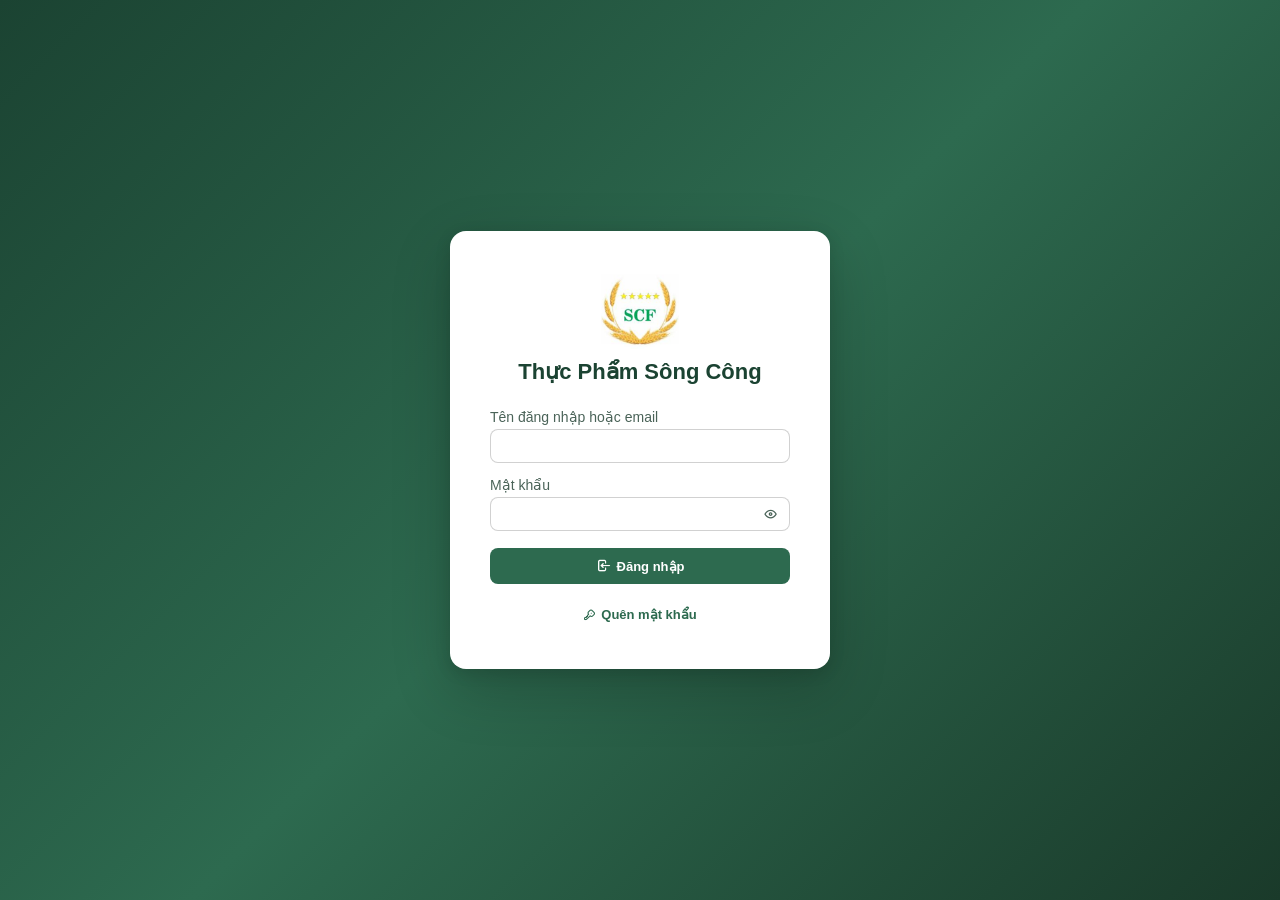
<file: index.html>
<!DOCTYPE html>
<html lang="vi">
<head>
<meta charset="UTF-8"/>
<meta http-equiv="Cache-Control" content="no-cache, no-store, must-revalidate"/>
<meta http-equiv="Pragma" content="no-cache"/>
<meta http-equiv="Expires" content="0"/>
<meta name="viewport" content="width=device-width,initial-scale=1.0"/>
<title>SCF — Hệ thống quản lý Thực Phẩm Sông Công</title>
<script>if(location.protocol!=='file:'){const link=document.createElement('link');link.rel='manifest';link.href='./manifest.json';document.head.appendChild(link);}</script>
<meta name="theme-color" content="#2d6a4f"/>
<link rel="icon" type="image/png" sizes="192x192" href="./icon-192.png?v=188"/>
<link rel="apple-touch-icon" sizes="192x192" href="./icon-192.png?v=188"/>
<link rel="preload" href="./vendor/fonts/tabler-icons.woff2?v3.2.0" as="font" type="font/woff2" crossorigin/>
<link rel="stylesheet" href="./vendor/tabler-icons.min.css?v=394"/>
<script defer src="./vendor/supabase.min.js?v=358"></script>
<link rel="stylesheet" href="./styles.css?v=911"/>
</head>
<body>
<div id="app"><div data-scf-boot-placeholder role="status" style="padding:48px 20px;text-align:center;font-family:Arial,sans-serif;color:#2d6a4f">Đang khởi động ứng dụng…</div></div>
<script>
(function(){
  function showBootRecovery(message){
    var app=document.getElementById('app');
    if(!app||!app.querySelector('[data-scf-boot-placeholder]'))return;
    app.replaceChildren();
    var box=document.createElement('div');
    box.setAttribute('role','alert');
    box.style.cssText='max-width:520px;margin:56px auto;padding:24px;text-align:center;font-family:Arial,sans-serif;color:#173f31;background:#fff;border:1px solid #d5e3dc;border-radius:14px;box-shadow:0 8px 28px rgba(0,0,0,.08)';
    var title=document.createElement('h2');title.style.margin='0 0 10px';title.textContent='Kết nối đang chậm';
    var detail=document.createElement('p');detail.style.cssText='margin:0 0 18px;line-height:1.5';detail.textContent=message||'Ứng dụng chưa tải xong. Vui lòng kiểm tra mạng và thử lại.';
    var retry=document.createElement('button');retry.type='button';retry.textContent='Thử tải lại';retry.style.cssText='border:0;border-radius:9px;padding:11px 18px;background:#2d6a4f;color:#fff;font-weight:700;cursor:pointer';retry.onclick=function(){location.reload();};
    box.append(title,detail,retry);app.appendChild(box);
  }
  window.__SCF_SHOW_BOOT_RECOVERY=showBootRecovery;
  window.addEventListener('error',function(event){
    var target=event.target;
    if(target&&target.tagName==='SCRIPT')showBootRecovery('Không tải được một thành phần của ứng dụng. Hãy thử tải lại.');
  },true);
  setTimeout(function(){showBootRecovery('Mạng hoặc máy chủ phản hồi quá chậm. Dữ liệu của bạn không bị mất.');},12000);
})();
</script>
<script defer src="./vendor/react.production.min.js?v=358"></script>
<script defer src="./vendor/react-dom.production.min.js?v=358"></script>
<script defer src="./runtime.js?v=910"></script>
<script defer src="./storage.js?v=916"></script>
<script defer src="./android-print.js?v=860"></script>
<script defer src="./print-agent.js?v=860"></script>
<script defer src="./print-lan.js?v=860"></script>
<script defer src="./helpers.js?v=775"></script>
<script defer src="./warehouse-orders.js?v=903"></script>
<script defer src="./defaults.js?v=602"></script>
<script defer src="./auth.js"></script>
<script defer src="./server-auth.js?v=910"></script>
<script defer src="./templates.js?v=860"></script>
<script defer src="./ui-common.js?v=860"></script>
<script defer src="./invoice-orientation.js?v=737"></script>
<script defer src="./invoice-inbox.js?v=722"></script>
<script defer src="./invoice-orientation-store.js?v=723"></script>
<script defer src="./invoice-orientation-background.js?v=722"></script>
<script defer src="./asset-documents.js?v=860"></script>
<script defer src="./catalogs.js?v=871"></script>
<script defer src="./production-shifts.js?v=860"></script>
<script defer src="./operations.js?v=899"></script>
<script defer src="./goods-inventory.js?v=885"></script>
<script defer src="./delivery-shifts.js?v=455"></script>
<script defer src="./qrcode.min.js?v=357"></script>
<script defer src="./import-tools.js?v=914"></script>
<script defer src="./auth-workforce.js?v=551"></script>
<script defer src="./quotations.js"></script>
<script defer src="./finance.js?v=702"></script>
<script defer src="./delivery-fast-entry.js?v=751"></script>
<script defer src="./delivery-catalog-edit.js?v=733"></script>
<script defer src="./accounting-mobile.js?v=860"></script>
<script defer src="./delivery-orders.js?v=904"></script>
<script defer src="./trips.js?v=916"></script>
<script defer src="./order-labels.js?v=860"></script>
<script defer src="./accounting-print.js?v=860"></script>
<script defer src="./driver-production-link.js?v=911"></script>
<script defer src="./agent-registry-ui.js?v=788"></script>
<script defer src="./driver-orders-mobile.js?v=907"></script>
<script defer src="./driver-label-print.js?v=908"></script>
<script defer src="./driver-mobile-preview.js?v=907"></script>
<script defer src="./delivery-excel.js?v=718"></script>
<script defer src="./production-closing-domain.js?v=644"></script>
<script defer src="./summary-cache.js?v=887"></script>
<script defer src="./production-alerts.js?v=663"></script>
<script defer src="./production.js?v=904"></script>
<script defer src="./production-assignments.js?v=644"></script>
<script defer src="./permissions.js?v=915"></script>
<script defer src="./split-view.js?v=904"></script>
<script defer src="./permission-settings.js?v=899"></script>
<script defer src="./app.js?v=917"></script>
<script defer src="./bootstrap.js?v=645"></script>
</body>
</html>
</file>
<file: styles.css>
*{box-sizing:border-box;margin:0;padding:0}
:root{--pri:#257052;--pri2:#48a97a;--pri3:#123c2d;--acc:#f4b942;--bg:#f5f8f6;--bg2:#edf4f0;--card:#fff;--tx:#14281f;--tx2:#567064;--bd:rgba(18,60,45,.10);--bd2:rgba(18,60,45,.20);--sb-w:230px;--r:8px;--rl:12px;--ui-font-family:-apple-system,BlinkMacSystemFont,'Segoe UI',sans-serif;--ui-base-size:14px;--ui-base-weight:400;--ui-base-style:normal;--ui-form-size:14px;--ui-form-weight:400;--ui-form-style:normal;--ui-menu-size:12px;--ui-menu-weight:700;--ui-menu-style:normal;--ui-button-size:13px;--ui-button-weight:700;--ui-button-style:normal;--ui-table-size:13px;--ui-table-weight:400;--ui-table-style:normal;--ui-orderqty-size:13px;--ui-orderqty-weight:700;--ui-orderqty-style:normal;--ui-invoiceqty-size:13px;--ui-invoiceqty-weight:700;--ui-invoiceqty-style:normal;--ui-header-size:12px;--ui-header-weight:700;--ui-header-style:normal;--ui-badge-size:11px;--ui-badge-weight:700;--ui-badge-style:normal}
:root{--ui-base-family:var(--ui-font-family);--ui-form-family:var(--ui-font-family);--ui-menu-family:var(--ui-font-family);--ui-button-family:var(--ui-font-family);--ui-table-family:var(--ui-font-family);--ui-orderqty-family:var(--ui-font-family);--ui-invoiceqty-family:var(--ui-font-family);--ui-header-family:var(--ui-font-family);--ui-badge-family:var(--ui-font-family)}
body{font-family:var(--ui-base-family);background:var(--bg);color:var(--tx);font-size:var(--ui-base-size);font-weight:var(--ui-base-weight);font-style:var(--ui-base-style);min-height:100vh}
body.modal-open{overflow:hidden}
input,select,textarea,button{font-family:inherit}
input,select,textarea{background:#fff;border:.5px solid var(--bd2);border-radius:var(--r);padding:8px 10px;outline:none;transition:border-color .15s;width:100%}
input:focus,select:focus,textarea:focus{border-color:var(--pri)}
input[type="date"]{cursor:pointer}
input[type="date"]::-webkit-calendar-picker-indicator{cursor:pointer}
button{cursor:pointer;border:.5px solid var(--bd2);border-radius:var(--r);background:#fff;padding:7px 14px;color:var(--tx);transition:.15s;display:inline-flex;align-items:center;gap:5px}
button:hover{background:var(--bg2)}
.bp{background:var(--pri)!important;color:#fff!important;border:none!important;font-weight:500}.bp:hover{background:var(--pri3)!important}
.bi{background:none;border:none;padding:4px;color:var(--tx2)}.bi:hover{background:var(--bg2)}
.bdel{background:none;border:.5px solid #F7C1C1;color:#A32D2D;padding:4px 10px;font-size:12px}.bdel:hover{background:#FCEBEB}
.badge{display:inline-flex;align-items:center;font-size:11px;font-weight:500;padding:3px 9px;border-radius:20px}
.card{background:var(--card);border:.5px solid var(--bd);border-radius:var(--rl);padding:1.25rem;box-shadow:0 4px 14px rgba(18,60,45,.04)}
.sc{background:var(--bg2);border-radius:var(--r);padding:.85rem 1rem}
.fl{margin-bottom:.85rem}.fl label{display:block;font-size:12px;color:var(--tx2);margin-bottom:4px;font-weight:500}
.g2{display:grid;grid-template-columns:1fr 1fr;gap:0 1rem}
.g3{display:grid;grid-template-columns:1fr 1fr 1fr;gap:0 1rem}
.g4{display:grid;grid-template-columns:1fr 1fr 1fr 1fr;gap:0 1rem}
.tw{background:#fff;border:.5px solid var(--bd);border-radius:var(--rl);overflow:auto}
.detail-filter-toolbar{display:flex;align-items:center;gap:8px;flex-wrap:wrap;margin:0 0 8px}
.detail-filter-toolbar button{min-height:34px;padding:6px 11px;font-weight:600}
.detail-filter-toolbar .detail-mobile-summary{flex:1;min-width:210px;font-size:12px;color:var(--tx2)}
.detail-filter-card{position:relative;margin:0 0 8px;padding:0;background:transparent;border:0;box-shadow:none}
.detail-filter-card.mobile-collapsed{display:none}
.detail-filter-grid{display:grid;grid-template-columns:repeat(auto-fit,minmax(155px,1fr));gap:6px 10px;align-items:end}
.detail-count-badge{margin-left:auto;background:#e6f1eb;border:.5px solid #b7d2c4;color:var(--pri3);border-radius:999px;padding:5px 12px;font-size:13px;font-weight:600;white-space:nowrap}
.detail-filter-card .fl{margin-bottom:0}
.detail-filter-card input,.detail-filter-card select{height:36px;padding:6px 9px}
.detail-pagination{display:flex;align-items:center;justify-content:center;gap:5px;flex-wrap:wrap;margin:0 0 8px;padding:2px 0;border:0;border-radius:0;background:transparent;font-size:12px;color:var(--tx2)}
.detail-pagination select{width:auto;min-width:90px;height:30px;padding:3px 7px}
.detail-pagination button{min-width:30px;height:30px;padding:3px 8px;justify-content:center}
.detail-pagination button:disabled{opacity:.4;cursor:not-allowed}
.detail-pagination b{min-width:190px;text-align:center;color:var(--pri3)}
.detail-summary-row{display:flex;gap:8px;margin:-2px 0 .7rem;flex-wrap:wrap}
.detail-summary-row>div{padding:8px 14px!important;min-width:104px}
.detail-summary-row>div>div:first-child{font-size:10px!important;margin-bottom:2px!important}
.detail-summary-row>div>div:last-child{font-size:20px!important;line-height:1.1}
.detail-orders-wrap{max-height:calc(100vh - 310px);overflow:auto}
.detail-orders-wrap thead th{position:sticky;top:0;z-index:5;background:#e6f1eb;box-shadow:0 1px 0 var(--bd)}
.detail-orders-wrap tbody tr.area-sticky td{position:sticky;top:36px;z-index:4}
.detail-mobile-controls{display:none}
.delivery-page{display:flex;flex-direction:column;min-height:calc(100vh - 150px)}
@media(min-width:769px){
  .delivery-page{width:calc(100% + 3rem);margin-left:-1.5rem;margin-right:-1.5rem}
  .delivery-page .delivery-sticky-head{padding-left:0;padding-right:0}
  .delivery-orders-table th:last-child,.delivery-orders-table td:last-child{padding-left:4px;padding-right:4px}
}
.delivery-body{flex:1;min-height:0;display:flex;flex-direction:column}
.delivery-sticky-head{position:sticky;top:88px;z-index:45;background:var(--bg);padding-bottom:8px}
.delivery-toolbar-toggle{position:absolute;right:8px;top:4px;display:flex;align-items:center;justify-content:center;width:34px;height:30px;padding:0;border:1px solid var(--bd);border-radius:var(--r);background:#fff;color:var(--pri3);cursor:pointer}
.delivery-toolbar-icon-button{position:relative;display:inline-flex;align-items:center;justify-content:center;gap:5px}
.delivery-toolbar-tooltip{display:none;position:absolute;top:calc(100% + 7px);left:50%;transform:translateX(-50%);z-index:80;padding:5px 8px;border-radius:4px;background:#173d2e;color:#fff;font-size:12px;font-weight:400;white-space:nowrap;pointer-events:none}
@media(min-width:769px){
  .delivery-toolbar-icon-button .delivery-toolbar-button-label{display:none}
  .delivery-page .delivery-toolbar-icon-button{width:34px;min-width:34px;height:32px;padding:5px!important}
  .delivery-toolbar-icon-button>i{font-size:17px}
  .delivery-toolbar-icon-button:hover .delivery-toolbar-tooltip,.delivery-toolbar-icon-button:focus-visible .delivery-toolbar-tooltip{display:block}
}
@media(min-width:769px){
  .delivery-page .delivery-sticky-head{padding-right:50px;min-height:38px}
  .content:has(>.delivery-page){padding-top:4px}
  .delivery-page .delivery-sticky-head{padding-top:0;padding-bottom:3px}
  .delivery-page .delivery-persistent-toolbar{padding-bottom:0;gap:5px}
  .delivery-page .delivery-trip-view-filter{height:34px;min-height:34px;padding:4px 9px}
  .delivery-page .delivery-visibility-menu>summary{padding:5px 9px;min-height:32px}
  .delivery-toolbar-collapsed .delivery-sticky-head>:not(.delivery-toolbar-toggle){display:none!important}
  .content:has(>.delivery-page.delivery-toolbar-collapsed){padding-top:0}
  .delivery-page.delivery-toolbar-collapsed .delivery-sticky-head{padding-top:0;padding-bottom:0;min-height:26px;height:26px}
  .delivery-toolbar-collapsed .delivery-toolbar-toggle{top:0;height:24px;min-height:24px;padding:0;border-radius:0 0 5px 5px}
}
.delivery-pagination{display:inline-flex;align-items:center;gap:4px;padding:3px 5px;border:1px solid var(--bd);border-radius:999px;background:#fff;white-space:nowrap}
.delivery-pagination select{width:auto!important;min-width:82px;height:28px!important;padding:3px 6px!important;border-radius:999px;font-size:11px!important}
.delivery-pagination button{min-width:28px;height:28px;padding:2px 7px!important;justify-content:center;border-radius:999px}
.delivery-pagination button:disabled{opacity:.38;cursor:not-allowed}
.delivery-pagination-label{font-size:11px;color:var(--tx2);padding-left:4px}
.delivery-pagination-info{font-size:11px;color:var(--pri3);font-weight:600;min-width:118px;text-align:center}
.delivery-body>.delivery-pagination{align-self:center;margin:10px 0 2px;flex-wrap:wrap;justify-content:center}
.delivery-order-row>td{vertical-align:middle}
.delivery-order-date{position:relative;display:flex;align-items:center;justify-content:center;gap:7px;white-space:nowrap;font-size:var(--ui-table-size)!important;font-weight:var(--ui-table-weight)!important;font-style:var(--ui-table-style)!important}
.delivery-order-date>input[type=checkbox],.delivery-order-date>span[aria-hidden=true]{position:absolute;left:0}
.delivery-point-name{font-size:var(--ui-table-size)!important;font-weight:var(--ui-table-weight)!important;font-style:var(--ui-table-style)!important;white-space:nowrap;overflow:hidden;text-overflow:ellipsis}
.delivery-table-text{font-size:var(--ui-table-size)!important;font-weight:var(--ui-table-weight)!important;font-style:var(--ui-table-style)!important}
.delivery-center-head,.delivery-center-cell,.delivery-qty-head{text-align:center!important}
.delivery-product-qty-head-cell{padding:0!important}
.delivery-product-qty-head-grid{display:grid;grid-template-columns:minmax(0,var(--delivery-product-column-width,240px)) 85px 85px 85px;align-items:center;width:100%;height:100%}
.delivery-product-qty-head-grid>div{padding:9px 8px;text-align:center;white-space:nowrap}
.delivery-product-qty-head-grid>div:first-child{text-align:left}
.delivery-product-qty-cell{vertical-align:middle!important;padding:0!important}
.delivery-product-qty-content{width:100%;max-width:100%}
.delivery-product-qty-row{display:grid;grid-template-columns:minmax(0,var(--delivery-product-column-width,240px)) 85px 85px 85px;gap:0;align-items:center;min-height:32px;padding:5px 0}
.delivery-product-qty-row+.delivery-product-qty-row{border-top:1px dashed var(--bd)}
.delivery-product-info{min-width:0;line-height:1.35;padding:0 12px}
.delivery-product-name{font-size:var(--ui-table-size)!important;font-weight:var(--ui-table-weight)!important;font-style:var(--ui-table-style)!important;white-space:nowrap;overflow:hidden;text-overflow:ellipsis}
.delivery-product-qty-value{line-height:1.35;white-space:nowrap;text-align:center}
.delivery-line-note-cell{padding:0!important;vertical-align:middle!important}
.delivery-line-note-list{width:100%;max-width:100%}
.delivery-line-note-row{display:flex;align-items:center;min-height:32px;padding:5px 10px;line-height:1.35;white-space:normal;overflow-wrap:anywhere;color:var(--tx)}
.delivery-line-note-row+.delivery-line-note-row{border-top:1px dashed var(--bd)}
.delivery-line-note-editor{width:100%;min-width:0}
.delivery-line-note-editor input{width:100%;min-width:0;padding:3px 5px;font:inherit;line-height:1.35}
.delivery-line-note-editor input[readonly]{border-color:transparent;background:transparent;cursor:text}
.delivery-trip-tone-green{--delivery-trip-fill:#a9d08e}
.delivery-trip-tone-gray{--delivery-trip-fill:#f2f2f2}
.delivery-trip-tone-unassigned{--delivery-trip-fill:#fff4cb}
.delivery-group-header-cell{background:var(--delivery-trip-fill,#a9d08e)!important;color:#143c3c!important;font-weight:700!important;font-size:13px!important;padding:5px 12px!important}
.delivery-group-header{display:flex;align-items:center;justify-content:flex-start;flex-wrap:wrap;gap:4px 16px;width:100%;text-align:left}
.delivery-group-driver{display:inline-flex;align-items:center;gap:8px;max-width:100%}
.delivery-group-driver-edit{flex:0 0 auto;background:transparent;color:#143c3c;border:1px solid #40657c;padding:4px 8px;min-width:32px;min-height:30px;border-radius:6px;cursor:pointer}
.delivery-group-driver-edit:hover{background:rgba(255,255,255,.2)}
.delivery-group-dispatch{background:transparent!important;color:#143c3c!important;border:1px solid #40657c!important;font-weight:400!important;box-shadow:none!important}
.delivery-group-title,.delivery-group-driver{overflow-wrap:anywhere}
.delivery-group-summary{white-space:nowrap;font-size:12px;font-weight:700}
.delivery-group-header-mobile{background:var(--delivery-trip-fill,#a9d08e);color:#143c3c;font-weight:700;font-size:13px;padding:8px 12px;border-radius:10px;flex-wrap:wrap}
.delivery-group-header-cell .delivery-summary-invoice-view,.delivery-group-header-mobile .delivery-summary-invoice-view{color:#143c3c!important}
.delivery-orders-configurable thead th{text-align:center!important;background:#fff!important;color:#143c3c!important}
.delivery-orders-configurable thead .delivery-date-header{justify-content:center}
.delivery-detail-columns-toggle{box-shadow:0 0 0 2px rgba(37,112,82,.08)}
.delivery-prod-shift-display{display:grid;gap:2px;justify-items:center;min-width:0}
.delivery-production-shift-heading{display:flex;align-items:center;justify-content:center;gap:3px;white-space:nowrap}
.delivery-production-shift-name{display:inline-flex!important;justify-content:center;max-width:100%;white-space:nowrap;text-align:center;line-height:1.2}
.delivery-production-shift-date{font-size:var(--ui-table-size)!important;font-weight:var(--ui-table-weight)!important;font-style:var(--ui-table-style)!important;color:var(--tx2);white-space:nowrap}
.delivery-trip-cell{white-space:nowrap}
.delivery-trip-content{display:flex;align-items:center;gap:4px;min-width:0;width:100%;white-space:nowrap}
.manual-trip-picker,.delivery-trip-auto-fields{display:flex;align-items:center;gap:4px;flex:1 1 auto;min-width:0;position:relative}
.delivery-trip-date,.delivery-trip-choice{height:30px;min-height:30px;margin:0;padding:4px 5px;border:1px solid var(--bd);border-radius:6px;font-size:12px;background:#fff;min-width:0}
.delivery-trip-date{flex:0 0 120px;width:120px;max-width:120px}
.delivery-trip-date-display{display:inline-flex;align-items:center;flex:0 0 auto;width:max-content;white-space:nowrap;min-height:30px;padding:4px 5px;border:1px solid var(--bd);border-radius:6px;color:var(--tx2);background:var(--bg2);font-size:var(--ui-table-size);font-weight:var(--ui-table-weight);font-style:var(--ui-table-style)}
.delivery-trip-choice{flex:1 1 0;width:0;overflow:hidden;text-overflow:ellipsis;color:var(--pri3)}
.delivery-trip-choice:disabled,.delivery-trip-date[readonly]{color:var(--tx2);background:var(--bg2);opacity:1}
.delivery-trip-mode-switch{flex:0 0 36px;width:36px;min-height:30px;height:30px;padding:0;border:1px solid #b9dccc;border-radius:6px;background:#e8f5ee;color:#1b5e20;font-size:11px;font-weight:700;cursor:pointer}
.delivery-trip-mode-switch[data-mode="manual"]{background:#fff3cd;color:#8a5a00;border-color:#ebd590}
.delivery-trip-mode-switch:disabled{cursor:not-allowed;opacity:.55}
.delivery-trip-confirm{flex:0 0 30px;width:30px;min-width:30px;height:30px;margin:0;padding:0!important;display:flex;align-items:center;justify-content:center}
.delivery-trip-status{position:absolute;width:1px;height:1px;padding:0;margin:-1px;overflow:hidden;clip:rect(0,0,0,0);white-space:nowrap;border:0}
.delivery-trip-content.compact .delivery-trip-mode-switch,.manual-trip-picker.compact input,.manual-trip-picker.compact select,.delivery-trip-auto-fields.compact input,.delivery-trip-auto-fields.compact select,.manual-trip-picker.compact .delivery-trip-confirm{height:44px;min-height:44px}
.delivery-orders-table{width:100%;table-layout:fixed}
.delivery-orders-configurable{border-collapse:collapse}
.delivery-orders-configurable th,.delivery-orders-configurable td{border:1px solid #000!important}
.delivery-orders-configurable .delivery-order-row>td{padding-top:4px;padding-bottom:4px;vertical-align:middle;line-height:1.3}
.delivery-orders-configurable .delivery-point-name,.delivery-orders-configurable .delivery-product-info{white-space:normal;overflow-wrap:anywhere}
.delivery-grid-input{width:100%;min-width:0;background:transparent!important;border:1px solid transparent!important;border-radius:2px!important;font:inherit!important;font-weight:400!important;padding:3px 4px!important;box-shadow:none!important}
.delivery-quantity-cell>.delivery-grid-input{text-align:right}
.delivery-grid-input:not([readonly]):hover{border-color:#96b7a6!important}
.delivery-grid-input:focus{border-color:#297254!important;outline:1px solid #297254;background:#fff!important}
.delivery-grid-input[aria-invalid=true]{border-color:#b43232!important}
.delivery-line-note-editor .delivery-grid-input{white-space:normal}
.delivery-line-note-cell,.delivery-order-actions{background:#fff!important}
.delivery-line-note-editor>.delivery-grid-input{color:#c90000!important;font-weight:700!important}
.delivery-fast-entry-modal{width:min(1280px,96vw)!important;max-width:1280px!important}
.delivery-fast-entry-modal textarea{width:100%;font:inherit;line-height:1.6;margin:10px 0;white-space:pre;overflow:auto}
.delivery-fast-preview,.delivery-fast-manual{max-height:42vh;overflow:auto;margin:12px 0}
.delivery-fast-preview td,.delivery-fast-preview th,.delivery-fast-manual td,.delivery-fast-manual th{border:1px solid #d2dcd6;padding:5px 7px}
.delivery-fast-manual input{width:100%;min-width:70px;font:inherit;padding:5px}
.delivery-fast-manual td:nth-child(2) input,.delivery-fast-manual td:nth-child(3) input{min-width:160px}
.delivery-fast-preview small{display:block;color:#a32d2d;white-space:normal}
.delivery-fast-preview select{width:100%;min-width:170px;max-width:300px;font:inherit;padding:5px}
.delivery-fast-preview select[aria-invalid=true]{border-color:#b43232;background:#fff4f4}
.delivery-compact-assignment{display:block;width:100%;max-width:100%;overflow:hidden;text-overflow:ellipsis;white-space:nowrap;padding:3px!important;border-color:transparent!important;background:transparent!important;font:inherit!important;font-weight:400!important;text-align:left}
.delivery-compact-assignment span{font-size:10px;background:#e8f4ee;color:#206c4f;border:1px solid #afd8c5;border-radius:3px;padding:2px}
.delivery-orders-configurable th{position:relative}
.delivery-column-resize{position:absolute;right:0;top:0;bottom:0;width:7px;z-index:8;cursor:col-resize;touch-action:none;user-select:none}
.delivery-column-resize:hover,.delivery-column-resize:focus-visible{background:#28725480;outline:1px solid #287254}
.delivery-catalog-cell{position:relative;min-width:0;flex:1}
.delivery-catalog-value,.delivery-production-open{display:block;width:100%;min-width:0;text-align:inherit;font:inherit!important;font-weight:inherit!important;border:1px solid transparent!important;border-radius:3px!important;background:transparent!important;color:inherit!important;padding:3px 2px!important;white-space:normal;overflow-wrap:anywhere;box-shadow:none!important}
.delivery-catalog-value:not(:disabled):hover,.delivery-production-open:hover{border-color:#97b9a7!important;background:#f2f8f4!important}
.delivery-catalog-value:disabled{opacity:1;cursor:default}
.delivery-catalog-product{display:flex;align-items:center;gap:3px}
.delivery-catalog-editor{position:relative;z-index:20;min-width:0}
.delivery-catalog-editor input{width:100%;min-width:0;font:inherit;padding:5px 3px}
.delivery-catalog-editor select{width:100%;min-width:0;font:inherit;padding:4px 3px;margin-bottom:3px}
.delivery-inline-cancel{display:inline-flex}
.delivery-fast-filters{display:flex;align-items:end;gap:10px;flex-wrap:wrap;margin:10px 0}
.delivery-fast-filters label{display:grid;gap:4px;flex:1 1 180px;font-weight:400}
.delivery-fast-filters select{width:100%;min-width:0;font:inherit;padding:7px}
.delivery-trip-view-filter{display:inline-flex;align-items:center;border:1px solid var(--bd);border-radius:var(--r);padding:6px 10px;background:var(--card);font-weight:400}
.delivery-catalog-options{position:absolute;top:100%;left:0;width:max(100%,280px);max-width:min(420px,80vw);max-height:220px;overflow:auto;background:var(--card);color:var(--tx);border:1px solid var(--bd);border-radius:5px;box-shadow:0 3px 14px #123c2d30;z-index:30}
.delivery-catalog-options button{display:block;width:100%;border:0;border-bottom:1px solid var(--bd);border-radius:0;background:transparent;text-align:left;padding:7px;font:inherit;white-space:normal}
.delivery-catalog-options button:hover{background:#e1f0e7}
.delivery-production-open{cursor:pointer}
.delivery-schedule-inline{display:flex!important;align-items:center;justify-content:center;gap:5px;white-space:nowrap!important;overflow:hidden;text-overflow:ellipsis}
.delivery-schedule-inline>span{flex:0 0 auto;white-space:nowrap;line-height:1.4}
.delivery-schedule-inline>.delivery-production-shift-name{min-width:0;flex:0 1 auto;overflow:hidden;text-overflow:ellipsis}
.delivery-production-date-cell{white-space:nowrap}
.delivery-production-mode{font-size:10px;color:#206c4f;border:1px solid #afd8c5;border-radius:3px;padding:2px}
.delivery-column-total{font-weight:400;line-height:1.3;margin-top:3px;font-variant-numeric:tabular-nums;white-space:nowrap}
.delivery-date-header{display:flex;align-items:center;justify-content:center;gap:4px;white-space:nowrap}
.delivery-date-header>input{width:16px;height:16px;flex:0 0 16px;margin:0 3px 0 0}
.delivery-date-header>button{padding:0 4px;min-width:22px;height:24px;font-weight:400}
.delivery-visibility-menu{position:relative;flex:0 0 auto}
.delivery-visibility-menu>summary{list-style:none;cursor:pointer;display:flex;align-items:center;gap:6px;white-space:nowrap;background:#fff;border:1px solid var(--bd);border-radius:var(--r);padding:7px 11px;font-weight:400}
.delivery-visibility-menu>summary::-webkit-details-marker{display:none}
.delivery-visibility-options{position:absolute;top:calc(100% + 6px);left:0;z-index:60;background:#fff;color:var(--tx);border:1px solid var(--bd);border-radius:var(--r);padding:12px;box-shadow:0 4px 18px rgba(0,0,0,.12);width:245px;max-width:calc(100vw - 24px);max-height:65vh;overflow:auto}
.delivery-visibility-options label{display:flex;align-items:center;gap:9px;padding:5px 0;font-weight:400;white-space:normal;cursor:pointer}
.delivery-visibility-options input{margin:0;width:16px;height:16px;flex:0 0 16px}
.delivery-visibility-caption{display:block;color:var(--tx2);margin:7px 0;font-size:12px}
.delivery-page .delivery-table-wrap:has(.delivery-orders-configurable){overflow-x:auto}
.delivery-table-wrap:has(.delivery-orders-configurable)::-webkit-scrollbar{height:12px}
.delivery-orders-configurable .delivery-order-actions{padding-left:6px;padding-right:6px}
.delivery-orders-configurable .delivery-order-actions>div{flex-wrap:nowrap}
.delivery-orders-configurable .delivery-order-actions .bi{width:24px;min-width:24px;max-width:24px;padding:4px!important;flex:0 0 24px}
.order-detail-line-grid{position:relative;min-width:0}
.order-line-remove{position:absolute;right:8px;bottom:10px;width:30px;height:30px;padding:0!important;display:flex;align-items:center;justify-content:center;color:#A32D2D!important;background:#fff!important;border:1px solid #F2B8B5!important;border-radius:8px!important}
.order-line-remove:hover{background:#FCEBEB!important}
.delivery-orders-table th,.delivery-orders-table td{padding-left:8px;padding-right:8px}
.delivery-table-wrap{flex:1;min-height:calc(100vh - 295px);height:auto;max-height:none}
.delivery-page.compact-menu{min-height:calc(100vh - 10px)}
.delivery-page.compact-menu .delivery-sticky-head{top:0;padding-bottom:4px}
.delivery-page.compact-menu .delivery-title-row{margin-bottom:6px!important}
.delivery-page.compact-menu .delivery-table-wrap{flex:1;min-height:calc(100vh - 150px);height:auto;max-height:none}
.delivery-title-row{display:flex;align-items:flex-start;justify-content:space-between;gap:10px;margin-bottom:10px}
.delivery-status-row{display:flex;gap:5px;flex-wrap:nowrap;align-items:center;min-width:0;overflow-x:auto;padding-bottom:2px;scrollbar-width:thin}
.delivery-status-row::-webkit-scrollbar{height:5px}
.delivery-status-row::-webkit-scrollbar-thumb{background:#b8c4bd;border-radius:999px}
.delivery-title-actions{display:flex;gap:6px;flex-wrap:nowrap;justify-content:flex-end;align-items:center;overflow-x:auto;padding-bottom:2px;scrollbar-width:thin}
.delivery-title-actions::-webkit-scrollbar{height:5px}
.delivery-title-actions::-webkit-scrollbar-thumb{background:#b8c4bd;border-radius:999px}
.delivery-title-actions button{white-space:nowrap;flex:0 0 auto}
.delivery-status-row .pill{white-space:nowrap;flex:0 0 auto;padding:4px 10px}
.delivery-title-actions .bp,.delivery-title-actions button{padding:6px 10px!important;font-size:12px!important}
.delivery-table-wrap{overflow-x:hidden;overflow-y:auto}
.delivery-table-wrap thead th{position:sticky;top:0;z-index:4;background:#e6f1eb;box-shadow:0 1px 0 var(--bd)}
.delivery-table-wrap::-webkit-scrollbar{width:18px;height:0}
.delivery-table-wrap::-webkit-scrollbar-track{background:#eef3ef;border-radius:10px}
.delivery-table-wrap::-webkit-scrollbar-thumb{background:#b8c4bd;border:1px solid #eef3ef;border-radius:10px}
.delivery-table-wrap::-webkit-scrollbar-thumb:hover{background:#879990}
.delivery-table-wrap{scrollbar-width:auto;scrollbar-color:#b8c4bd #eef3ef}
.delivery-view-controls{display:flex;justify-content:flex-end;align-items:center;gap:6px;flex-wrap:wrap;margin:0 0 8px}
.delivery-view-controls button{font-size:12px;white-space:nowrap}
.delivery-view-actions{display:inline-flex;align-items:center;gap:6px;flex:0 0 auto}
.delivery-view-actions .delivery-view-controls{display:inline-flex;flex-wrap:nowrap;margin:0;justify-content:flex-start}
.delivery-retired-tools{display:none!important}
.delivery-view-controls .delivery-utility-menu{width:150px;min-height:34px;padding:5px 8px;font-size:12px}
.invoice-report-mobile-list,.invoice-report-mobile-filter-bar{display:none}
.invoice-report-capture-actions{display:grid;gap:6px}
@media(max-width:768px){
  .invoice-report-page{min-width:0}
  .invoice-report-page>.ptitle{flex-wrap:wrap;font-size:16px}
  .invoice-report-page>.ptitle>div{width:100%;justify-content:flex-end}
  .invoice-report-mobile-filter-bar{display:flex;align-items:center;gap:10px;margin-bottom:10px}
  .invoice-report-mobile-filter-bar button{min-height:44px;flex-shrink:0;padding:8px 12px}
  .invoice-report-mobile-filter-bar span{font-size:12px;overflow-wrap:anywhere;color:var(--tx2)}
  .invoice-report-filters:not(.is-open){display:none}
  .invoice-report-page .invoice-upload-summary{grid-template-columns:repeat(3,minmax(0,1fr))!important;gap:6px}
  .invoice-report-page .invoice-upload-summary>.sc{padding:9px 7px;min-width:0;font-size:11px;overflow-wrap:anywhere}
  .invoice-report-page .invoice-upload-summary b{font-size:16px!important;display:block;margin:5px 0}
  .invoice-report-desktop-table{display:none}
  .invoice-report-page>.card:last-child{padding:10px}
  .invoice-report-page>.card:last-child>div:first-child{flex-wrap:wrap;gap:6px!important}
  .invoice-report-mobile-list{display:grid;gap:12px}
  .invoice-report-order-card{border:1px solid var(--bd2);border-radius:10px;background:var(--card);padding:12px;min-width:0}
  .invoice-report-card-heading{display:flex;align-items:flex-start;justify-content:space-between;gap:8px}
  .invoice-report-card-heading strong{font-size:16px;overflow-wrap:anywhere}
  .invoice-report-photo-ready,.invoice-report-photo-missing{flex-shrink:0;border-radius:20px;padding:3px 7px;font-size:11px}
  .invoice-report-photo-missing{color:#92400e;background:#fff3cd}
  .invoice-report-photo-ready{color:var(--pri3);background:#e6f1eb}
  .invoice-report-card-meta,.invoice-report-card-baskets{display:flex;justify-content:space-between;gap:10px;font-size:13px;margin:8px 0}
  .invoice-report-card-customer{display:block;color:var(--tx2);margin-bottom:8px}
  .invoice-report-card-products{border-top:1px solid var(--bd);margin:8px 0}
  .invoice-report-card-products>div{display:flex;justify-content:space-between;gap:10px;padding:9px 0;border-bottom:1px solid var(--bd);font-size:13px}
  .invoice-report-card-products>div>span{overflow-wrap:anywhere;min-width:0}
  .invoice-report-card-products>div>b{flex-shrink:0;color:var(--pri3)}
  .invoice-report-capture-actions{grid-template-columns:1fr 1fr;gap:8px;margin-top:12px}
  .invoice-report-capture-actions button{min-height:48px;padding:9px 6px;justify-content:center}
  .invoice-report-card-preview{min-width:0;margin:10px 0}
  .invoice-report-card-preview .trip-invoice-preview{max-width:100%;margin:0 auto}
}
.delivery-column-filter{display:inline-flex;align-items:center;gap:4px;border:0;background:transparent;padding:2px 0;font:inherit;color:inherit;white-space:nowrap;max-width:100%}
.delivery-column-filter i{font-size:12px;opacity:.55}
.delivery-column-filter.active{color:var(--pri);font-weight:800}
.delivery-column-filter.active i{opacity:1}
.delivery-column-filter-backdrop{position:fixed;inset:0;z-index:1500;background:transparent}
.delivery-column-filter-popup{position:fixed;width:280px;max-width:calc(100vw - 16px);max-height:calc(100dvh - 16px);overflow:auto;display:flex;flex-direction:column;gap:10px;padding:14px;background:var(--card);color:var(--tx);border:1px solid var(--bd2);border-radius:8px;box-shadow:0 8px 28px #123c2d30;font-size:13px}
.delivery-column-filter-popup input,.delivery-column-filter-popup select{width:100%;min-height:36px}
.delivery-column-filter-popup .delivery-date-range{display:grid!important;grid-template-columns:auto minmax(0,1fr);width:100%}
.delivery-column-filter-popup .delivery-date-range input{width:100%!important;min-width:0}
.delivery-column-filter-popup button{padding:6px 10px}
.delivery-extra-header-filters{display:flex;gap:10px;justify-content:flex-end}
.delivery-extra-header-filters .delivery-column-filter{font-size:10px}
.delivery-view-actions>.delivery-pagination{margin-left:4px;flex-shrink:0}
@media(min-width:769px) and (max-width:1100px){
  .delivery-view-actions{max-width:100%;flex-wrap:wrap}
  .delivery-view-actions>.delivery-pagination{max-width:100%;flex-wrap:wrap}
}
.delivery-persistent-toolbar{display:flex;align-items:center;gap:6px;flex-wrap:wrap;padding-bottom:8px}
.delivery-advanced-filters{display:flex;align-items:center;gap:6px;flex-wrap:wrap;flex-basis:100%;order:10;padding:8px;background:var(--bg2);border:1px solid var(--bd);border-radius:var(--r)}
.delivery-advanced-filters[hidden]{display:none!important}
@media(min-width:769px){
  .delivery-compact-toolbar .delivery-filter-panel{margin-bottom:6px!important}
  .delivery-compact-toolbar .delivery-filter-controls{flex:1 1 100%!important}
  .delivery-compact-toolbar .delivery-filter-search-inline{flex:1 1 180px;max-width:300px}
  .delivery-compact-toolbar .delivery-filter-search-inline .search-bar{width:100%}
  .delivery-compact-toolbar .delivery-filter-controls select,.delivery-compact-toolbar .delivery-persistent-toolbar select{width:auto;max-width:190px}
  .delivery-compact-toolbar .delivery-filter-controls>select,.delivery-compact-toolbar .delivery-persistent-toolbar>select{font-size:12px;padding:5px 8px}
  .delivery-compact-toolbar .delivery-filter-controls button,.delivery-compact-toolbar .delivery-filter-controls select,.delivery-compact-toolbar .delivery-filter-controls input,.delivery-compact-toolbar .delivery-persistent-toolbar button,.delivery-compact-toolbar .delivery-persistent-toolbar select{min-height:32px}
  .delivery-compact-toolbar .delivery-filter-controls .delivery-more-filters{font-size:12px;padding:5px 9px;white-space:nowrap}
  .delivery-compact-toolbar>.delivery-pagination{flex-shrink:0;align-self:stretch;justify-content:flex-end;border-radius:0;border-width:1px 0 0;margin:0;padding:6px;background:var(--bg2)}
}
@media(max-width:768px){
  .delivery-advanced-filters{grid-column:1/-1;display:grid;grid-template-columns:1fr 1fr;order:0}
  .delivery-advanced-filters select{width:100%!important;min-width:0}
}
.delivery-tools-hidden .delivery-title-row,.delivery-tools-hidden .delivery-mobile-filter-head,.delivery-tools-hidden .delivery-filter-panel{display:none!important}
.delivery-tools-hidden .delivery-title-row{margin-bottom:0!important}
.delivery-collapsed-filter-summary{font-size:12px;color:var(--tx2);padding:0 3px 8px;overflow-wrap:anywhere}
@media(min-width:769px){
  .delivery-page,.delivery-page.compact-menu{height:var(--delivery-viewport-height,calc(100dvh - 150px));min-height:0}
  .delivery-page>.delivery-sticky-head{position:relative;top:auto;flex-shrink:0}
  .delivery-page .delivery-table-wrap,.delivery-page.compact-menu .delivery-table-wrap{flex:1 1 0;min-height:0;height:auto;max-height:none;overflow-y:auto;overscroll-behavior-y:contain}
  .delivery-body>.delivery-pagination{flex-shrink:0}
  .delivery-table-wrap thead th{top:0;z-index:4}
}
@media(max-width:768px){.delivery-view-controls button{min-height:44px}.delivery-view-controls{justify-content:flex-start}}
table{width:100%;border-collapse:collapse;font-size:13px}
th{text-align:left;padding:9px 12px;color:var(--tx2);font-weight:500;font-size:12px;background:var(--bg2);white-space:nowrap;border-bottom:.5px solid var(--bd)}
td{padding:9px 12px;border-top:.5px solid var(--bd);vertical-align:middle}
.empty-st{padding:3rem;text-align:center;color:var(--tx2)}
.layout{display:block;min-height:100vh}
.sb{width:var(--sb-w);background:var(--pri3);color:#e8f0ec;display:flex;flex-direction:column;position:fixed;top:0;left:0;bottom:0;z-index:100;transition:width .25s;overflow:hidden}
.sb.col{width:58px}
.sb-head{display:flex;align-items:center;gap:10px;padding:14px 14px 10px;border-bottom:.5px solid rgba(255,255,255,.1);flex-shrink:0}
.sb-logo{width:34px;height:34px;flex-shrink:0;border-radius:4px}
.sb-ttl{font-size:15px;font-weight:600;white-space:nowrap;color:#fff;overflow:hidden}
.sb-tog{margin-left:auto;background:none;border:none;color:rgba(255,255,255,.6);padding:4px;cursor:pointer;flex-shrink:0;border-radius:4px}
.sb-tog:hover{color:#fff;background:rgba(255,255,255,.1)}
.sb-nav{flex:1;overflow-y:auto;padding:8px 0}
.sb-sec{font-size:10px;font-weight:600;color:rgba(255,255,255,.4);text-transform:uppercase;letter-spacing:.8px;padding:10px 16px 4px;white-space:nowrap}
.sb.col .sb-sec{display:none}
.sb-btn{display:flex;align-items:center;gap:10px;padding:9px 14px;color:rgba(255,255,255,.75);cursor:pointer;transition:.15s;white-space:nowrap;border:none;background:none;width:100%;text-align:left;border-radius:0}
.sb-btn:hover{background:rgba(255,255,255,.08);color:#fff}
.sb-btn.on{background:rgba(255,255,255,.12);color:#fff;border-left:3px solid var(--acc)}
.sb-btn i{font-size:17px;flex-shrink:0}
.sb-btn span{font-size:13px;overflow:hidden}
.sb.col .sb-btn span{display:none}
.sb.col .sb-btn{padding:9px 0;justify-content:center}
.main{min-height:100vh;display:flex;flex-direction:column}
.main.exp{margin-left:0}
.topbar{background:#fff;border-bottom:.5px solid var(--bd);position:sticky;top:0;z-index:80;box-shadow:0 2px 12px rgba(18,60,45,.06)}
.topbar-main{background:var(--pri3);color:#fff;height:44px;padding:0 .95rem;display:flex;align-items:center;justify-content:space-between;gap:12px}
.topbar-brand{display:flex;align-items:center;gap:9px;min-width:0}
.topbar-logo{width:30px;height:30px;border-radius:8px;flex-shrink:0}
.topbar-title{min-width:0}
.topbar-company{font-weight:700;font-size:13px;line-height:1.1;color:#fff;white-space:nowrap;overflow:hidden;text-overflow:ellipsis}
.topbar-meta{display:flex;align-items:center;gap:7px;font-size:11px;color:rgba(255,255,255,.78);margin-top:2px;white-space:nowrap;overflow:hidden;text-overflow:ellipsis}
.sync-status{display:inline-flex;align-items:center;gap:4px;color:rgba(255,255,255,.82)}
.sync-status i{font-size:12px}.sync-offline,.sync-error{color:#ffd7a1}.sync-syncing{color:#d8f3dc}
.topbar-actions{display:flex;align-items:center;gap:8px;flex-shrink:0}
.topbar-user{font-size:11px;text-align:right;line-height:1.15}
.topbar-user-name{font-weight:600;font-size:12px}
.topbar-user-dept{display:flex;align-items:center;gap:5px;margin-top:2px}
.topbar-toggle{padding:4px 10px;min-height:30px;font-size:12px;background:rgba(255,255,255,.08)!important;border:1px solid rgba(255,255,255,.16)!important;color:#fff!important}
.topbar-toggle:hover{background:rgba(255,255,255,.16)!important}
.topbar.nav-hidden{box-shadow:0 2px 10px rgba(18,60,45,.05)}
.content.compact-top{padding-top:.2rem;padding-bottom:.1rem}
.topnav{height:34px;padding:0 .95rem;display:flex;align-items:stretch;gap:2px;background:var(--pri3);border-top:.5px solid rgba(255,255,255,.12);overflow:visible}
.topnav-item{position:relative}
.topnav-btn{height:34px;border:none;background:transparent;border-radius:7px 7px 0 0;padding:0 12px;font-size:12px;font-weight:600;color:rgba(255,255,255,.88);display:flex;align-items:center;gap:6px;cursor:pointer;white-space:nowrap}
.topnav-btn:hover,.topnav-btn.on{background:#236247;color:#fff;box-shadow:0 -2px 0 var(--acc) inset}
.topnav-menu{display:none;position:absolute;top:34px;left:0;min-width:210px;background:#174d39;border:1px solid rgba(255,255,255,.16);box-shadow:0 14px 28px rgba(18,60,45,.24);z-index:120;padding:4px 0;border-radius:0 0 8px 8px}
.topnav-item:hover .topnav-menu,.topnav-item.open .topnav-menu{display:block}
.topnav-link{width:100%;border:none;background:transparent;border-radius:0;padding:6px 11px;text-align:left;font-size:12px;color:rgba(255,255,255,.88);display:flex;align-items:center;gap:8px;cursor:pointer;white-space:nowrap}
.topnav-link:hover,.topnav-link.on{background:#236247;color:#fff}
.topnav-link i{font-size:15px;color:#bfe7d3}
.mobile-nav,.mobile-nav-backdrop,.mobile-nav-sheet,.mobile-page-backbar{display:none}
.trip-summary-quick-filters{display:grid;grid-template-columns:1fr 1fr;gap:12px;margin-bottom:14px}
.trip-summary-quick-filters label{display:flex;flex-direction:column;gap:6px;min-width:0;font-weight:600}
.trip-summary-quick-filters input,.trip-summary-quick-filters select{width:100%;min-width:0;min-height:44px}
.trip-summary-quick-view{min-height:44px;margin-bottom:14px}
.trip-summary-quick-error{color:#a32d2d;line-height:1.5}
.trip-summary-quick-result{display:flex;flex-direction:column;align-items:flex-start;gap:12px}
.trip-summary-quick-image{width:100%;overflow:auto;border:1px solid var(--bd);border-radius:8px;background:#fff}
.trip-summary-quick-image img{display:block;width:100%;height:auto}
.trip-summary-quick-image.zoomed{max-height:60dvh}
.trip-summary-quick-image.zoomed img{width:auto;min-width:100%;max-width:none}
.trip-summary-quick-tools{display:flex;align-items:center;flex-wrap:wrap;gap:10px}
.scf-summary-auto-image .trip-summary-quick-tools a{display:inline-flex;align-items:center;gap:5px;text-decoration:none;color:var(--tx);border:1px solid var(--bd);border-radius:8px;background:var(--bg);font-weight:600;box-sizing:border-box}
.content{flex:1;padding:1.5rem;max-width:none;width:100%}
.ptitle{font-size:18px;font-weight:600;color:var(--pri3);margin-bottom:1.25rem;display:none;align-items:center;gap:8px}
input,select,textarea{font-size:var(--ui-form-size)!important;font-weight:var(--ui-form-weight)!important;font-style:var(--ui-form-style)!important}
button{font-size:var(--ui-button-size)!important;font-weight:var(--ui-button-weight)!important;font-style:var(--ui-button-style)!important}
table,td{font-size:var(--ui-table-size)!important;font-weight:var(--ui-table-weight)!important;font-style:var(--ui-table-style)!important}
.delivery-order-qty,.delivery-order-qty *{font-size:var(--ui-orderqty-size)!important;font-weight:var(--ui-orderqty-weight)!important;font-style:var(--ui-orderqty-style)!important}
.delivery-invoice-qty,.delivery-invoice-qty *{font-size:var(--ui-invoiceqty-size)!important;font-weight:var(--ui-invoiceqty-weight)!important;font-style:var(--ui-invoiceqty-style)!important}
.delivery-delivered-qty{font-family:var(--ui-table-family)!important;font-size:var(--ui-table-size)!important;font-weight:var(--ui-table-weight)!important;font-style:var(--ui-table-style)!important}
th{font-size:var(--ui-header-size)!important;font-weight:var(--ui-header-weight)!important;font-style:var(--ui-header-style)!important}
.fl label{font-size:var(--ui-form-size)!important;font-weight:var(--ui-form-weight)!important;font-style:var(--ui-form-style)!important}
.badge,.detail-count-badge{font-size:var(--ui-badge-size)!important;font-weight:var(--ui-badge-weight)!important;font-style:var(--ui-badge-style)!important}
.sb-btn span,.topnav-btn,.topnav-link,.topbar-meta,.topbar-user,.topbar-user-dept,.topbar-meta span,.topbar-user-dept span:not(.badge){font-size:var(--ui-menu-size)!important;font-weight:var(--ui-menu-weight)!important;font-style:var(--ui-menu-style)!important}
.topbar-company,.topbar-user-name{font-size:calc(var(--ui-menu-size) + 1px)!important;font-weight:var(--ui-menu-weight)!important;font-style:var(--ui-menu-style)!important}
input,select,textarea,.fl label{font-family:var(--ui-form-family)!important}
button{font-family:var(--ui-button-family)!important}
table,td{font-family:var(--ui-table-family)!important}
.delivery-order-qty,.delivery-order-qty *{font-family:var(--ui-orderqty-family)!important}
.delivery-invoice-qty,.delivery-invoice-qty *{font-family:var(--ui-invoiceqty-family)!important}
th{font-family:var(--ui-header-family)!important}
.badge,.detail-count-badge{font-family:var(--ui-badge-family)!important}
.sb-btn span,.topnav-btn,.topnav-link,.topbar-meta,.topbar-user,.topbar-user-dept,.topbar-meta span,.topbar-user-dept span:not(.badge),.topbar-company,.topbar-user-name{font-family:var(--ui-menu-family)!important}
.login-bg{min-height:100vh;display:flex;align-items:center;justify-content:center;background:linear-gradient(135deg,#1b4332 0%,#2d6a4f 50%,#1a3a2a 100%)}
.login-card{background:#fff;border-radius:16px;padding:2.5rem;width:380px;max-width:95vw}
.pw-wrap{position:relative}
.pw-wrap input{padding-right:36px}
.pw-eye{position:absolute;right:8px;top:50%;transform:translateY(-50%);background:none;border:none;padding:4px;color:var(--tx2);cursor:pointer}
.welcome-grid{display:grid;grid-template-columns:1fr 360px;gap:1.25rem;align-items:start}
.welcome-grid.weather-only{grid-template-columns:1fr}
.greet{background:linear-gradient(135deg,var(--pri) 0%,var(--pri2) 100%);border-radius:var(--rl);padding:1.5rem;color:#fff;margin-bottom:1.25rem}
.birthday-announcement{display:flex;align-items:center;justify-content:center;gap:14px;margin-top:14px;padding:11px 14px;border-radius:12px;text-align:center;background:rgba(255,255,255,.17);border:1px solid rgba(255,255,255,.32);animation:birthdayPulse 1.8s ease-in-out infinite}
.birthday-party-icon{font-size:25px;display:inline-block;animation:birthdayBounce .8s ease-in-out infinite alternate}
.birthday-party-icon:last-child{animation-delay:.25s}
@keyframes birthdayPulse{50%{box-shadow:0 0 20px rgba(255,224,102,.45);background:rgba(255,255,255,.23)}}
@keyframes birthdayBounce{to{transform:translateY(-5px) rotate(8deg) scale(1.12)}}
.birthday-visual{height:260px;position:relative;display:flex;align-items:center;justify-content:center;overflow:hidden;background:linear-gradient(160deg,#173f32,#2d6a4f 55%,#f4a261)}
.birthday-visual-text{position:absolute;left:12px;right:12px;bottom:14px;text-align:center;color:#fff;font-size:16px;font-weight:700;text-shadow:0 2px 5px rgba(0,0,0,.45)}
.birthday-balloons span{position:absolute;bottom:-45px;font-size:30px;left:calc(8% + var(--i)*14%);animation:balloonRise 4.8s ease-in infinite;animation-delay:calc(var(--i)*-.55s)}
@keyframes balloonRise{0%{transform:translateY(0) rotate(-8deg);opacity:0}15%{opacity:1}100%{transform:translateY(-300px) rotate(12deg);opacity:.15}}
.birthday-cake{display:flex;flex-direction:column;align-items:center;animation:cakeCelebrate 1.4s ease-in-out infinite alternate}
.birthday-candle{font-size:30px;margin-bottom:-15px;z-index:1;filter:drop-shadow(0 0 9px #ffd166)}
.birthday-cake-icon{font-size:92px;filter:drop-shadow(0 8px 8px rgba(0,0,0,.28))}
@keyframes cakeCelebrate{to{transform:translateY(-6px) scale(1.04)}}
.internal-emoji-picker{position:absolute;left:12px;bottom:calc(100% + 4px);z-index:20;width:min(360px,calc(100vw - 48px));display:grid;grid-template-columns:repeat(7,1fr);gap:4px;padding:8px;background:#fff;border:1px solid var(--bd);border-radius:12px;box-shadow:0 8px 24px rgba(0,0,0,.16)}
.internal-emoji-picker button{padding:6px 3px;border:0;background:transparent;font-size:21px;line-height:1;border-radius:7px}
.internal-emoji-picker button:hover{background:var(--bg2);transform:scale(1.12)}
.weather-card{background:#fff;border:.5px solid var(--bd);border-radius:var(--rl);padding:1.25rem;margin-bottom:1rem}
.weather-card{display:grid;grid-template-columns:repeat(3,minmax(0,1fr));gap:10px}
.weather-current-card{padding:11px 12px;border:1px solid var(--bd);border-radius:12px;background:linear-gradient(135deg,#fbfdfb,#f2f8f4);min-width:0}
.weather-current-card>div:first-child{min-width:0!important}
.weather-three-wrap{display:contents!important}
.trip-summary-day-modal .mh{margin-bottom:4px;padding-bottom:0;border-bottom:0}
.scf-summary-live{width:100%;min-width:0}
.scf-summary-live .trip-summary-quick-tools button{min-height:44px}
.scf-summary-live-hint{font-size:13px;color:var(--tx2);margin:10px 0}
.scf-summary-live-scroll{width:100%;max-height:70dvh;overflow:auto;border:1px solid var(--bd);border-radius:8px;background:#fff;color:#111;touch-action:pan-x pan-y pinch-zoom}
.scf-summary-live-scroll table{border-collapse:collapse;min-width:820px;width:100%;font-size:15px;line-height:1.45}
.scf-summary-live-scroll th,.scf-summary-live-scroll td{padding:10px 12px;border:1px solid #aaa;text-align:left;white-space:normal;vertical-align:top}
.scf-summary-live-scroll thead th{position:sticky;top:0;background:#e6efe9;z-index:1}
.scf-summary-live-scroll td:nth-child(4),.scf-summary-live-scroll td:nth-child(6){white-space:nowrap;font-weight:700}
.scf-summary-live-scroll.enlarged table{font-size:20px;min-width:1100px}
.scf-summary-live-trip th{font-size:16px}
@media(max-width:768px){
  .weather-card{grid-template-columns:repeat(2,minmax(0,1fr))}
  .weather-current-card{grid-column:1/-1}
}
@media(max-width:600px){
  .weather-card{padding:8px;gap:6px}
  .weather-current-card,.weather-three-wrap>div{padding:8px 6px!important}
  .weather-current-card>div:first-child>div:nth-child(3)>span{font-size:27px!important}
}
.cal-card{background:#fff;border:.5px solid var(--bd);border-radius:var(--rl);padding:1rem}
.cal-hd{display:flex;justify-content:space-between;align-items:center;margin-bottom:.75rem}
.cal-grid{display:grid;grid-template-columns:repeat(7,1fr);gap:2px;text-align:center}
.cal-dhd{font-size:11px;font-weight:600;color:var(--tx2);padding:3px 0}
.cal-d{font-size:12px;padding:5px 2px;border-radius:4px}
.cal-d.today{background:var(--pri);color:#fff;font-weight:600;border-radius:50%;width:26px;height:26px;display:flex;align-items:center;justify-content:center;margin:0 auto}
.cal-d.dim{color:#ccc}
.scene{background:#fff;border:.5px solid var(--bd);border-radius:var(--rl);overflow:hidden}
.overlay{position:fixed;inset:0;background:rgba(0,0,0,.45);display:flex;align-items:center;justify-content:center;z-index:9999;padding:1rem}
.modal{background:#fff;border-radius:var(--rl);border:.5px solid var(--bd);width:580px;max-width:100%;max-height:92vh;overflow-y:auto;padding:1.5rem}.modal.wide{width:900px;max-width:98vw}.modal.xl{width:1100px;max-width:98vw}
.modal.xl.production-schedule-modal{width:1440px;max-width:96vw}
.production-schedule-modal h4{margin-top:18px;margin-bottom:6px}
.production-schedule-modal .schedule-exceptions-table select{min-width:165px}
.production-schedule-modal .schedule-exceptions-table td:first-child select{min-width:230px}
.production-schedule-modal .schedule-exceptions-table input[type=time]{min-width:125px}
@media(max-width:700px){
 .modal.xl.production-schedule-modal{max-width:100%}
 .production-schedule-modal .schedule-edit-table{display:block;min-width:0!important;width:100%!important}
 .production-schedule-modal .schedule-edit-table thead{display:none}
 .production-schedule-modal .schedule-edit-table tbody{display:block}
 .production-schedule-modal .schedule-edit-table tr{display:grid;grid-template-columns:minmax(0,1fr) minmax(0,1fr);border:1px solid var(--bd);border-radius:8px;margin-bottom:12px;padding:6px}
 .production-schedule-modal .schedule-edit-table td{display:flex;flex-direction:column;align-items:stretch;min-width:0;padding:6px!important;border:0}
 .production-schedule-modal .schedule-edit-table td:before{content:attr(data-label);font-size:12px;font-weight:600;margin-bottom:5px;color:var(--tx2)}
.production-summary-screen .production-schedule-modal .schedule-edit-table td:before{font-size:14px}
 .production-schedule-modal .schedule-edit-table select,.production-schedule-modal .schedule-edit-table input[type=time]{min-width:0!important;width:100%}
 .production-schedule-modal .schedule-exceptions-table td:first-child,.production-schedule-modal .schedule-exceptions-table td:last-child{grid-column:1/-1}
 .production-schedule-modal .schedule-exceptions-table td:last-child{flex-direction:row;gap:8px}
}
.mh{display:flex;justify-content:space-between;align-items:center;margin-bottom:1.25rem}
.mh h2{font-size:17px;font-weight:500}
.mclose{background:none;border:none;font-size:20px;color:var(--tx2);padding:4px;line-height:1}
.divider{border:none;border-top:.5px solid var(--bd);margin:.75rem 0}
.load-screen{min-height:100vh;display:flex;flex-direction:column;align-items:center;justify-content:center;background:var(--bg);gap:12px}
.load-logo-shell{width:96px;height:96px;margin-bottom:4px;border-radius:50%;overflow:hidden;background:var(--pri3);box-shadow:0 0 0 4px #fff,0 8px 28px rgba(18,60,45,.22)}
.load-logo{display:block;width:100%;height:100%;border-radius:50%;object-fit:cover}
.chip-admin{background:#EDE9FE;color:#5B21B6}.chip-manager{background:#E6F1FB;color:#185FA5}
.chip-staff{background:#EAF3DE;color:#3B6D11}.chip-driver{background:#FAEEDA;color:#854F0B}
.ptrow{display:flex;align-items:center;gap:8px;padding:7px 10px;background:var(--bg2);border-radius:var(--r);margin-bottom:6px}
.wip-badge{font-size:9px;margin-left:4px;opacity:.5}
.filter-row{display:flex;gap:6px;flex-wrap:wrap;margin-bottom:1rem}
.pill{padding:4px 12px;font-size:12px;border-radius:20px;cursor:pointer;transition:.15s}
.pill.on{background:var(--pri);color:#fff;border-color:var(--pri);font-weight:500}
@keyframes spin{from{transform:rotate(0)}to{transform:rotate(360deg)}}
.spin{animation:spin 1s linear infinite}
.sb-nav::-webkit-scrollbar{width:4px}
.sb-nav::-webkit-scrollbar-thumb{background:rgba(255,255,255,.15);border-radius:2px}
.search-wrap{position:relative;display:inline-block}
.search-wrap i{position:absolute;left:9px;top:50%;transform:translateY(-50%);font-size:14px;color:var(--tx2);pointer-events:none}
.search-wrap input{padding-left:30px;width:200px}
.form-actions{display:flex;gap:8px;justify-content:flex-end;margin-top:1rem}
.mobile-only{display:none!important}
.fuel-mobile-list{display:none}
.fuel-mobile-card{background:#fff;border:.5px solid var(--bd);border-radius:12px;padding:12px 12px 10px;display:grid;gap:8px;box-shadow:0 2px 8px rgba(18,60,45,.04)}
.fuel-mobile-card-head{display:flex;justify-content:space-between;gap:10px;align-items:flex-start}
.fuel-mobile-card-title{font-size:15px;font-weight:700;color:var(--pri3);line-height:1.25}
.fuel-mobile-card-date{font-size:12px;color:var(--tx2);white-space:nowrap}
.fuel-mobile-meta{display:grid;grid-template-columns:1fr 1fr;gap:8px}
.fuel-mobile-meta-item{background:var(--bg2);border-radius:10px;padding:8px 10px}
.fuel-mobile-meta-item b{display:block;font-size:11px;color:var(--tx2);font-weight:500;margin-bottom:3px}
.fuel-mobile-meta-item span{font-size:14px;font-weight:600;color:var(--tx)}
.fuel-mobile-note{font-size:12px;color:#8A5A00;background:#FFF8E1;border:1px solid #F5DE9D;border-radius:10px;padding:8px 10px}
.fuel-mobile-actions{display:flex;justify-content:flex-end;gap:6px}
.fuel-form-heading{display:flex;align-items:center;justify-content:space-between;gap:12px;font-size:15px;font-weight:700;color:var(--pri3);margin:14px 0 10px}
.fuel-form-heading small{font-size:12px;font-weight:500;color:var(--tx2)}
.fuel-photo-preview{display:block;width:100%;height:100px;object-fit:contain;background:var(--bg2);border-radius:10px;margin-bottom:8px}
.fuel-photo-field{min-width:0}
.responsive-filter-grid{display:grid;grid-template-columns:1.2fr 1fr 1fr 1fr 1fr auto;gap:8px;align-items:end}
.mobile-card-list{display:none}
.po-line-head{display:grid;grid-template-columns:2.2fr .8fr .9fr 1fr .65fr 1.1fr auto;gap:6px;margin-bottom:4px}
.po-line-row{display:grid;grid-template-columns:2.2fr .8fr .9fr 1fr .65fr 1.1fr auto;gap:6px;margin-bottom:6px;align-items:center}
.mobile-data-card{background:#fff;border:.5px solid var(--bd);border-radius:12px;padding:12px;display:grid;gap:8px;box-shadow:0 2px 8px rgba(18,60,45,.04)}
.mobile-data-head{display:flex;justify-content:space-between;gap:10px;align-items:flex-start}
.mobile-data-title{font-size:15px;font-weight:700;color:var(--pri3);line-height:1.25}
.trip-order-card .mobile-data-head{display:grid;grid-template-columns:auto minmax(0,1fr);align-items:center;gap:5px}
.trip-order-location-line{display:flex;align-items:center;gap:8px;min-width:0;min-height:34px;flex:1;font-family:inherit}
.trip-order-location-line .mobile-data-title{min-width:0;overflow:hidden;text-overflow:ellipsis;white-space:nowrap;font-family:inherit;font-size:15px;font-weight:700;line-height:34px}
.trip-order-location-line .mobile-data-title.long-name{font-size:13px}
.trip-order-location-line .mobile-data-title.very-long-name{font-size:11px}
.trip-order-time{flex:0 0 auto;color:var(--pri3);font-family:inherit;font-size:15px;font-weight:700;line-height:34px;white-space:nowrap}
.trip-order-head-weight{flex:0 0 auto;color:var(--pri);font-size:11px;font-weight:700;line-height:34px;white-space:nowrap}
.mobile-data-order-id{font-size:10px;font-weight:800;letter-spacing:.04em;color:var(--pri);text-transform:uppercase;margin-bottom:2px}
.mobile-data-customer{font-size:12px;color:var(--tx2);margin-top:2px}
.mobile-data-note{display:grid;gap:3px;font-size:12px;color:var(--tx2);line-height:1.4;background:#f7faf8;border-radius:9px;padding:7px 9px}
.mobile-data-sub{font-size:12px;color:var(--tx2)}
.mobile-data-grid{display:grid;grid-template-columns:1fr 1fr;gap:8px}
.mobile-data-item{background:var(--bg2);border-radius:10px;padding:8px 10px}
.mobile-data-item b{display:block;font-size:11px;color:var(--tx2);font-weight:500;margin-bottom:3px}
.mobile-data-item span{font-size:14px;font-weight:600;color:var(--tx)}
.mobile-data-text{font-size:13px;color:var(--tx);line-height:1.45}
.mobile-data-actions{display:flex;justify-content:flex-end;gap:6px}
.maintenance-money,.maintenance-km{white-space:nowrap;font-variant-numeric:tabular-nums;font-weight:650}`r`n.maintenance-money{color:var(--pri)}
.delivery-secondary-actions{display:flex;align-items:center;gap:6px;flex-wrap:wrap}
.delivery-mobile-filter-head{display:none}
.delivery-mobile-more{position:relative}
.delivery-mobile-more summary,.delivery-mobile-edit,.delivery-mobile-delete{list-style:none;min-height:38px;padding:7px 10px;border:1px solid var(--bd);border-radius:8px;background:#fff;font-size:12px;font-weight:700;cursor:pointer;white-space:nowrap}
.delivery-mobile-more summary::-webkit-details-marker{display:none}
.delivery-mobile-more-menu{position:absolute;right:0;bottom:calc(100% + 5px);z-index:12;width:170px;padding:6px;display:grid;gap:4px;background:#fff;border:1px solid var(--bd);border-radius:10px;box-shadow:0 8px 24px rgba(18,60,45,.16)}
.delivery-mobile-more-menu button{width:100%;text-align:left;border:0;background:transparent;padding:8px;border-radius:7px}
.delivery-mobile-more-menu button:hover{background:var(--bg2)}
.delivery-mobile-more-menu .danger,.delivery-mobile-delete{color:#A32D2D}
.delivery-empty-state{display:grid;justify-items:center;gap:10px}
.delivery-empty-state button{font-weight:700;color:var(--pri);border-color:rgba(37,112,82,.28)}
.delivery-mobile-products{display:grid;gap:4px;border:1px solid var(--bd);border-radius:10px;padding:6px 9px;background:#fff}
.delivery-mobile-product-row{display:grid;grid-template-columns:minmax(0,1fr) auto;gap:10px;align-items:center;font-size:12px;line-height:1.35}
.delivery-mobile-product-row+.delivery-mobile-product-row{border-top:1px dashed var(--bd);padding-top:4px}
.delivery-mobile-product-row>span{min-width:0;overflow:hidden;text-overflow:ellipsis;white-space:nowrap}
.delivery-mobile-product-row>b{white-space:nowrap;color:var(--pri3)}
.delivery-order-mobile-card{min-width:0;border:1px solid var(--bd);border-radius:14px;background:#fff;overflow:hidden;box-shadow:0 2px 8px rgba(18,60,45,.04)}
.delivery-card-primary{padding:12px}
.delivery-card-section-head{display:flex;align-items:center;justify-content:space-between;gap:8px;margin-bottom:8px}
.delivery-card-section-head h3{margin:0;font-size:12px;font-weight:650;color:var(--tx2)}
.delivery-card-edit{min-height:40px;padding:6px 11px;border:1px solid #c9ddd2;border-radius:9px;background:#f3f8f5;color:var(--pri);font-size:13px;font-weight:700}
.delivery-card-location{display:flex;align-items:center;gap:8px;font-size:17px;color:var(--pri3);line-height:1.35;overflow-wrap:anywhere}
.delivery-card-location input{width:20px;height:20px;min-width:20px;margin:0}
.delivery-card-dates{display:grid;grid-template-columns:1fr 1fr;gap:8px;margin:10px 0}
.delivery-card-field{min-width:0;display:grid;gap:3px}
.delivery-card-field>span{font-size:11px;color:var(--tx2)}
.delivery-card-field>b{font-size:15px;font-weight:650;line-height:1.3;overflow-wrap:anywhere;font-variant-numeric:tabular-nums}
.delivery-card-products{display:grid;gap:10px}
.delivery-card-product{min-width:0;padding:10px;border-radius:10px;background:var(--bg2)}
.delivery-card-product-name{display:block;font-size:13px;font-weight:700;line-height:1.35;color:var(--tx);overflow-wrap:anywhere}
.delivery-card-product-name>span{font-size:11px;font-weight:500;color:var(--tx2)}
.delivery-card-quantities{display:grid;grid-template-columns:repeat(3,minmax(0,1fr));gap:8px;margin-top:9px}
.delivery-card-quantities .delivery-card-field>b{font-size:17px;color:var(--pri3)}
@media(max-width:768px){
  .delivery-card-quantities .delivery-card-field{text-align:center;gap:4px}
  .delivery-card-quantities .delivery-card-field>span{font-size:16px!important;line-height:1.4;font-weight:500}
  .delivery-card-quantities .delivery-quantity-cell{width:100%;min-height:44px}
  .delivery-card-quantities .delivery-quantity-cell>.delivery-grid-input{font-size:16px!important;font-weight:500!important;line-height:1.4!important;text-align:center!important;height:44px;min-height:44px;padding:4px!important;color:var(--pri3)}
  .delivery-card-quantities .delivery-card-field>b{display:flex;align-items:center;justify-content:center;min-height:44px;font-size:16px!important;font-weight:500!important;line-height:1.4;color:var(--pri3)}
}
.delivery-card-secondary{border-top:1px solid var(--bd)}
.delivery-card-toggle{display:flex;align-items:center;justify-content:space-between;gap:8px;width:100%;min-height:48px;padding:10px 12px;border:0;border-radius:0;background:#fff;color:var(--tx);font-size:13px;text-align:left}
.delivery-card-toggle>span:first-child{font-weight:650}
.delivery-card-toggle>span:last-child{display:flex;align-items:center;gap:6px;flex-shrink:0;color:var(--pri);font-size:12px}
.delivery-card-toggle[aria-expanded=true]{background:#f3f8f5}
.delivery-card-section-body{padding:12px;background:#fafcfb}
.delivery-card-info-grid{display:grid;grid-template-columns:repeat(2,minmax(0,1fr));gap:12px}
.delivery-card-info-grid .delivery-card-field>b{font-size:13px}
.delivery-card-production-row+.delivery-card-production-row{border-top:1px dashed var(--bd);padding-top:12px;margin-top:12px}
.delivery-card-production-row>.delivery-card-product-name{margin-bottom:8px}
.delivery-card-trip-controls{display:grid;gap:10px;margin-top:12px}
.delivery-card-trip-controls button{min-height:44px;font-size:13px}
.delivery-card-trip-controls input,.delivery-card-trip-controls select{min-height:44px;min-width:0;max-width:100%;font-size:16px!important}
.delivery-card-trip-controls.delivery-trip-content{display:flex;gap:4px}
.delivery-card-trip-controls.delivery-trip-content button{height:44px;min-height:44px;font-size:13px}
.delivery-card-trip-controls.delivery-trip-content .delivery-trip-date{flex-basis:140px;width:140px;max-width:140px}
.delivery-card-trip-controls.delivery-trip-content input,.delivery-card-trip-controls.delivery-trip-content select{height:44px;min-height:44px}
.delivery-card-empty{font-size:13px;color:var(--tx2);padding:8px 0}
.delivery-editor-date-time{display:grid;grid-template-columns:repeat(2,minmax(0,1fr));gap:10px}
.delivery-editor-point{position:relative}
.delivery-editor-point-results{display:grid;gap:3px;max-height:240px;overflow-y:auto;margin-top:6px;border:1px solid var(--bd);border-radius:9px;padding:5px;background:#fff}
.delivery-editor-point-results button{display:grid;gap:4px;width:100%;padding:9px;text-align:left;border:0;background:#f5f9f6;min-height:48px}
.delivery-editor-point-results small{font-size:11px;color:var(--tx2)}
.delivery-editor-product{padding:12px;background:var(--bg2);border:1px solid var(--bd);border-radius:12px;margin-bottom:10px}
.delivery-editor-product>b{display:block;font-size:14px;line-height:1.4;margin-bottom:10px}
.delivery-editor-quantities{display:grid;grid-template-columns:repeat(3,minmax(0,1fr));gap:8px}
.delivery-editor-quantities .fl{min-width:0;margin:0}
.delivery-mobile-editor-body input{min-width:0;width:100%;min-height:46px;font-size:16px!important;font-variant-numeric:tabular-nums}
.delivery-mobile-editor-body input[readonly]{background:#eaf0ec;color:var(--tx2)}
.delivery-editor-error{padding:10px;border-radius:9px;background:#fff1f0;color:#a32d2d;font-size:13px;line-height:1.4}
@media(max-width:768px){
  .modal.delivery-mobile-editor{max-height:calc(100dvh - 20px);overflow-y:auto;padding:14px;border-radius:14px;overscroll-behavior:contain}
  .delivery-mobile-editor .mh{position:sticky;top:-14px;z-index:4;margin:-14px -14px 14px;padding:14px;background:#fff;border-bottom:1px solid var(--bd)}
  .delivery-mobile-editor .form-actions{bottom:-14px;margin:12px -14px -14px;padding:12px 14px calc(12px + env(safe-area-inset-bottom));background:#fff;border-top:1px solid var(--bd)}
  .delivery-mobile-editor .form-actions button{min-height:46px}
}
.trip-attendance-list,.trip-mobile-orders{display:grid;gap:8px}
.trip-invoice-mode-toggle.active{background:var(--pri);color:#fff;border-color:var(--pri)}
.trip-report-return{margin-bottom:12px;scroll-margin-top:120px}
.trip-report-return button{min-height:44px;white-space:normal;text-align:left}
.trip-detail-table th:first-child,.trip-detail-table .trip-detail-sequence-cell{width:76px;min-width:76px;text-align:center;padding-left:8px;padding-right:8px}
.trip-detail-sequence-cell .trip-number-confirm{width:48px;min-width:0}
.trip-detail-sequence-cell input{width:100%!important;max-width:100%;min-width:0}
.trip-invoice-preview{--invoice-width:200px;--invoice-height:260px;--invoice-mobile-height:340px;margin:0 0 8px;width:var(--invoice-width);max-width:100%;display:grid;gap:6px}
.trip-invoice-preview.invoice-size-small{--invoice-width:140px;--invoice-height:185px;--invoice-mobile-height:240px}
.trip-invoice-preview.invoice-size-large{--invoice-width:420px;--invoice-height:560px;--invoice-mobile-height:460px}
.trip-invoice-preview figcaption{font-size:12px;color:var(--tx2);font-weight:600;overflow-wrap:anywhere}
.trip-invoice-image-button{display:block;width:100%;padding:0;border:1px solid var(--bd);border-radius:8px;background:#fff;cursor:zoom-in;overflow:hidden}
.trip-invoice-preview{--invoice-view-width:var(--invoice-width);--invoice-view-height:var(--invoice-height)}
.trip-invoice-preview.invoice-rotated-sideways{--invoice-view-width:var(--invoice-height);--invoice-view-height:var(--invoice-width);width:var(--invoice-view-width)}
.invoice-photo-stage{position:relative;overflow:hidden;width:min(100%,calc(var(--invoice-view-height) * var(--invoice-ratio)));margin:auto;background:#fff}
.invoice-photo-stage img{position:absolute;left:50%;top:50%;display:block;max-width:none;max-height:none;object-fit:contain;transform-origin:center}
.invoice-image-rotation-controls{display:flex;gap:4px;flex-wrap:wrap;justify-content:center}
.invoice-image-rotation-controls button{min-width:34px;min-height:34px;padding:5px;font-size:12px}
.invoice-image-rotation-controls .bi{font-size:18px}
.invoice-landscape-toggle.active{background:var(--pri);color:#fff;border-color:var(--pri)}
.invoice-orientation-status{display:grid;gap:4}
.tw .trip-invoice-review-table{table-layout:fixed;min-width:1020px}
.trip-invoice-review-table td{overflow-wrap:anywhere;padding:10px 8px}
.trip-invoice-review-table th{padding:10px 8px}
.trip-detail-table .trip-detail-note-cell{min-width:180px}
.trip-detail-note-cell .trip-order-note-confirm,.trip-detail-note-cell .trip-order-note-confirm input{min-width:0!important;max-width:100%;width:100%}
.trip-detail-table .trip-detail-basket-cell{min-width:80px;text-align:center}
.trip-detail-basket-cell .trip-number-confirm{width:62px;max-width:100%}
.trip-detail-basket-cell .trip-number-confirm input{min-width:0;max-width:100%}
.trip-invoice-review-table .trip-driver-invoice-cell{font-size:12px}
.trip-invoice-review-table .trip-driver-invoice-cell button{white-space:normal;font-size:12px;padding:4px}
.trip-invoice-review-table input[type=number]{max-width:76px!important}
.modal.invoice-photo-viewer{width:min(1100px,calc(100vw - 24px));max-width:1100px}
.invoice-photo-viewer .invoice-photo-stage{--invoice-view-height:68dvh;margin:12px auto;border:1px solid var(--bd);border-radius:8px}
.trip-invoice-preview small,.trip-invoice-preview-error{font-size:12px;color:var(--tx2)}
.trip-invoice-preview-error{padding:12px;border:1px solid var(--bd);border-radius:8px;display:grid;gap:8px}
.trip-inline-invoice-list{display:grid;gap:12px;margin-top:12px}
.trip-inline-invoice-list .trip-invoice-preview{width:100%;margin:0}
.trip-inline-invoice-list .invoice-photo-stage{--invoice-view-height:var(--invoice-mobile-height)}
.tw .debt-invoice-table{table-layout:fixed;min-width:calc(1012px + var(--debt-invoice-image-width,120px))}
.debt-invoice-col-driver{width:132px}
.debt-invoice-col-date{width:106px}
.debt-invoice-col-point{width:138px}
.debt-invoice-col-product{width:190px}
.debt-invoice-col-qty{width:78px}
.debt-invoice-col-time{width:70px}
.debt-invoice-col-note{width:220px}
.debt-invoice-note{white-space:pre-wrap;line-height:1.5}
.debt-invoice-table td,.debt-invoice-table th{padding:8px 10px;overflow-wrap:anywhere}
.debt-invoice-table .debt-invoice-qty{white-space:nowrap;font-variant-numeric:tabular-nums;text-align:right}
.debt-invoice-table th:nth-child(5),.debt-invoice-table th:nth-child(6){text-align:right}
.invoice-image-size-control{display:inline-flex;align-items:center;gap:8px;font-size:13px;white-space:nowrap}
.invoice-image-size-control select{width:auto;min-width:96px;min-height:36px;border:1px solid var(--bd);border-radius:var(--r);padding:6px 10px;background:var(--bg2);color:var(--tx)}
.debt-invoice-display-controls{display:flex;align-items:center;flex-wrap:wrap;gap:10px;margin-bottom:14px}
@media(max-width:768px){
  .trip-filter-row .trip-invoice-mode-toggle{min-height:42px;grid-column:1/-1;order:7;justify-content:center}
  .trip-filter-row .invoice-image-size-control{grid-column:1/-1;order:7;justify-content:flex-end}
  .trip-filter-row .invoice-landscape-toggle{grid-column:1/-1;order:7;min-height:42px;justify-content:center}
  .invoice-image-rotation-controls button{min-height:40px;min-width:40px}
}
.driver-report-filters{display:grid;grid-template-columns:minmax(0,2fr) minmax(0,1fr);gap:14px;margin-bottom:16px}
.driver-report-filters label,.driver-report-owner{display:grid;gap:6px;min-width:0}
.driver-report-filters select,.driver-report-filters input{width:100%;min-width:0;min-height:44px}
.driver-report-summary{margin-bottom:16px}
.driver-work-report h3{font-size:16px;margin:0 0 14px;line-height:1.5}
.driver-work-report h4{font-size:14px;margin:16px 0 10px}
.driver-report-metrics{display:grid;grid-template-columns:repeat(4,minmax(0,1fr));gap:10px}
.driver-report-metrics.without-weight{grid-template-columns:repeat(3,minmax(0,1fr))}
.driver-report-metric{display:grid;align-content:start;gap:6px;background:var(--bg2);border:1px solid var(--bd);border-radius:10px;padding:14px;min-width:0}
.driver-report-metric>span,.driver-report-metric small{font-size:12px;color:var(--tx2)}
.driver-report-metric>b{font-size:24px;color:var(--pri);line-height:1.3;overflow-wrap:anywhere}
.driver-report-note{font-size:12px;color:var(--tx2);line-height:1.6;margin:12px 0}
.driver-report-shifts{display:grid;grid-template-columns:repeat(auto-fill,minmax(150px,1fr));gap:8px}
.driver-report-shift{display:grid;gap:6px;text-align:left;padding:12px;min-width:0;background:#fff;border:1px solid var(--bd)}
.driver-report-shift>span{font-weight:700;overflow-wrap:anywhere}
.driver-report-shift>b{color:var(--pri);font-size:18px}
.driver-report-shift small{color:var(--tx2)}
.driver-report-shift.active{background:var(--bg2);border-color:var(--pri);box-shadow:0 0 0 1px var(--pri)}
.driver-report-totals{display:flex;gap:10px 20px;flex-wrap:wrap;margin-top:16px;padding-top:12px;border-top:1px solid var(--bd);font-size:12px;color:var(--tx2)}
.driver-report-list-head{display:flex;justify-content:space-between;align-items:center;gap:12px;flex-wrap:wrap}
.driver-report-list-head h3{margin:0}
.driver-report-list-head select{min-height:40px;max-width:100%}
.driver-report-trip-row{cursor:pointer}
.driver-report-trip-row:hover{background:var(--bg2)}
.driver-report-trip-link{display:inline-flex;align-items:center;gap:6px;border:0;background:transparent;color:var(--pri);padding:8px 0;font-weight:700}
.driver-report-empty{padding:20px;color:var(--tx2);line-height:1.6}
.driver-report-trip-amounts{display:flex;gap:8px;justify-content:space-between;flex-wrap:wrap;padding:10px 0;font-size:13px}
.driver-report-trip-amounts b{color:var(--pri)}
.driver-report-mobile-open{display:flex;align-items:center;justify-content:space-between;width:100%;min-height:44px;background:var(--bg2);color:var(--pri);font-weight:700}
.driver-report-more{display:block;margin:16px auto 0;min-height:44px}
@media(max-width:768px){
  .driver-report-filters{grid-template-columns:minmax(0,1fr);gap:12px}
  .driver-report-filters select,.driver-report-filters input{font-size:16px!important;min-height:46px}
  .driver-report-metrics{grid-template-columns:repeat(2,minmax(0,1fr));gap:8px}
  .driver-report-metrics.without-weight{grid-template-columns:repeat(2,minmax(0,1fr))}
  .driver-report-metrics.without-weight>:last-child{grid-column:1 / -1}
  .driver-report-metric{padding:12px}
  .driver-report-metric>b{font-size:22px}
  .driver-report-shifts{grid-template-columns:repeat(2,minmax(0,1fr))}
  .driver-report-list-head{align-items:stretch;flex-direction:column}
  .driver-report-list-head select{width:100%;font-size:16px!important}
  .driver-report-trip-card .mobile-data-head{flex-wrap:wrap;gap:8px}
}
.trip-edit-orders-button{display:inline-flex;align-items:center;justify-content:center;width:27px;min-width:27px;height:27px;padding:3px;color:var(--pri)}
.trip-product-ps-badge{display:inline-block;margin-left:5px;padding:1px 5px;border-radius:5px;background:#fff3cd;color:#805500;font-size:10px;font-weight:800;vertical-align:middle}
.trip-quick-add-product{padding:10px 12px;border-top:1px solid var(--bd)}
.trip-quick-add-product>button{width:100%;min-height:38px;color:var(--pri);font-weight:700}
.trip-quick-ps-buttons{display:flex;gap:8px;margin-bottom:8px}
.trip-quick-ps-buttons>button{flex:1 1 0;min-width:0;min-height:42px;color:var(--pri);font-weight:400;white-space:normal;justify-content:center}
.trip-quick-add-product-form{display:grid;gap:9px;padding:11px;border:1px solid var(--bd);border-radius:10px;background:var(--bg2)}
.trip-quick-add-product-form select,.trip-quick-add-product-form input{width:100%;min-height:40px;padding:7px 10px;border:1px solid var(--bd);border-radius:8px;background:#fff;font-size:14px}
.trip-quick-add-product-form small{color:var(--tx2);line-height:1.4}
.trip-quick-product-search{display:grid;gap:5px}
.trip-quick-product-selected{color:var(--pri)!important;font-weight:700}
.trip-quick-product-results{max-height:200px;overflow-y:auto;border:1px solid var(--bd);border-radius:8px;background:#fff;overscroll-behavior:contain}
.trip-quick-product-results button{display:block;width:100%;min-height:42px;padding:9px 11px;border:0;border-bottom:1px solid var(--bd);border-radius:0;background:#fff;color:var(--tx);text-align:left;font-size:14px}
.trip-quick-product-results button:last-child{border-bottom:0}
.trip-quick-product-results button:hover,.trip-quick-product-results button:focus-visible{background:var(--bg2)}
.trip-quick-product-empty{padding:12px;color:var(--tx2);font-size:14px}
.trip-quick-add-product-actions{display:flex;justify-content:flex-end;gap:8px}
.trip-order-sequence{display:flex;align-items:center;justify-content:flex-start;gap:5px;flex:0 0 auto;min-height:34px;color:var(--pri3);font-family:inherit;font-size:15px;font-weight:700;line-height:34px}
.trip-order-sequence>b{font-family:inherit;font-size:15px;font-weight:700;line-height:34px}
.trip-order-sequence .trip-number-confirm{width:38px}
.trip-order-sequence input{width:38px!important;min-height:30px;padding:3px 4px;text-align:center;color:var(--pri3);font-size:15px!important;font-weight:700!important}
.trip-order-sequence-value{display:flex;align-items:center;justify-content:center;min-width:30px;min-height:30px;padding:3px 4px;border:1px solid var(--bd);border-radius:7px;background:#f3f7f5;color:var(--pri3);font-size:15px;font-weight:700}
.trip-order-lines{display:grid;gap:6px}
.trip-order-line{display:grid;grid-template-columns:minmax(0,1fr) 100px 100px;gap:7px;align-items:end;padding:7px 8px;background:var(--bg2);border-radius:9px}
.trip-order-product{min-width:0;min-height:34px;display:flex;align-items:center;align-self:end}
.trip-order-product b{font-size:12px;overflow:hidden;text-overflow:ellipsis;white-space:nowrap}
.trip-order-product span,.trip-order-line label>span{font-size:10px;color:var(--tx2)}
.trip-order-line label{display:grid;gap:2px}
.trip-order-qty{grid-template-rows:18px 34px;align-items:end}
.trip-order-ordered{padding-right:0}
.trip-order-delivered .trip-delivered-confirm{display:flex!important;width:100%;align-self:end}
.trip-order-delivered .trip-delivered-confirm input{flex:0 0 72px!important;width:72px!important;min-width:72px!important;max-width:72px!important}
.trip-order-line input{width:100%;min-height:34px;padding:4px 7px;font-size:12px}
.trip-order-ordered-qty{display:flex;align-items:center;justify-content:center;width:100%;min-height:34px;padding:4px 7px;border:1px solid var(--bd);border-radius:8px;background:#f3f7f5;color:var(--tx);font-size:12px;font-variant-numeric:tabular-nums}
.trip-order-ordered .trip-order-ordered-qty{width:72px;max-width:72px}
.trip-order-line-note{grid-column:1/-1;display:grid;grid-template-columns:62px minmax(0,1fr);align-items:center;gap:8px;margin-top:2px;padding-top:7px;border-top:1px dashed var(--bd)}
.trip-order-line-note>b{font-size:11px;color:var(--tx2)}
.trip-line-notes-desktop{display:grid;gap:4px;min-width:150px}
.trip-line-note-desktop{min-height:30px;display:flex;align-items:center}
.trip-order-footer{display:flex;align-items:center;justify-content:space-between;gap:8px;color:var(--pri);font-size:12px;font-weight:700}
.trip-order-invoice-view{margin-right:0}
.trip-order-head-actions{grid-column:1/-1;grid-row:2;display:flex;justify-content:flex-end;flex:0 0 auto;gap:3px;padding-top:2px}
.trip-order-head-actions>.bi{display:inline-flex;align-items:center;justify-content:center;width:30px!important;min-width:30px!important;height:34px;min-height:34px!important;padding:3px!important}
.trip-card-head{display:grid!important;grid-template-columns:auto minmax(0,1fr) auto;align-items:center}
.trip-card-main{grid-column:2;min-width:0}
.trip-card-meta-line{display:none!important}
.trip-card-main{grid-row:1}
.trip-card-actions{grid-column:3;grid-row:1;white-space:nowrap}
.trip-desktop-trip-tools{grid-column:1/-1;grid-row:2;display:grid!important;grid-template-columns:minmax(max-content,1fr) auto minmax(max-content,1fr);align-items:center;gap:10px;width:100%;padding-left:24px;margin-top:2px}
.trip-desktop-tools-left,.trip-desktop-tools-center,.trip-desktop-tools-right{display:flex;align-items:center;gap:6px}
.trip-desktop-tools-left{justify-content:flex-start}
.trip-desktop-tools-center{justify-content:center}
.trip-desktop-tools-right{justify-content:flex-end}
.trip-desktop-trip-tools .bi{display:inline-flex;align-items:center;justify-content:center;width:32px;min-width:32px;height:32px;min-height:32px;padding:4px;font-size:16px}
.trip-order-mode-button.auto{background:#e1f5ee!important;color:#0f6e56!important;border-color:#9bd8c4!important}
.trip-order-mode-button.manual{background:#f2b824!important;color:#503500!important;border-color:#c98a00!important}
.trip-desktop-tool-meta{color:var(--pri);font-size:12px;font-weight:600;white-space:nowrap}
.trip-filter-row{display:flex!important;align-items:center;flex-wrap:nowrap!important;gap:6px!important;overflow-x:auto;padding-bottom:2px}
.trip-filter-row>*{width:auto!important;min-width:0;flex:0 0 auto}
.trip-filter-row>button{white-space:nowrap}
.trip-filter-image{min-width:126px!important}
.trip-quick-filter-grid{display:grid;grid-template-columns:1fr;gap:8px 12px}
.trip-quick-filter-grid .fl{margin-bottom:8px}
.trip-quick-order-filter{grid-column:1/-1}
.trip-mobile-selection-summary{display:flex;align-items:center;justify-content:space-between;gap:10px;margin:0 0 12px;padding:10px 12px;border:1px solid var(--bd);border-radius:10px;background:var(--bg2);font-size:13px;flex-wrap:wrap}
.trip-mobile-selection-text{display:grid;gap:3px;min-width:0;flex:1 1 160px}
.trip-mobile-selection-actions{flex:0 0 auto;margin-left:auto}
.trip-quick-summary-camera{min-height:42px;padding:8px 10px;white-space:nowrap}
.trip-mobile-selection-summary span{color:var(--tx2)}
.trip-quick-order-card{border:0;border-radius:0;padding:0;background:#fff}
.trip-quick-order-head{display:flex;align-items:center;justify-content:space-between;gap:10px;padding:2px 0 10px;border-bottom:0}
.trip-quick-order-tools{justify-content:center}
.trip-quick-order-head small{display:block;color:var(--tx2);margin-top:3px}
.trip-quick-invoice-actions{display:flex;align-items:center;justify-content:center;flex-wrap:wrap;gap:14px;flex:1}
.trip-quick-invoice-actions button{width:52px;height:52px;display:inline-flex;align-items:center;justify-content:center;font-size:25px;padding:0;border-radius:12px}
.trip-quick-invoice-actions button.trip-quick-retry{width:auto;max-width:165px;min-height:52px;height:auto;padding:8px 10px;font-size:12px;line-height:1.25;text-align:center}
.trip-quick-invoice-actions button i{font-size:25px!important}
.production-summary-orders{margin-top:6px;max-height:170px;overflow:auto;min-width:190px;max-width:280px;padding:6px 9px;border:1px solid var(--bd);border-radius:var(--r);background:#fff;font-size:12px;color:var(--tx2);line-height:1.45;white-space:normal}
.production-summary-screen .production-summary-orders{font-size:14px}
.production-summary-orders>div{padding:4px 0;overflow-wrap:anywhere}
.production-summary-orders>div+div{border-top:1px solid var(--bd)}
.production-summary-stock{font-size:15px;font-weight:700;color:var(--pri3);white-space:nowrap}
.production-summary-screen .production-summary-stock{font-size:17px}
.production-summary-table tr.production-summary-banh-cuon>td{background:#FFF3C9}
.production-summary-table tr.production-summary-banh-cuon:hover>td{background:#FFEAB0}
.production-summary-table tr.production-summary-invalid>td,.production-summary-table tr.production-summary-invalid:hover>td{background:#FEF2F2}
@media(max-width:768px){.production-summary-table{overflow-x:auto}.production-summary-orders{min-width:170px;max-width:220px}}
.trip-quick-optional-toggle{color:#111!important;background:#fff!important;border:1px solid #bbb!important;border-radius:12px!important}
.trip-quick-warning{margin:10px 0;padding:8px 10px;border-radius:8px;background:#fff3cd;color:#7a5200;font-size:12px}
.trip-quick-lines{display:grid;gap:0;margin-top:2px;border:1px solid #c8c8c8;border-radius:10px;overflow:hidden;background:#fff}
.trip-quick-line{display:block;padding:12px;background:#fff;color:#000;border-radius:0!important}
.trip-quick-line+.trip-quick-line{border-top:1px solid #d8d8d8}
.trip-quick-line-main{display:grid;grid-template-columns:minmax(0,1fr) auto auto;align-items:center;gap:10px}
@media(max-width:480px){.trip-quick-line-main{grid-template-columns:1fr 1fr}.trip-quick-line-main>.trip-quick-product{grid-column:1 / -1}}
.trip-quick-product{min-width:0}
.trip-quick-product b{display:block;white-space:normal}
.trip-quick-product small{display:block;margin-top:4px;color:var(--tx2)}
.trip-quick-delivered{display:grid;justify-items:center;gap:3px}
.trip-quick-delivered>small{font-size:11px;font-weight:700;color:#555}
.trip-quick-delivered input{background:#fff!important;border:1px solid #999!important;color:#000!important;font-size:18px!important;font-weight:700!important;min-height:44px}
.trip-quick-line-note{display:grid;grid-template-columns:58px minmax(0,1fr);align-items:center;gap:8px;margin-top:9px;padding-top:9px;border-top:1px dashed var(--bd2)}
.trip-quick-line-note>span{font-size:12px;font-weight:700;color:var(--tx2)}
.trip-quick-line-note .trip-order-note-confirm{min-width:0!important}
.trip-quick-baskets{display:flex;align-items:end;justify-content:center;gap:18px;flex-wrap:wrap;margin-top:12px;padding:12px;border:1px solid #c8c8c8;border-radius:9px;background:#fff}
.trip-quick-baskets label{display:flex;align-items:center;gap:7px;font-weight:700}
.trip-quick-baskets label>span:first-child{white-space:nowrap}
.trip-quick-fullscreen .trip-order-note-confirm input,.trip-quick-fullscreen .trip-number-confirm input{background:#fff!important;border:1px solid #aaa!important;color:#000!important}
.trip-print-choice{display:grid;gap:8px;margin:4px 0 14px;padding:12px;border:1px solid var(--bd);border-radius:10px;background:var(--bg2)}
.trip-print-choice label{display:flex;align-items:center;gap:8px;font-weight:600;cursor:pointer}
.trip-print-choice input[type="radio"]{width:auto;flex:0 0 auto}
.trip-filter-period{width:108px!important}
.trip-filter-date{width:150px!important}
.trip-filter-group{width:165px!important}
.trip-filter-trip{width:235px!important}
.trip-filter-shift{width:155px!important}
.trip-filter-driver{width:185px!important}
.trip-filter-orders{width:150px!important}
.trip-filter-clear{min-width:80px!important}
.prodshift-pair-grid{display:grid;grid-template-columns:1fr 1fr;gap:0 1rem}
.prodshift-mobile-card{background:#fff;border:.5px solid var(--bd);border-radius:12px;padding:12px;display:grid;gap:8px;box-shadow:0 2px 8px rgba(18,60,45,.04)}
.prodshift-mobile-head{display:flex;justify-content:space-between;gap:10px;align-items:flex-start}
.prodshift-mobile-name{font-size:15px;font-weight:700;line-height:1.25}
.prodshift-mobile-grid{display:grid;grid-template-columns:1fr 1fr;gap:8px}
.prodshift-mobile-item{background:var(--bg2);border-radius:10px;padding:8px 10px}
.prodshift-mobile-item b{display:block;font-size:11px;color:var(--tx2);font-weight:500;margin-bottom:3px}
.prodshift-mobile-item span{font-size:14px;font-weight:600;color:var(--tx)}
.report-grid-2{display:grid;grid-template-columns:minmax(0,1fr) minmax(0,1fr);gap:1rem;margin-bottom:1rem}
.chart-scroll{overflow-x:auto;-webkit-overflow-scrolling:touch;padding-bottom:4px}
.chart-bars-12{display:grid;grid-template-columns:repeat(12,minmax(52px,1fr));gap:8px;align-items:end;min-height:240px;padding-top:10px}
.report-mobile-section{display:none}
.mobile-scroll-hint{display:none;font-size:11px;color:var(--tx2);margin:6px 0}
.att-grid{display:grid;grid-template-columns:360px 1fr;gap:1rem;align-items:start}
.att-camera{background:#101815;border-radius:var(--rl);overflow:hidden;aspect-ratio:4/3;display:flex;align-items:center;justify-content:center;color:#dbe7df;position:relative}
.att-camera video,.att-camera img{width:100%;height:100%;display:block}.att-camera video{object-fit:cover}.att-camera img{object-fit:contain;background:#101815}
.att-dot{width:9px;height:9px;border-radius:50%;display:inline-block;background:#94a3b8}
.att-dot.ok{background:#2d6a4f}.att-dot.bad{background:#A32D2D}.att-dot.warn{background:#f8c30f}
.att-stat{display:grid;grid-template-columns:repeat(4,1fr);gap:.75rem;margin-bottom:1rem}
.att-stat .sc{min-height:74px}
.att-panel-head{display:grid;grid-template-columns:1fr auto;gap:8px;align-items:center}
.att-status-row{display:flex;gap:6px;flex-wrap:wrap;margin-top:10px}
.att-action-row{display:flex;gap:6px;flex-wrap:wrap;margin-top:10px}
.att-detail-text{font-size:12px;margin-top:6px;font-weight:600;line-height:1.45}
.att-helper-text,.att-gps-text{font-size:12px;color:var(--tx2);margin-top:8px;line-height:1.55}
.att-stat-value{font-size:24px;font-weight:650;color:var(--pri3)}
.att-stat-label{font-size:12px;color:var(--tx2);margin-bottom:7px}
.att-mobile-toggle{display:none}
.att-mobile-extra{display:block}
.att-mobile-toolbar{display:none}
.att-punch-sticky{display:none}
.attendance-employee-simple{width:min(520px,100%);margin:0 auto;display:grid;gap:14px}
.attendance-employee-camera{background:#fff;border:1px solid var(--bd);border-radius:16px;padding:14px;box-shadow:0 4px 14px rgba(18,60,45,.06)}
.attendance-employee-working{display:flex;align-items:center;justify-content:center;gap:7px;padding:11px 14px;border-radius:12px;background:#e6f1eb;color:var(--pri3);font-weight:700}
.attendance-employee-times{display:grid;gap:9px}
.attendance-time-card{display:flex;align-items:center;gap:12px;padding:14px 16px;background:#fff;border:1px solid var(--bd);border-radius:14px}
.attendance-time-card>i{font-size:25px;color:var(--pri)}
.attendance-time-card b,.attendance-time-card span{display:block}
.attendance-time-card b{font-size:15px;color:var(--pri3)}
.attendance-time-card span{font-size:14px;margin-top:3px}
.attendance-no-time{text-align:center;padding:16px;color:var(--tx2);background:#fff;border:1px solid var(--bd);border-radius:14px}
.attendance-manager-simple{display:grid;grid-template-columns:minmax(320px,520px) minmax(360px,1fr);gap:14px;align-items:start}
.attendance-manager-placeholder{text-align:center;padding:34px 16px;color:var(--tx2);background:var(--bg);border:1px dashed var(--bd2);border-radius:12px}
.attendance-manager-title{font-size:16px;font-weight:700;color:var(--pri3);margin-bottom:12px}
.attendance-manager-approvals{display:grid;gap:8px}
.attendance-approval-row{display:flex;align-items:center;justify-content:space-between;gap:12px;padding:11px 12px;background:var(--bg);border:1px solid var(--bd);border-radius:12px}
.attendance-approval-row b,.attendance-approval-row span{display:block}.attendance-approval-row span{font-size:12px;color:var(--tx2);margin-top:3px}
.attendance-manager-page{display:grid;gap:14px}
.attendance-history-card,.attendance-monthly-card{min-width:0}
.attendance-report-filters{display:flex;align-items:center;gap:8px;flex-wrap:wrap;margin-bottom:10px}
.attendance-report-filters .searchbar{flex:1;min-width:220px}
.attendance-report-filters select,.attendance-report-filters input[type=date],.attendance-report-filters input[type=month]{width:auto;min-width:145px}
.attendance-period-stats{display:grid;grid-template-columns:repeat(6,minmax(90px,1fr));gap:8px;margin-bottom:12px}
.attendance-period-stats>div{padding:9px 11px;background:var(--bg);border:1px solid var(--bd);border-radius:10px}
.attendance-period-stats span,.attendance-period-stats b{display:block}.attendance-period-stats span{font-size:11px;color:var(--tx2)}.attendance-period-stats b{font-size:18px;color:var(--pri3);margin-top:2px}
.attendance-report-head{display:flex;align-items:flex-start;justify-content:space-between;gap:12px;flex-wrap:wrap;margin-bottom:12px}
.attendance-report-head .attendance-manager-title{margin-bottom:2px}
.attendance-report-note{font-size:12px;color:var(--tx2)}
.attendance-month-actions{display:flex;align-items:center;gap:8px;flex-wrap:wrap}
.attendance-month-actions input[type=month]{width:155px}
.attendance-workshift-title{font-size:13px;font-weight:700;color:var(--pri3);margin:8px 0}
.attendance-workshift-grid{display:grid;grid-template-columns:repeat(3,minmax(0,1fr));gap:10px;margin-bottom:12px}
.attendance-workshift-card{border:1px solid var(--bd);border-radius:12px;padding:10px}
.attendance-workshift-name{font-size:15px;font-weight:700;margin-bottom:7px}
.attendance-workshift-times{display:grid;grid-template-columns:1fr 1fr;gap:8px}
.attendance-workshift-times .field{margin-bottom:0}
.attendance-workshift-range{font-size:11px;color:var(--tx2);margin-top:7px}
.attendance-settings-page,.attendance-settings-page .att-grid>*,.attendance-config-column{min-width:0}
.attendance-face-register-card{margin-top:1rem;min-width:0}
.attendance-face-register-head{display:flex;align-items:flex-start;justify-content:space-between;gap:12px;flex-wrap:wrap;margin-bottom:10px}
.attendance-face-register-head .attendance-manager-title{margin-bottom:2px}
.attendance-face-register-table table{min-width:760px}
.attendance-face-register-table td{vertical-align:middle}
.attendance-face-thumb-button{width:58px;height:58px;padding:2px;border:1px solid var(--bd);border-radius:10px;background:#fff;overflow:hidden;display:inline-flex;align-items:center;justify-content:center}
.attendance-face-thumb-button img{width:100%;height:100%;display:block;object-fit:cover;border-radius:7px}
.attendance-face-empty{display:inline-flex;align-items:center;gap:5px;color:var(--tx2);font-size:12px}
.attendance-face-viewer{display:grid;gap:12px;text-align:center}
.attendance-face-viewer img{display:block;width:min(100%,460px);max-height:62vh;object-fit:contain;margin:0 auto;border-radius:14px;background:#101815}
.attendance-kiosk{position:fixed;inset:0;z-index:10000;overflow:auto;background:#102c25;color:#fff;display:flex;flex-direction:column;align-items:center;gap:16px;padding:16px 16px 28px;text-align:center}
.attendance-kiosk-head{width:min(100%,720px);display:flex;align-items:center;justify-content:space-between;gap:12px;font-size:18px}
.attendance-kiosk-head button{font-size:13px;background:#fff;color:#173e32}
.attendance-kiosk-camera{width:min(100%,720px);aspect-ratio:4/3;max-height:60vh;border:3px solid #83d6aa;border-radius:20px;overflow:hidden;background:#081b16}
.attendance-kiosk-camera video{width:100%;height:100%;object-fit:cover;transform:scaleX(-1)}
.attendance-kiosk-message{width:min(100%,720px);min-height:52px;font-size:clamp(18px,4vw,27px);font-weight:700;line-height:1.25}
.attendance-kiosk-result{display:flex;flex-direction:column;gap:4px;padding:12px 24px;border-radius:14px;background:#d9f7e6;color:#155d39;font-size:20px}
.attendance-kiosk-hint{max-width:720px;font-size:12px;line-height:1.45;color:#c8e5d4;margin:0}
.attendance-zone-grid{display:grid;grid-template-columns:repeat(2,minmax(0,1fr));gap:12px;margin-bottom:14px}
.attendance-zone-card{min-width:0;padding:14px}
.attendance-zone-fields{grid-template-columns:repeat(3,minmax(0,1fr))}
.attendance-zone-fields .field,.attendance-zone-fields input{min-width:0;width:100%}
.attendance-zone-actions{display:flex;gap:6px;flex-wrap:wrap}
.attendance-zone-actions button{min-width:0}
.attendance-gps-message{display:flex;align-items:flex-start;gap:7px;margin:-4px 0 12px;padding:9px 11px;border:1px solid #c7ddcf;border-radius:9px;background:#edf7f1;color:var(--pri3);font-size:12px;line-height:1.4}
.attendance-gps-message i{flex:0 0 auto;margin-top:1px}
@media(max-width:768px){
  body{font-size:13px;overflow-x:hidden}
  input,select,textarea{min-height:40px;font-size:13px}
  button{min-height:38px;padding:7px 10px;font-size:13px;justify-content:center}
  .layout{display:block;min-height:100vh}
  .sb{display:none}
  .main,.main.exp{margin-left:0;min-width:0}
  .topbar{height:auto;padding:0;display:block}
  .topbar-main{height:auto;min-height:46px;padding:6px 10px;gap:8px}
  .topbar-brand{min-width:0}
  .topbar-logo{width:28px;height:28px}
  .topbar-company{font-size:12px;max-width:48vw}
  .topbar-meta{font-size:10px;gap:6px}
  .topbar-actions{gap:6px;flex-shrink:0}
  .topbar-user{display:none}
  .topbar-toggle{padding:4px 8px;min-height:30px}
  .topbar button{padding:5px 8px;min-height:32px;font-size:12px}
  .topnav{display:none}
  .mobile-subpage-topbar{display:none!important}
  .mobile-page-backbar{display:flex;position:sticky;top:0;z-index:220;min-height:48px;padding:6px 10px;align-items:center;gap:10px;background:var(--pri3);color:#fff;border-bottom:1px solid rgba(255,255,255,.14);box-shadow:0 3px 12px rgba(18,60,45,.16)}
  .mobile-page-back{flex:0 0 auto;min-height:36px;padding:6px 10px;border:1px solid rgba(255,255,255,.25);background:rgba(255,255,255,.1);color:#fff}
  .mobile-page-back i{font-size:18px}
  .mobile-page-title{min-width:0;overflow:hidden;text-overflow:ellipsis;white-space:nowrap;font-size:14px;font-weight:700}
  .topbar-logout{display:none!important}
  .topbar-logout-label{display:none}
  .content{padding:12px 12px calc(78px + env(safe-area-inset-bottom));max-width:none;width:100%;overflow:hidden}
  .content.compact-top{padding-top:12px;padding-bottom:calc(78px + env(safe-area-inset-bottom))}
  .content.mobile-subpage-content,.content.mobile-subpage-content.compact-top{padding-top:10px}
  .mobile-nav{display:grid;position:fixed;left:0;right:0;top:auto;bottom:0;z-index:220;min-height:58px;padding:5px 8px calc(5px + env(safe-area-inset-bottom));background:rgba(255,255,255,.98);border-top:1px solid var(--bd2);box-shadow:0 -5px 18px rgba(18,60,45,.12);gap:4px}
  .mobile-nav-btn{min-width:0;width:100%;height:46px;min-height:46px;padding:0;border:0;background:transparent;color:var(--tx2);border-radius:12px;justify-content:center;position:relative}
  .mobile-nav-btn i{font-size:24px}
  .mobile-nav-summary{display:flex;flex-direction:column;gap:1px}
  .mobile-nav-summary i{font-size:22px}
  .mobile-nav-summary span{font-size:10px;line-height:12px}
  .trip-summary-quick-filters{grid-template-columns:minmax(0,1fr);gap:12px}
  .modal.wide.trip-summary-quick-modal{position:fixed;inset:0;width:100vw!important;max-width:none!important;height:100dvh;min-height:100dvh;max-height:100dvh;margin:0;padding:20px;border:0;border-radius:0;overflow-y:auto;background:#fff}
  .trip-summary-quick-modal .mh{position:sticky;top:-20px;z-index:5;margin:-20px -20px 24px;padding:18px 20px;background:#fff;border-bottom:1px solid var(--bd)}
  .trip-summary-quick-modal .mh h2{font-size:22px}
  .trip-summary-quick-filters label{font-size:18px;gap:10px}
  .trip-summary-quick-modal .trip-summary-quick-filters input,.trip-summary-quick-modal .trip-summary-quick-filters select{min-height:64px;font-size:22px!important;font-weight:700!important;padding:14px;width:100%;max-width:100%}
  .trip-summary-quick-view{width:100%;min-height:72px;font-size:22px!important;font-weight:700!important;justify-content:center;margin-top:8px}
  .trip-summary-quick-view i{font-size:26px}
  .modal.trip-summary-quick-modal.image-screen{padding:0;display:flex;flex-direction:column;overflow:hidden}
  .trip-summary-quick-modal.image-screen .mh{flex-shrink:0;position:static;margin:0;padding:14px 12px}
  .trip-summary-quick-modal.image-screen .trip-summary-quick-result{width:100%;min-height:0;flex:1;overflow:auto;gap:0;align-items:stretch;padding-bottom:env(safe-area-inset-bottom);scrollbar-width:none}
  .trip-summary-quick-modal.image-screen .trip-summary-quick-result::-webkit-scrollbar{display:none}
  .trip-summary-quick-modal.image-screen .trip-summary-quick-result>b,.trip-summary-quick-modal.image-screen small{padding:10px 12px}
  .trip-summary-quick-modal.image-screen .trip-summary-quick-tools{padding:8px 10px;gap:6px}
  .trip-summary-quick-modal.image-screen .trip-summary-quick-tools button,.trip-summary-quick-modal.image-screen .trip-summary-quick-tools a{min-height:44px}
  .trip-summary-quick-modal.image-screen .trip-summary-quick-image{border:0;border-radius:0;overflow:visible;width:calc(100% - 40px);margin-inline:20px;box-sizing:border-box}
  .trip-summary-quick-modal.image-screen .trip-summary-quick-image.zoomed{max-height:none;overflow:auto}
  .mobile-nav-btn.on{color:var(--pri);background:#e5f2eb}
  body:has(.trip-summary-quick-overlay,.trip-summary-day-overlay) .mobile-nav{z-index:10004}
  body:has(.trip-summary-quick-overlay,.trip-summary-day-overlay) .mobile-nav-backdrop{z-index:10002}
  body:has(.trip-summary-quick-overlay,.trip-summary-day-overlay) .mobile-nav-sheet{z-index:10003}
  .overlay.trip-summary-quick-overlay,.overlay.trip-summary-day-overlay{bottom:calc(68px + env(safe-area-inset-bottom))}
  .modal.wide.trip-summary-quick-modal{bottom:calc(68px + env(safe-area-inset-bottom));height:calc(100dvh - 68px - env(safe-area-inset-bottom));min-height:0;max-height:calc(100dvh - 68px - env(safe-area-inset-bottom))}
  .modal.wide.trip-summary-day-modal{max-height:calc(100dvh - 88px - env(safe-area-inset-bottom))}
  .trip-summary-quick-modal .mh,.trip-summary-day-modal .mh{display:none}
  .modal.wide.trip-summary-day-modal{position:fixed;inset:0 0 calc(68px + env(safe-area-inset-bottom));width:100vw!important;max-width:none!important;max-height:calc(100dvh - 68px - env(safe-area-inset-bottom));margin:0;padding:0;border:0;border-radius:0}
  .scf-summary-auto-image{width:100%;min-width:0}
  .scf-summary-auto-image .trip-summary-quick-tools{display:grid;grid-auto-flow:column;grid-auto-columns:minmax(0,1fr);margin:0;padding:4px!important;gap:4px}
  .scf-summary-auto-image .trip-summary-quick-tools button,.scf-summary-auto-image .trip-summary-quick-tools a{display:flex;flex-direction:column;justify-content:center;gap:2px;width:100%;min-width:0;min-height:44px!important;padding:3px 2px;font-size:11px;line-height:14px}
  .scf-summary-auto-image .trip-summary-quick-image{width:calc(100% - 16px)!important;margin:0 8px!important;border:0;border-radius:0}
  .mobile-nav-btn.on::after{content:'';position:absolute;bottom:3px;width:5px;height:5px;border-radius:50%;background:var(--acc)}
  .mobile-nav-backdrop{display:block;position:fixed;inset:0;z-index:205;background:rgba(8,25,18,.45);backdrop-filter:blur(2px)}
  .mobile-nav-sheet{display:flex;position:fixed;left:8px;right:8px;top:8px;bottom:calc(68px + env(safe-area-inset-bottom));z-index:210;max-height:calc(100vh - 76px - env(safe-area-inset-bottom));flex-direction:column;background:#fff;border:1px solid var(--bd);border-radius:18px;box-shadow:0 12px 36px rgba(18,60,45,.22);overflow:hidden}
  .mobile-nav-sheet-head{display:flex;align-items:center;justify-content:space-between;gap:12px;padding:14px 15px 11px;border-bottom:1px solid var(--bd);background:#f7faf8}
  .mobile-nav-sheet-head b{display:block;font-size:16px;color:var(--pri3)}
  .mobile-nav-sheet-head span{display:block;margin-top:2px;font-size:11px;color:var(--tx2)}
  .mobile-nav-close{width:36px;min-width:36px;height:36px;min-height:36px;padding:0;border-radius:50%}
  .mobile-nav-close i{font-size:20px}
  .mobile-nav-sheet-body{overflow-y:auto;padding:7px 10px 14px;-webkit-overflow-scrolling:touch}
  .mobile-nav-section{padding:7px 0}
  .mobile-nav-section+.mobile-nav-section{border-top:1px solid var(--bd)}
  .mobile-nav-section-title{padding:3px 5px 7px;font-size:11px;font-weight:700;color:var(--tx2);text-transform:uppercase;letter-spacing:.04em}
  .mobile-nav-grid{display:grid;grid-template-columns:repeat(3,minmax(0,1fr));gap:6px}
  .mobile-nav-link{min-width:0;min-height:70px;padding:8px 5px;display:flex;flex-direction:column;justify-content:center;gap:6px;border:0;background:var(--bg);color:var(--tx);text-align:center}
  .mobile-nav-link i{font-size:23px;color:var(--pri)}
  .mobile-nav-link span{width:100%;font-size:11px;line-height:1.2;white-space:normal}
  .mobile-nav-link.on{background:#dff0e7;color:var(--pri3);box-shadow:inset 0 0 0 1px #9bc8af}
  .mobile-nav-logout{color:#a32d2d;background:#fff3f1;box-shadow:inset 0 0 0 1px #f1c2bc}
  .mobile-nav-logout i{color:#a32d2d}
  .ptitle{font-size:17px;margin-bottom:14px;line-height:1.25}
  .card,.weather-card,.cal-card,.greet{padding:12px;border-radius:10px}
  .welcome-grid,.report-grid-2,.g2,.g3,.g4{grid-template-columns:1fr!important}
  .filter-row{gap:6px}.filter-row>*{flex:1 1 160px}
  .search-wrap{display:block;width:100%}.search-wrap input{width:100%}
  .pill{padding:6px 10px;min-height:34px}
  .tw{max-width:100%;overflow-x:auto;-webkit-overflow-scrolling:touch;border-radius:10px}
  .tw table{min-width:760px;font-size:12px}
  .desktop-only{display:none!important}
  .mobile-only{display:block!important}
  .fuel-mobile-list{display:grid;gap:10px}
  .mobile-card-list{display:grid;gap:10px}
  .report-mobile-section{display:grid;gap:10px;margin-bottom:1rem}
  .chart-bars-12{min-width:760px}
  .responsive-filter-grid{grid-template-columns:1fr!important}
  .po-line-head{display:none}
  .po-line-row{grid-template-columns:1fr!important}
  .prodshift-pair-grid{grid-template-columns:1fr 1fr;gap:0 10px}
  .prodshift-mobile-grid{grid-template-columns:1fr 1fr}
  .form-actions{position:sticky;bottom:-14px;left:0;right:0;background:linear-gradient(180deg,rgba(255,255,255,.92),#fff 28%);padding-top:10px;padding-bottom:2px;margin-top:12px;z-index:3}
  .form-actions button{flex:1 1 0}
  .form-actions .bp{min-width:0}
  .detail-filter-card{position:static}
  .detail-mobile-controls{display:flex;align-items:center;gap:7px;flex-wrap:wrap;margin-bottom:8px}
  .detail-mobile-controls button{min-height:36px;padding:7px 11px;font-weight:600}
  .detail-mobile-summary{flex:1 1 100%;padding:6px 9px;border-radius:8px;background:#e6f1eb;color:var(--pri3);font-size:12px;font-weight:600}
  .detail-filter-card.mobile-collapsed{display:none}
  .detail-filter-grid{grid-template-columns:1fr 1fr}
  .detail-count-badge{grid-column:1/-1;justify-self:end}
  .detail-orders-wrap{max-height:none}
  .detail-orders-wrap tbody tr.area-sticky td{position:static}
  .delivery-sticky-head{position:static}
  .delivery-title-row{align-items:flex-start;flex-direction:column}
  .delivery-title-actions{width:100%;display:grid;grid-template-columns:minmax(0,1fr) minmax(0,1.25fr);gap:6px;overflow:visible}
  .delivery-mobile-actions-toggle{display:flex!important;align-items:center;justify-content:center;gap:5px;min-height:40px;font-weight:700}
  .delivery-create-action,.delivery-create-action button{width:100%}
  .delivery-create-action button{min-height:40px;justify-content:center}
  .delivery-secondary-actions{display:none;grid-column:1/-1;grid-template-columns:1fr 1fr;gap:6px}
  .delivery-secondary-actions.mobile-open{display:grid}
  .delivery-secondary-actions button{width:100%;min-height:40px!important;justify-content:center;white-space:normal!important;line-height:1.25}
  .delivery-mobile-filter-head{display:flex!important;align-items:stretch;gap:7px;margin-bottom:9px}
  .delivery-mobile-filter-head .search-wrap{flex:1 1 auto;min-width:0}
  .delivery-mobile-filter-head>button{flex:0 0 auto;min-height:40px;font-weight:700;white-space:nowrap}
  .delivery-filter-panel{display:none!important;padding:9px;background:#fff;border:1px solid var(--bd);border-radius:10px}
  .delivery-filter-panel.mobile-open{display:flex!important}
  .delivery-filter-controls{display:grid!important;grid-template-columns:1fr 1fr;width:100%;flex:none!important}
  .delivery-filter-controls>*{width:100%!important;min-width:0!important}
  .delivery-filter-search-inline{display:none!important}
  .delivery-filter-controls input,.delivery-filter-controls select{width:100%!important;min-width:0!important}
  .delivery-date-range{grid-column:1/-1;display:grid!important;grid-template-columns:auto 1fr auto 1fr}
  .delivery-pagination{grid-column:1/-1;justify-content:center}
  .order-form-main-grid,.order-form-shift-grid,.order-form-timing-grid,.order-detail-line-grid{grid-template-columns:1fr!important}
  .order-detail-line-grid{padding:10px!important;gap:4px!important}
  .order-line-remove{position:static;width:100%;height:36px;margin-top:4px;justify-self:stretch}
  .order-form-actions{margin-left:-14px;margin-right:-14px;padding-left:14px;padding-right:14px;padding-bottom:8px}
  .delivery-table-wrap{max-height:none}
  .delivery-body .mobile-data-card{padding:10px;gap:7px}
  .delivery-body .mobile-data-grid,.trip-attendance-card .mobile-data-grid{grid-template-columns:repeat(2,minmax(0,1fr))}
  .delivery-body .mobile-data-item,.trip-attendance-card .mobile-data-item{padding:6px 8px}
  .delivery-body .mobile-data-item span,.trip-attendance-card .mobile-data-item span{font-size:12px}
  .delivery-mobile-product-row>span{white-space:normal;display:-webkit-box;-webkit-box-orient:vertical;-webkit-line-clamp:2}
  .delivery-body .mobile-data-actions{display:grid;grid-template-columns:auto 1fr 1fr;align-items:center}
  .delivery-body .mobile-data-actions>button{width:100%;min-height:38px}
  .trip-card-head{display:grid!important;grid-template-columns:auto minmax(0,1fr);padding:10px 12px!important;gap:8px!important}
  .trip-card-main{min-width:0}
  .trip-card-meta-line{display:flex!important}
  .trip-card-title-line{gap:5px!important}
  .trip-mobile-dispatch{display:inline-flex!important;align-items:center;justify-content:center;width:auto!important;min-width:0;min-height:25px;padding:3px 7px;border:0;border-radius:5px;background:#e6f1fb;color:#185fa5;font-size:10px;font-weight:700;white-space:nowrap}
  .trip-mobile-dispatched-actions{display:inline-flex!important;align-items:center;gap:3px;white-space:nowrap}
  .trip-mobile-dispatched-badge{background:#e1f5ee;color:#0f6e56}
  .trip-mobile-cancel-dispatch{min-height:23px;padding:2px 7px;border:0;border-radius:999px;background:#fcebeb;color:#a32d2d;font-size:10px;font-weight:800}
  .trip-mobile-resend{display:inline-flex!important;align-items:center;justify-content:center;width:25px!important;min-width:25px!important;height:25px;min-height:25px!important;padding:2px!important;color:#185fa5}
  .trip-mobile-trip-tools{grid-column:1/-1;display:grid!important;grid-template-columns:1fr auto 1fr;align-items:center;gap:6px;padding-left:24px}
  .trip-mobile-tools-left,.trip-mobile-tools-center,.trip-mobile-tools-right{display:flex;align-items:center;gap:5px}
  .trip-mobile-tools-left{justify-content:flex-start}
  .trip-mobile-tools-center{justify-content:center}
  .trip-mobile-tools-right{justify-content:flex-end}
  .trip-mobile-trip-tools .bi{display:inline-flex;align-items:center;justify-content:center;width:34px;min-width:34px;height:34px;min-height:34px;padding:4px;font-size:17px}
  .trip-card-actions{grid-column:1/-1;grid-row:auto;padding-left:24px;display:flex!important;flex-wrap:wrap!important;gap:5px!important}
  .trip-card-actions>button:not(.bi){flex:1 1 110px;min-height:34px}
  .trip-card-actions>.bi{width:36px;min-width:36px;min-height:34px;padding:5px}
  .trip-card-detail{padding:10px 12px!important}
  .trip-order-card{padding:10px;gap:7px}
  .trip-order-head-actions{gap:1px}
  .trip-order-head-actions>.bi{width:28px!important;min-width:28px!important;padding:2px!important}
  .trip-order-note-confirm input,.trip-number-confirm input,.trip-delivered-confirm input{font-size:16px!important;touch-action:manipulation}
  .trip-toolbar-actions{display:grid!important;grid-template-columns:1fr;gap:6px!important;margin-bottom:10px!important}
  .trip-toolbar-actions button{width:100%;min-width:0}
  .trip-filter-row{display:grid!important;grid-template-columns:1fr 1fr;gap:6px!important;margin-bottom:10px!important;overflow:visible}
  .trip-filter-row>*{width:100%!important;min-width:0!important}
  .trip-filter-row>.trip-filter-image{grid-column:1/-1}
  .trip-filter-row>.trip-filter-group{grid-column:1/-1;order:1}
  .trip-filter-row>.trip-filter-mobile-date{grid-column:1/-1;order:2}
  .trip-filter-row>.trip-filter-mobile-trip{grid-column:1/-1;order:3}
  .trip-filter-row>.trip-filter-day-image{order:4}
  .trip-filter-row>.trip-mobile-update{order:5}
  .trip-filter-row>.trip-mobile-print{order:6}
  .trip-filter-row>.trip-filter-image:not(.trip-filter-day-image):not(.trip-mobile-quick-action){order:7}
  .trip-filter-row>.trip-filter-clear{grid-column:1/-1;order:8}
  th,td{padding:8px 9px}
  .empty-st{padding:2rem 1rem}
  .overlay{align-items:flex-start;padding:10px;overflow:auto}
  .modal,.modal.wide,.modal.xl{width:100%;max-width:100%;max-height:none;min-height:auto;padding:14px;border-radius:10px}
  .overlay.trip-summary-day-overlay{padding-inline:5px;scrollbar-width:none}
  .overlay.trip-summary-day-overlay::-webkit-scrollbar{display:none}
  .modal.wide.trip-summary-day-modal{padding-inline:15px;border-width:0}
  .trip-quick-filter-grid{grid-template-columns:1fr}
  .modal.trip-quick-fullscreen{width:100vw!important;max-width:none!important;height:100dvh;min-height:100dvh;max-height:100dvh;margin:0;padding:14px;border:0;border-radius:0;overflow-y:auto;background:#fff;color:#000}
  .modal.trip-quick-fullscreen .mh{position:sticky;top:-14px;z-index:5;margin:-14px -14px 12px;padding:14px;background:#fff;border-bottom:1px solid #ddd}
  .modal.trip-quick-fullscreen input,.modal.trip-quick-fullscreen select{color:#000;background:#fff;border-color:#aaa}
  .modal.trip-quick-fullscreen .trip-quick-order-card,.modal.trip-quick-fullscreen .trip-quick-baskets{color:#000;background:#fff;border-color:#bbb}
  .mh{margin-bottom:14px;gap:8px}.mh h2{font-size:16px;line-height:1.25}
  .ptrow{align-items:flex-start;flex-wrap:wrap}
  .att-stat{display:flex!important;gap:8px;overflow-x:auto;overflow-y:hidden;padding-bottom:4px;margin-bottom:12px;scroll-snap-type:x proximity}
  .att-stat .sc{min-width:120px;min-height:auto;padding:10px 12px;scroll-snap-align:start;flex:0 0 auto}
  .att-grid{gap:12px}
  .att-camera{aspect-ratio:1/1;max-height:280px}
  .att-panel-head{grid-template-columns:1fr}
  .att-panel-head .badge{justify-self:flex-start}
  .att-status-row{gap:8px}
  .att-action-row{display:grid;grid-template-columns:1fr;gap:8px}
  .att-action-row button{width:100%}
  .att-detail-text,.att-helper-text,.att-gps-text{text-align:left}
  .att-stat-value{font-size:20px}
  .att-stat-label{margin-bottom:5px}
  .att-mobile-toggle{display:inline-flex!important;width:100%;justify-content:center;margin-top:8px}
  .att-mobile-extra{display:none}
  .att-mobile-extra.open{display:block}
  .att-mobile-toolbar{display:flex!important;gap:8px;flex-wrap:wrap;margin-bottom:10px}
  .att-mobile-toolbar button{flex:1 1 0}
  .att-punch-sticky{display:block;position:sticky;bottom:-12px;margin:12px -12px -12px;padding:10px 12px calc(10px + env(safe-area-inset-bottom));background:linear-gradient(180deg,rgba(255,255,255,.92),#fff 28%);border-top:1px solid var(--bd);z-index:4}
  .att-punch-sticky .bp{width:100%;justify-content:center;min-height:44px}
}
@media(max-width:480px){
  .content{padding:10px 8px calc(76px + env(safe-area-inset-bottom))}
  .topbar{padding:0}
  .topbar div[style*="text-align: right"]{display:none}
  .card,.weather-card,.cal-card,.greet{padding:10px}
  .att-camera{max-height:240px}
  .tw table{min-width:680px}
  button{width:auto}
  .bp{white-space:nowrap}
  .fuel-mobile-meta{grid-template-columns:1fr}
  .mobile-data-grid{grid-template-columns:1fr}
  .delivery-body .mobile-data-grid,.trip-attendance-card .mobile-data-grid{grid-template-columns:repeat(2,minmax(0,1fr))}
  .prodshift-mobile-grid{grid-template-columns:1fr}
  .attendance-settings-page .attendance-workshift-times{grid-template-columns:1fr}
}
@media(max-width:900px){.att-grid,.att-stat{grid-template-columns:1fr}}
@media(max-width:900px){
  .attendance-manager-simple{grid-template-columns:1fr}
  .attendance-period-stats{grid-template-columns:repeat(3,minmax(80px,1fr))}
  .attendance-workshift-grid{grid-template-columns:1fr}
  .attendance-zone-grid{grid-template-columns:1fr}
}
@media(max-width:600px){
  .attendance-settings-page .att-grid{display:flex;flex-direction:column}
  .attendance-config-column{order:-1;width:100%}
  .attendance-face-settings-card{width:100%}
  .attendance-zone-card{padding:11px}
  .attendance-zone-fields{grid-template-columns:1fr!important;gap:0}
  .attendance-zone-actions{display:grid;grid-template-columns:1fr;gap:8px}
  .attendance-zone-actions button{width:100%;min-height:44px;white-space:normal}
  .attendance-report-filters>*{width:100%!important;min-width:0!important}
  .attendance-period-stats{grid-template-columns:repeat(2,minmax(80px,1fr))}
  .attendance-month-actions{width:100%}
  .attendance-month-actions input[type=month]{flex:1;width:auto}
}

/* ── TOAST SYSTEM ── */
#scf-toast-container{position:fixed;top:16px;right:16px;z-index:99999;display:flex;flex-direction:column;gap:8px;pointer-events:none}
.scf-toast{background:#fff;border:.5px solid var(--bd);border-radius:var(--rl);padding:12px 16px;display:flex;align-items:center;gap:10px;font-size:13px;color:var(--tx);min-width:280px;max-width:380px;box-shadow:0 4px 16px rgba(0,0,0,.12);pointer-events:all;animation:toastIn .2s ease}
.scf-toast.success{border-left:3px solid var(--pri);}.scf-toast.error{border-left:3px solid #A32D2D;}.scf-toast.warn{border-left:3px solid #f8c30f;}.scf-toast.info{border-left:3px solid #185FA5;}
.scf-toast i{font-size:17px;flex-shrink:0}.scf-toast.success i{color:var(--pri)}.scf-toast.error i{color:#A32D2D}.scf-toast.warn i{color:#f8c30f}.scf-toast.info i{color:#185FA5}
.scf-toast-msg{flex:1;line-height:1.4}
.scf-toast-close{background:none;border:none;padding:2px;color:var(--tx2);cursor:pointer;font-size:16px;line-height:1;flex-shrink:0}
@keyframes toastIn{from{opacity:0;transform:translateX(20px)}to{opacity:1;transform:translateX(0)}}
@keyframes toastOut{from{opacity:1;transform:translateX(0)}to{opacity:0;transform:translateX(20px)}}
/* ── CONFIRM DIALOG ── */
.scf-dialog-overlay{position:fixed;inset:0;background:rgba(0,0,0,.4);z-index:99998;display:flex;align-items:center;justify-content:center;padding:1rem}
.scf-dialog{background:#fff;border-radius:var(--rl);border:.5px solid var(--bd);width:420px;max-width:100%;padding:1.5rem;box-shadow:0 8px 32px rgba(0,0,0,.15)}
.scf-dialog-icon{width:44px;height:44px;border-radius:50%;display:flex;align-items:center;justify-content:center;margin-bottom:12px;flex-shrink:0}
.scf-dialog-icon.warn{background:#FFF8E1}.scf-dialog-icon.danger{background:#FCEBEB}.scf-dialog-icon.info{background:#E6F1FB}
.scf-dialog h3{font-size:16px;font-weight:500;margin:0 0 6px;color:var(--tx)}.scf-dialog p{font-size:13px;color:var(--tx2);margin:0 0 1.25rem;line-height:1.5}
.scf-dialog-btns{display:flex;gap:8px;justify-content:flex-end}
.scf-readonly-banner{display:flex;align-items:center;gap:8px;margin-bottom:12px;padding:9px 12px;border:1px solid #b7d2c4;border-radius:var(--r);background:#eef7f1;color:var(--pri3);font-size:12px;font-weight:600}
.scf-readonly [data-scf-action="write"],.scf-readonly .bdel{opacity:.45;cursor:not-allowed}
.scf-no-delete .bdel{opacity:.45;cursor:not-allowed}

/* ── UI IMPROVEMENTS ── */
:root {
  --pri:#2d6a4f;--pri2:#52b788;--pri3:#1b4332;--acc:#f8c30f;
  --bg:#f0f4f1;--bg2:#e8f0ec;--card:#fff;--tx:#1a2e22;--tx2:#4a6358;
  --bd:rgba(0,0,0,.1);--bd2:rgba(0,0,0,.18);--sb-w:232px;--r:8px;--rl:12px;
  --shadow-sm:0 1px 4px rgba(0,0,0,.08);
  --shadow-md:0 4px 16px rgba(0,0,0,.1);
  --transition:.15s ease;
}
/* Smoother transitions */
.sb-btn{transition:background var(--transition),color var(--transition)}
.card{transition:box-shadow var(--transition)}
.card:hover{box-shadow:var(--shadow-sm)}
button{transition:background var(--transition),opacity var(--transition),transform .1s}
button:active:not(:disabled){transform:scale(.98)}
/* Better focus */
input:focus,select:focus,textarea:focus{outline:none;border-color:var(--pri);box-shadow:0 0 0 3px rgba(45,106,79,.1)}
button:focus-visible{outline:2px solid var(--pri);outline-offset:2px}
/* Topbar user info */
.topbar{backdrop-filter:blur(4px);background:rgba(255,255,255,.96)}
/* Better table hover */
tbody tr:not(.delivery-order-row):hover td{background:var(--bg)}
.delivery-order-row.delivery-order-hover>td{
  --order-top:0px;--order-bottom:0px;--order-left:0px;--order-right:0px;
  background-image:linear-gradient(rgba(35,112,80,.10),rgba(35,112,80,.10))!important;
  box-shadow:none;
}
.delivery-order-hover.delivery-order-start>td{--order-top:2px}
.delivery-order-hover.delivery-order-end>td,.delivery-order-hover>td[rowspan]{--order-bottom:-2px}
.delivery-order-hover>td:first-child{--order-left:3px}
.delivery-order-hover>td.delivery-order-actions{--order-right:-2px}
/* Badge improvements */
.badge{font-weight:500;letter-spacing:.01em}
/* Scrollbar styling */
*::-webkit-scrollbar{width:6px;height:6px}
*::-webkit-scrollbar-track{background:transparent}
*::-webkit-scrollbar-thumb{background:rgba(0,0,0,.15);border-radius:3px}
*::-webkit-scrollbar-thumb:hover{background:rgba(0,0,0,.25)}
/* Login card shadow */
.login-card{box-shadow:0 20px 60px rgba(0,0,0,.2),0 4px 16px rgba(0,0,0,.12)}
/* Better greet card */
.greet{background:linear-gradient(135deg,#1b4332 0%,#2d6a4f 60%,#40916c 100%)}
/* Content max-width centered */
.content{margin:0 auto}
/* Pill active state */
.pill.on{box-shadow:0 1px 4px rgba(45,106,79,.3)}
/* Print button */
@media print{.sb,.topbar,.mobile-nav,.mobile-nav-backdrop,.mobile-nav-sheet,.mobile-page-backbar,.filter-row,.ptitle button{display:none!important}}
/* Loading screen animation */
.load-screen .load-logo-shell{animation:pulse 1.5s ease infinite}
@keyframes pulse{0%,100%{opacity:1}50%{opacity:.6}}
/* Better empty state */
.empty-st{display:flex;flex-direction:column;align-items:center;gap:8px}
.empty-st::before{content:'';display:block;width:48px;height:48px;border-radius:50%;background:var(--bg2)}
/* Mobile improvements */
@media(max-width:768px){
  .scf-toast{min-width:calc(100vw - 32px);max-width:calc(100vw - 32px)}
  #scf-toast-container{left:16px;right:16px}
}
/* Báo cáo dòng tiền */
.finance-page{display:grid;gap:14px}
.finance-toolbar{display:flex;align-items:center;justify-content:space-between;gap:10px;flex-wrap:wrap}
.finance-tabs,.finance-actions,.finance-debt-actions{display:flex;align-items:center;gap:7px;flex-wrap:wrap}
.finance-tabs button.on{background:var(--pri);border-color:var(--pri);color:#fff}
.finance-actions input[type=month]{width:158px}
.finance-kpis{display:grid;grid-template-columns:repeat(5,minmax(150px,1fr));gap:10px}
.finance-kpi{position:relative;display:grid;grid-template-columns:30px 1fr;column-gap:8px;align-items:center;min-height:86px;padding:13px 14px;border:1px solid var(--bd);border-radius:12px;background:#fff}
.finance-kpi>i{grid-row:1/3;font-size:24px;color:var(--pri2)}
.finance-kpi>span{font-size:12px;color:var(--tx2)}
.finance-kpi>b{font-size:18px;color:var(--pri3);overflow-wrap:anywhere}
.finance-overview-grid{display:grid;grid-template-columns:repeat(2,minmax(0,1fr));gap:14px}
.finance-card-title{font-size:16px;font-weight:700;color:var(--pri3);margin-bottom:12px}
.finance-auto-opening{display:inline-flex;align-items:center;gap:5px;margin:-4px 0 10px;padding:5px 9px;border-radius:999px;background:#e7f3eb;color:var(--pri2);font-size:12px}
.finance-balance-lines,.finance-result{display:grid;gap:7px;margin-top:12px}
.finance-balance-lines>div,.finance-result>div{display:flex;justify-content:space-between;gap:12px;padding:9px 10px;border-radius:8px;background:var(--bg)}
.finance-result .profit{background:#e7f3eb;color:var(--pri3);font-size:15px}
.finance-note{margin-top:12px;padding:10px;border-left:3px solid #d4a72c;background:#fff9df;color:var(--tx2);font-size:12px;line-height:1.5}
.finance-debt-actions{margin-bottom:10px}
@media(max-width:1100px){.finance-kpis{grid-template-columns:repeat(3,minmax(140px,1fr))}}
@media(max-width:768px){.finance-toolbar{align-items:stretch}.finance-tabs,.finance-actions{width:100%}.finance-tabs button{flex:1;min-width:115px}.finance-actions input[type=month]{flex:1}.finance-kpis{grid-template-columns:repeat(2,minmax(0,1fr))}.finance-overview-grid{grid-template-columns:1fr}.finance-kpi{min-height:76px;padding:10px}.finance-kpi>b{font-size:15px}}
.trip-completion-warning{display:flex;align-items:flex-start;gap:8px;margin-bottom:10px;padding:9px 12px;border:1px solid #e89a9a;border-radius:var(--r);background:#fcebeb;color:#a32d2d;font-size:13px;font-weight:600}
.trip-completion-check{margin-top:8px;padding:8px 10px;border-radius:var(--r);font-size:12px}
.trip-completion-check.incomplete{background:#fff3cd;color:#8a5a00}
.trip-completion-check.complete{background:#e1f5ee;color:#0f6e56}
.trip-actual-qty-note{margin-bottom:8px;padding:6px 9px;border-radius:var(--r);background:#e6f1fb;color:#185fa5;font-size:12px}
.trip-reminder-list{display:grid;gap:8px;margin-bottom:1rem}
.trip-reminder{display:flex;align-items:center;gap:10px;padding:10px 12px;border:1px solid #e0a800;border-radius:var(--r);background:#fff8e6;color:#6d4800;font-size:13px}
.trip-reminder>i{font-size:20px;flex:0 0 auto}
.trip-reminder small{display:block;margin-top:2px;color:#785b20}
.trip-reminder.locked{border-color:#e89a9a;background:#fcebeb;color:#a32d2d}
.trip-reminder.locked small{color:#8f3434}
.delivery-rule-list{display:grid;gap:14px}.delivery-rule-card{padding:18px}.delivery-rule-head{display:flex;align-items:flex-start;justify-content:space-between;gap:12px;padding-bottom:11px;border-bottom:1px solid var(--bd)}.delivery-rule-date{font-weight:700;color:var(--pri3)}.delivery-rule-author{font-size:12px;color:var(--tx2);margin-top:4px}.delivery-rule-content{white-space:pre-wrap;overflow-wrap:anywhere;line-height:1.65;padding:15px 0;font-size:15px}.delivery-rule-images{display:grid;grid-template-columns:repeat(auto-fill,minmax(150px,1fr));gap:9px}.delivery-rule-image{padding:0;border:1px solid var(--bd);border-radius:10px;overflow:hidden;background:#f4f7f5;aspect-ratio:4/3}.delivery-rule-image img,.delivery-rule-image-wrap img{width:100%;height:100%;object-fit:cover;display:block}.delivery-rule-images.edit{margin-top:10px}.delivery-rule-image-wrap{position:relative;border:1px solid var(--bd);border-radius:10px;overflow:hidden;aspect-ratio:4/3}.delivery-rule-image-wrap .bi{position:absolute;right:5px;top:5px;background:#fff;color:var(--danger)}.delivery-rule-lightbox{position:fixed;inset:0;z-index:99999;background:rgba(0,0,0,.86);display:flex;align-items:center;justify-content:center;padding:24px}.delivery-rule-lightbox img{max-width:96vw;max-height:92vh;object-fit:contain}.delivery-rule-lightbox-close{position:fixed;right:18px;top:14px;border:0;background:#fff;color:#222;border-radius:50%;width:40px;height:40px;font-size:28px;line-height:1}@media(max-width:680px){.delivery-rule-card{padding:13px}.delivery-rule-images{grid-template-columns:repeat(2,minmax(0,1fr))}.delivery-rule-content{font-size:14px}}
/* Searchable delivery-point picker */
.order-point-picker{display:grid;grid-template-columns:180px minmax(0,1fr);gap:8px;align-items:start}
.order-point-area{width:100%;font-size:13px}
.order-point-search,.order-point-input-wrap{position:relative}
.order-point-input-wrap>i{position:absolute;left:12px;top:50%;transform:translateY(-50%);color:var(--tx2);pointer-events:none}
.order-point-input-wrap>input{width:100%;padding-left:34px;padding-right:34px}
.order-point-clear{position:absolute;right:5px;top:50%;transform:translateY(-50%);width:28px;height:28px;border:0;background:transparent;color:var(--tx2);font-size:20px;line-height:1;cursor:pointer}
.order-point-results{position:absolute;z-index:120;top:calc(100% + 4px);left:0;right:0;max-height:280px;overflow:auto;padding:4px;background:#fff;border:1px solid var(--bd);border-radius:9px;box-shadow:0 10px 28px rgba(15,42,34,.18)}
.order-point-option{display:block;width:100%;padding:8px 10px;border:0;border-radius:6px;background:transparent;text-align:left;cursor:pointer;color:var(--tx)}
.order-point-option:hover,.order-point-option.active{background:var(--pale)}
.order-point-option b,.order-point-option small{display:block}
.order-point-option small{margin-top:2px;color:var(--tx2);font-size:11px;white-space:normal}
.order-point-empty,.order-point-more{padding:10px;color:var(--tx2);font-size:12px;text-align:center}
.order-point-more{border-top:1px solid var(--bd)}
.order-point-current{margin-top:5px;color:var(--tx2);font-size:11px}
.order-copy-notice{display:flex;align-items:flex-start;gap:7px;margin:-2px 0 12px;padding:9px 11px;border:1px solid #c7ddcf;border-radius:8px;background:#edf7f1;color:var(--pri3);font-size:12px;line-height:1.4}

@media(max-width:768px){
  .order-point-picker{grid-template-columns:1fr}
  .order-point-results{max-height:240px}
}
/* Thông báo */
.topbar-notification{position:relative;width:38px;height:38px;border:1px solid rgba(255,255,255,.34);border-radius:10px;background:rgba(255,255,255,.1);color:#fff;display:grid;place-items:center;cursor:pointer}.topbar-notification i{font-size:20px}.notification-count{position:absolute;right:-6px;top:-7px;min-width:19px;height:19px;padding:0 5px;border-radius:10px;background:#dc2626;color:#fff;font-size:10px;font-weight:800;line-height:19px;box-shadow:0 0 0 2px #174b38}.notifications-page{max-width:980px;margin:0 auto}.notifications-head{display:flex;justify-content:space-between;align-items:center;gap:16px;margin-bottom:14px}.notifications-sub{color:#64748b;font-size:13px;margin-top:-8px}.notifications-actions{display:flex;gap:8px;flex-wrap:wrap}.notifications-tabs{display:flex;gap:7px;margin-bottom:12px}.notifications-tabs button{border:1px solid #cad8d1;background:#fff;border-radius:20px;padding:8px 14px;font-weight:700}.notifications-tabs button.on{background:#276b50;color:#fff;border-color:#276b50}.notifications-list{display:grid;gap:9px}.notification-card{width:100%;display:flex;align-items:center;gap:13px;text-align:left;padding:14px 16px;border:1px solid #dce5e0;border-radius:13px;background:#fff;cursor:pointer}.notification-card.unread{background:#f1faf5;border-color:#9dcbb5}.notification-icon{width:42px;height:42px;flex:0 0 42px;border-radius:50%;display:grid;place-items:center;background:#dcefe5;color:#1f6c4d}.notification-icon i{font-size:21px}.notification-body{min-width:0;display:grid;gap:3px;flex:1}.notification-body strong{color:#153f31}.notification-body>span{color:#334155}.notification-body small{color:#64748b}.notification-dot{width:10px;height:10px;border-radius:50%;background:#168457;flex:0 0 10px}@media(max-width:768px){.notifications-head{align-items:flex-start;flex-direction:column}.notifications-actions{width:100%}.notifications-actions button{flex:1}.notification-card{padding:12px}.topbar-notification{width:34px;height:34px}.topbar-user{display:none}}

/* Đơn phát sinh do lái xe tạo */
.additional-order-note{padding:10px 12px;margin-bottom:13px;border:1px solid #f1d58a;border-radius:10px;background:#fff8df;color:#805500;font-size:13px}.additional-order-lines{display:grid;gap:9px;margin-top:8px}.additional-order-line{position:relative;display:grid;grid-template-columns:minmax(0,1fr) 150px 38px;gap:9px;align-items:end;padding:11px;border:1px solid var(--bd);border-radius:11px;background:var(--bg2)}.additional-order-line .field{margin:0}.additional-order-remove{margin-bottom:1px;color:#b42318}.additional-order-add{justify-self:start;border:1px dashed var(--pri);background:#fff;color:var(--pri);border-radius:9px;padding:8px 12px}.additional-order-status{display:inline-block;margin-top:5px;padding:3px 7px;border-radius:8px;font-size:10px;font-weight:800}.additional-order-status.pending,.additional-order-mobile-banner.pending{background:#fff3cd;color:#805500}.additional-order-status.approved,.additional-order-mobile-banner.approved{background:#e1f5ee;color:#0f6e56}.additional-order-approve{display:flex;margin-top:4px;color:#0f6e56}.additional-order-mobile-banner{display:flex;align-items:center;justify-content:space-between;gap:8px;padding:7px 9px;font-size:11px;font-weight:800;border-bottom:1px solid var(--bd)}
@media(max-width:768px){.additional-order-line{grid-template-columns:minmax(0,1fr) 105px 34px;padding:8px;gap:6px}.additional-order-line select,.additional-order-line input{font-size:13px;padding:8px 7px}.additional-order-note{font-size:12px}.additional-order-add{width:100%}}

/* Lịch sử đơn hàng */
.order-history-list{display:grid;gap:0}.order-history-item{position:relative;display:grid;grid-template-columns:38px minmax(0,1fr);gap:10px;padding:0 0 18px}.order-history-item:not(:last-of-type):before{content:"";position:absolute;left:18px;top:34px;bottom:0;width:2px;background:#d8e6de}.order-history-marker{position:relative;z-index:1;width:36px;height:36px;border-radius:50%;display:grid;place-items:center;background:#dcefe5;color:#1f6c4d}.order-history-body{padding:9px 12px;border:1px solid var(--bd);border-radius:11px;background:#fff}.order-history-body>b{color:#174b38}.order-history-meta{margin:3px 0 7px;color:#64748b;font-size:11px}.order-history-change{padding:4px 0;border-top:1px dashed #e2e8e5;font-size:12px;color:#334155}.order-history-change:first-of-type{border-top:0}@media(max-width:768px){.order-history-item{grid-template-columns:31px minmax(0,1fr);gap:7px}.order-history-marker{width:30px;height:30px}.order-history-item:not(:last-of-type):before{left:14px;top:29px}.order-history-body{padding:8px 9px}.order-history-change{font-size:11px}}

/* HDSD SCFOOD */
.guide-page{max-width:1050px;margin:0 auto}.guide-hero{display:flex;align-items:center;justify-content:space-between;gap:18px;padding:18px 20px;margin-bottom:12px;border-radius:16px;background:linear-gradient(135deg,#174b38,#2d7658);color:#fff}.guide-hero .ptitle{margin:0;color:#fff}.guide-hero p{margin:5px 0 0;color:rgba(255,255,255,.82);font-size:13px}.guide-search{min-width:290px;display:flex;align-items:center;gap:7px;padding:9px 11px;border-radius:10px;background:#fff;color:#64748b}.guide-search input{min-width:0;width:100%;padding:0;border:0;outline:0}.guide-role-tabs{display:grid;grid-template-columns:repeat(3,1fr);gap:8px;margin-bottom:12px}.guide-role-tabs button{display:flex;justify-content:center;align-items:center;gap:7px;padding:11px;border:1px solid #cfdcd5;border-radius:11px;background:#fff;color:#365348;font-weight:700}.guide-role-tabs button.on{background:#e3f2ea;border-color:#2d7658;color:#174b38;box-shadow:inset 0 -3px #2d7658}.guide-intro{display:flex;align-items:center;gap:12px;padding:13px 15px;margin-bottom:12px;border:1px solid #cfe2d8;border-radius:12px;background:#f1f8f4}.guide-intro>i{font-size:27px;color:#2d7658}.guide-intro div{display:grid;gap:2px}.guide-intro span{font-size:12px;color:#52675f}.guide-sections{display:grid;gap:9px}.guide-section{overflow:hidden;border:1px solid #d9e3de;border-radius:12px;background:#fff}.guide-section summary{display:grid;grid-template-columns:32px minmax(0,1fr) 20px;align-items:center;gap:9px;padding:12px 14px;cursor:pointer;list-style:none}.guide-section summary::-webkit-details-marker{display:none}.guide-section[open] summary{background:#f1f8f4;color:#174b38;border-bottom:1px solid #d9e3de}.guide-section summary>i{transition:transform .2s}.guide-section[open] summary>i{transform:rotate(180deg)}.guide-number{width:28px;height:28px;border-radius:50%;display:grid;place-items:center;background:#dcefe5;color:#1f6c4d;font-size:12px;font-weight:800}.guide-section-body{padding:12px 18px 15px 54px}.guide-section-body ol{display:grid;gap:8px;margin:0;padding-left:20px}.guide-section-body li{padding-left:3px;font-size:13px;line-height:1.45;color:#334b42}.guide-note{display:flex;align-items:flex-start;gap:7px;margin-top:12px;padding:9px 11px;border-radius:9px;background:#fff7df;color:#795600;font-size:12px}.guide-note i{margin-top:1px;flex:0 0 auto}@media(max-width:768px){.guide-hero{align-items:stretch;flex-direction:column;padding:14px}.guide-search{min-width:0}.guide-role-tabs{grid-template-columns:1fr}.guide-role-tabs button{justify-content:flex-start;padding:10px 13px}.guide-intro{align-items:flex-start}.guide-section summary{padding:10px}.guide-section-body{padding:11px 12px 13px 43px}.guide-section-body li{font-size:12px}}
@media (orientation:landscape) and (max-height:650px) and (max-width:1400px){
  .maintenance-page .maintenance-mobile-list{display:none!important}
  .maintenance-page .maintenance-desktop-table{display:block!important;max-width:100%;overflow-x:auto;-webkit-overflow-scrolling:touch;overscroll-behavior-inline:contain}
  .maintenance-page .maintenance-desktop-table table{width:100%;min-width:1050px}
  .maintenance-page .maintenance-desktop-table th,.maintenance-page .maintenance-desktop-table td{padding:9px 10px;white-space:nowrap}
  .maintenance-page .maintenance-filter-grid{grid-template-columns:minmax(120px,1fr) minmax(130px,1fr) minmax(170px,1.35fr) minmax(120px,.9fr) minmax(120px,.9fr) auto!important}
}

/* Fuel purchase mobile layout — scoped to this page and form. */
@media(max-width:768px){
  .fuel-purchase-page{padding-bottom:16px}
  .fuel-purchase-page .ptitle{font-size:20px;margin-bottom:12px}
  .fuel-overview{display:flex!important;justify-content:space-between;gap:12px;padding:18px;border-radius:16px;background:var(--pri3);color:#fff;margin-bottom:16px}
  .fuel-overview>div{display:flex;flex-direction:column;gap:6px;min-width:0}
  .fuel-overview>div:last-child{text-align:right;justify-content:center;flex-shrink:0}
  .fuel-overview span{font-size:12px;opacity:.85}
  .fuel-overview strong{font-size:25px;line-height:1.2;overflow-wrap:anywhere;font-variant-numeric:tabular-nums}
  .fuel-purchase-page .bp,.fuel-purchase-page .btn{min-height:44px}
  .fuel-filter-toggle{display:flex!important;width:100%;align-items:center;gap:8px;min-height:48px;padding:12px;border:1px solid var(--bd);border-radius:12px;margin-bottom:12px;background:#fff;color:var(--tx);font-weight:600;text-align:left}
  .fuel-filter-toggle span{margin-left:auto;font-size:12px;color:var(--pri)}
  .fuel-purchase-page .fuel-filter-panel:not(.is-open){display:none}
  .fuel-purchase-page .responsive-filter-grid{display:grid;grid-template-columns:repeat(2,minmax(0,1fr));gap:10px}
  .fuel-purchase-page .responsive-filter-grid>.fl:first-child{grid-column:1/-1}
  .fuel-purchase-page input,.fuel-purchase-page select{min-width:0;width:100%;font-size:16px;min-height:44px;box-sizing:border-box}
  .fuel-purchase-page .fuel-mobile-card{padding:16px;border-radius:16px;gap:12px}
  .fuel-purchase-page .fuel-mobile-card-title{font-size:18px;overflow-wrap:anywhere}
  .fuel-purchase-page .fuel-mobile-meta{grid-template-columns:repeat(2,minmax(0,1fr));gap:8px}
  .fuel-purchase-page .fuel-mobile-meta-item:nth-child(3){background:#e6f3eb}
  .fuel-purchase-page .fuel-mobile-meta-item:nth-child(3) span{color:var(--pri3);font-size:18px}
  .fuel-purchase-page .fuel-mobile-meta-item span{overflow-wrap:anywhere;font-variant-numeric:tabular-nums}
  .fuel-purchase-page .fuel-mobile-actions{border-top:1px solid var(--bd);padding-top:10px;gap:8px;flex-wrap:wrap}
  .fuel-purchase-page .fuel-mobile-actions .bi{min-width:44px;min-height:44px;width:auto;height:auto;padding:8px 12px;border:1px solid var(--bd);border-radius:10px}
  .modal.fuel-entry-modal{max-height:calc(100dvh - 20px);overflow-y:auto;overscroll-behavior:contain;padding:16px;border-radius:18px;scroll-padding-top:70px;scroll-padding-bottom:100px}
  .fuel-entry-modal .mh{position:sticky;top:-16px;z-index:3;margin:-16px -16px 12px;padding:14px 16px;background:#fff;border-bottom:1px solid var(--bd)}
  .fuel-entry-modal .mh h2{font-size:19px}
  .fuel-entry-modal .mclose{min-width:44px;min-height:44px}
  .fuel-entry-modal input,.fuel-entry-modal textarea{max-width:100%;box-sizing:border-box;font-size:18px!important;min-height:48px;border-radius:10px}
  .fuel-entry-modal input[inputmode]{font-size:24px!important;min-height:56px!important}
  .fuel-entry-modal .fuel-form-total{display:flex;align-items:center;justify-content:space-between;gap:10px}
  .fuel-entry-modal .fuel-form-total>div:last-child{font-size:26px!important;overflow-wrap:anywhere;text-align:right}
  .fuel-entry-modal .fuel-photo-field>label:first-of-type{font-size:15px!important;min-height:64px;padding:10px!important;background:var(--bg2);text-align:center;flex-direction:column}
  .fuel-entry-modal .fuel-photo-field>label:last-child{min-height:44px;display:flex!important;align-items:center;justify-content:center;font-size:13px!important}
  .fuel-entry-modal .fuel-photo-field button{min-height:44px;font-size:13px;border-radius:8px}
  .fuel-save-bar{position:sticky;bottom:-16px;z-index:2;background:#fff;margin:16px -16px -16px;padding:10px 16px calc(12px + env(safe-area-inset-bottom));border-top:1px solid var(--bd)}
  .fuel-save-bar .bp{margin-top:0!important;min-height:52px!important;font-size:18px!important;border-radius:12px}
}

/* Direct stock entry, desktop and mobile. */
.stock-quick-input{width:120px;max-width:100%;min-height:44px;padding:9px 12px;font-size:17px;font-weight:600;border:1px solid var(--bd);border-radius:9px;background:#fff;color:var(--tx);box-sizing:border-box;font-variant-numeric:tabular-nums}
.stock-quick-input:focus{outline:2px solid var(--pri);outline-offset:1px}
.stock-quick-input[readonly]{background:var(--bg2);border-color:transparent}
.stock-entry-help{font-size:13px;color:var(--tx2);margin-bottom:12px}
.stock-mobile-list{display:none}
.stock-save-bar{position:sticky;bottom:12px;z-index:8;display:flex;align-items:center;justify-content:space-between;gap:12px;margin-top:16px;padding:12px 16px;background:#fff;border:1px solid var(--bd);border-radius:12px;box-shadow:0 -3px 18px rgba(0,0,0,.06)}
.stock-save-bar span{font-size:13px;color:var(--tx2)}
.stock-save-bar .bp{min-height:46px;white-space:nowrap}
@media(max-width:768px){
 .stock-page{padding-bottom:16px}
 .stock-page .stock-desktop-table{display:none}
 .stock-mobile-list{display:grid;gap:12px}
 .stock-mobile-card{background:#fff;border:1px solid var(--bd);border-radius:14px;padding:14px;min-width:0}
 .stock-mobile-card.is-dirty{border-color:#d3a331;background:#fffdf6}
 .stock-card-heading{display:flex;align-items:flex-start;justify-content:space-between;gap:10px;margin-bottom:12px}
 .stock-card-heading strong{font-size:16px;line-height:1.4;color:var(--pri3);overflow-wrap:anywhere}
 .stock-card-heading small{display:block;font-size:12px;color:var(--tx2);margin-top:3px}
 .stock-card-heading .badge{flex-shrink:0}
 .stock-card-fields{display:grid;grid-template-columns:repeat(2,minmax(0,1fr));gap:12px}
 .stock-card-fields label{min-width:0;display:grid;gap:6px}
 .stock-card-fields label>span{font-size:13px;color:var(--tx2)}
 .stock-card-fields .stock-quick-input{width:100%;min-height:50px;font-size:21px}
 .stock-card-footer{display:flex;flex-wrap:wrap;justify-content:space-between;gap:6px;margin-top:12px;font-size:11px;color:var(--tx2)}
 .stock-card-footer b{color:#936200}
 .stock-page .search-wrap{width:100%}
 .stock-page select,.stock-page .search-wrap input{font-size:16px;min-height:44px;max-width:100%}
 .stock-page .pill{min-height:44px}
 .stock-save-bar{bottom:calc(76px + env(safe-area-inset-bottom));padding:10px;gap:8px;flex-wrap:wrap}
 .stock-save-bar .bp{flex:1;min-width:150px}
 .stock-save-bar span{flex:1;min-width:100px}
}

/* Delivery shift driver history */
.shift-driver-effective-note{margin:8px 0 16px;padding:10px 12px;border-radius:10px;background:var(--bg2);color:var(--pri3);font-size:13px;line-height:1.5}
.shift-driver-history{display:grid;gap:12px}
.shift-driver-history p{margin:0}
.shift-driver-history-entry{display:grid;gap:6px;padding:14px;border:1px solid var(--bd);border-radius:12px;background:var(--bg2);line-height:1.5}
.shift-driver-history-entry small{color:var(--tx2)}


/* Keep the invoice viewer within small screens, including tall original photos. */
.modal.invoice-photo-viewer{max-height:calc(100dvh - 24px);overflow-y:auto;overscroll-behavior:contain}

.asset-document-grid{display:grid;grid-template-columns:repeat(2,minmax(0,1fr));gap:14px;margin:14px 0}
.asset-document-group{padding:12px;border:1px solid var(--bd);border-radius:10px;background:var(--bg2);min-width:0}
.asset-document-group>strong{display:block;margin-bottom:8px}
.asset-type-help,.asset-profile-edit p{font-size:13px;line-height:1.5;color:var(--tx2);margin-bottom:12px}
.asset-profile-edit button{min-height:44px}
.asset-document-entry{border:1px solid var(--bd);border-radius:10px;padding:12px;background:var(--bg2);min-width:0}
.asset-document-entry .asset-document-group{padding:0;border:0;margin-bottom:12px}
.asset-document-entry .fl{margin-bottom:0}
.asset-file-row{display:flex;align-items:center;gap:4px;margin:6px 0}
.asset-file-link{display:flex;align-items:center;gap:7px;max-width:100%;min-width:0;overflow-wrap:anywhere;text-align:left;font-size:13px}
.asset-upload-button{position:relative;display:inline-flex;align-items:center;gap:6px;padding:8px 12px;border:1px solid var(--bd);border-radius:8px;cursor:pointer;background:var(--bg);font-size:13px}
.asset-upload-button input{position:absolute;inset:0;width:100%;height:100%;opacity:0;cursor:pointer}
.asset-upload-error,.asset-expiry.warning{color:#a32d2d}
.asset-expiry{font-size:12px;margin-top:5px;white-space:nowrap}
.asset-vehicle-documents h3{margin:18px 0 6px}
@media(max-width:640px){.asset-document-grid{grid-template-columns:1fr}.asset-upload-button,.asset-file-link{min-height:44px}}

/* Quick quantity editing stays inside the product row. */
.delivery-quantity-cell{display:flex;align-items:center;justify-content:center;gap:3px;min-width:0;font-weight:600}
.delivery-quantity-pencil,.delivery-quantity-save{display:inline-flex;align-items:center;justify-content:center;flex-shrink:0;padding:2px!important;width:20px;height:22px;min-width:20px;border:0!important;border-radius:5px;background:transparent!important;color:#83958d;box-shadow:none!important}
.delivery-quantity-pencil:hover,.delivery-quantity-save:hover{color:#184a37;background:#e6f1eb!important}
.delivery-quantity-save{color:#217558;background:#e9f3ed!important}
.delivery-quantity-cell svg{display:block;flex-shrink:0;pointer-events:none}
.delivery-quantity-pencil:focus-visible,.delivery-quantity-save:focus-visible{outline:2px solid var(--pri);outline-offset:2px}
.delivery-quantity-editor{display:grid;grid-template-columns:minmax(0,1fr) auto;align-items:center;gap:3px;width:100%;min-width:0;white-space:normal}
.delivery-quantity-editor input{width:100%;min-width:0;padding:4px 2px;text-align:center;font-size:13px;border-color:var(--pri)}
.delivery-quantity-error{grid-column:1/-1;font-size:11px;line-height:1.35;color:#A32D2D;margin-top:3px;overflow-wrap:anywhere}
.order-detail-line-grid>div{min-width:0}
@media(max-width:768px){.delivery-quantity-pencil,.delivery-quantity-save{width:28px;height:30px;min-width:28px}.delivery-quantity-editor input{font-size:16px}}

/* Image import is portaled above navigation and scrolls within the viewport. */
.overlay.order-image-import-overlay{z-index:12000;align-items:flex-start;overflow-y:auto;padding:16px;overscroll-behavior:contain}
.modal.order-image-import-modal{margin:auto;max-height:calc(100dvh - 32px);overflow-y:auto;overscroll-behavior:contain}
.order-image-import-top{display:grid;grid-template-columns:minmax(0,1fr) minmax(0,1fr);gap:12px;align-items:start}
.order-image-import-help{line-height:1.6;color:var(--tx2)}
@media(max-width:700px){.order-image-import-top{grid-template-columns:minmax(0,1fr)}.modal.order-image-import-modal{max-height:calc(100dvh - 32px)}}

.delivery-production-cell .delivery-prod-shift-display{width:100%;max-width:100%}
.delivery-production-cell .delivery-production-shift-heading{max-width:100%;flex-wrap:wrap}
.delivery-invoice-cell{vertical-align:middle!important;text-align:center!important}
.delivery-invoice-cell .delivery-invoice-view{display:flex;align-items:center;justify-content:center;width:32px;height:32px;margin:0 auto;padding:0;flex-shrink:0}

.delivery-inline-copy-row>td{background:#fff!important;border-bottom:1px dashed var(--pri);vertical-align:middle}
.delivery-inline-copy-row input{padding:5px 4px;min-width:0;width:100%;font:inherit}
.delivery-inline-copy-row .delivery-product-qty-value{padding:0 4px}
.delivery-inline-point{position:relative;min-width:0}
.delivery-inline-point-results{position:absolute;top:100%;left:0;min-width:260px;max-width:360px;max-height:240px;overflow:auto;background:#fff;border:1px solid var(--bd2);border-radius:6px;box-shadow:0 4px 12px #0002;z-index:50}
.delivery-inline-point-results button{display:flex;flex-direction:column;align-items:flex-start;width:100%;border:0;border-radius:0;text-align:left;padding:8px}
.delivery-inline-point-results small{color:var(--tx2)}
.delivery-inline-copy-actions{display:flex;align-items:center;gap:8px;flex-wrap:wrap;padding:6px}
.delivery-inline-copy-actions b{color:var(--pri)}

.delivery-mobile-trip-editor{display:grid;gap:12px}
.delivery-mobile-mode{display:flex;align-items:center;justify-content:space-between;gap:8px;margin-bottom:10px}
.delivery-mobile-mode .delivery-trip-mode-switch{min-width:48px;min-height:44px;width:auto;flex:0 0 48px}
.delivery-mobile-edit-value{display:flex;align-items:center;gap:5px;min-width:0}
.delivery-mobile-edit-value>b{flex:1;min-width:0;font-size:14px;overflow-wrap:anywhere}
.delivery-mobile-edit-value input,.delivery-mobile-edit-value select{flex:1;min-width:0;width:0;min-height:44px;font-size:16px;padding:5px}
.delivery-mobile-edit-value button{flex:0 0 36px;width:36px;min-height:44px;justify-content:center;padding:4px}
.delivery-mobile-confirm{background:#257052;color:#fff;border:0;border-radius:7px}
.delivery-mobile-confirm:hover{background:#1b533d}

/* Chọn người đi làm khi giao kế hoạch sản xuất. */
.workshop-roster{border:1px solid var(--bd);border-radius:8px;overflow:hidden;background:#fff}
.workshop-roster-toolbar{display:flex;align-items:center;flex-wrap:wrap;gap:6px;padding:8px 10px;background:var(--bg)}
.workshop-roster-toolbar>span{flex:1;font-weight:600;font-size:13px}
.workshop-roster-toolbar button{padding:5px 8px;font-size:12px}
.workshop-roster-help{padding:8px 10px 4px;color:var(--tx2);font-size:12px;line-height:1.5}
.workshop-roster-list{display:grid;grid-template-columns:repeat(2,minmax(0,1fr));gap:6px;padding:8px;max-height:300px;overflow-y:auto}
.workshop-roster .workshop-roster-person{display:flex;align-items:center;gap:10px;min-height:48px;padding:8px;border:1px solid var(--bd);border-radius:6px;cursor:pointer;margin:0}
.workshop-roster-person.selected{background:#e4f2e9;border-color:#43886b}
.workshop-roster-person:focus-within{outline:2px solid var(--pri);outline-offset:-2px}
.workshop-roster-person input[type=checkbox]{flex:0 0 18px;width:18px;height:18px;min-height:0;margin:0;padding:0;accent-color:var(--pri)}
.workshop-roster-person>span{min-width:0;overflow-wrap:anywhere}
.workshop-roster-person strong{display:block;font-size:13px}
.workshop-roster-person small{display:block;color:var(--tx2);font-size:11px;margin-top:3px}
.workshop-roster-empty{grid-column:1/-1;color:var(--tx2);padding:10px}
@media(max-width:640px){.workshop-roster-list{grid-template-columns:minmax(0,1fr)}}
.attp-toolbar{display:flex;align-items:flex-end;gap:10px;flex-wrap:wrap;margin-bottom:14px}
.attp-toolbar label{display:flex;flex-direction:column;gap:5px;font-size:13px}
.attp-toolbar input[type=date]{max-width:170px}
.attp-pagination{display:flex;align-items:center;justify-content:flex-end;gap:10px;margin:12px 0}
.attp-meta{font-size:13px;color:var(--txt2);line-height:1.8;overflow-wrap:anywhere}
.attp-detail-images{display:flex;flex-direction:column;gap:14px;margin-top:16px}
.attp-detail-images img{display:block;width:100%;height:auto;min-height:120px;border-radius:8px}
.attp-edit-images{display:flex;gap:12px;flex-wrap:wrap;margin-top:10px}
.attp-edit-images>div{width:130px;display:flex;flex-direction:column;gap:5px}
.attp-edit-images img{width:130px;height:100px;object-fit:cover;border-radius:6px}
@media(max-width:600px){.attp-toolbar>*{max-width:100%}.attp-pagination{justify-content:flex-start;flex-wrap:wrap}.attp-toolbar label{flex:1;min-width:130px}}
.trip-summary-photo-actions{display:flex;align-items:center;gap:8px}
.trip-summary-photo-view{min-width:42px;min-height:42px;color:var(--pri);font-size:23px;background:#fff;border:1px solid var(--bd);border-radius:9px}
.trip-summary-photo-preview{position:fixed;inset:0;z-index:12000;background:rgba(0,0,0,.8);display:flex;align-items:center;justify-content:center;padding:16px}
.trip-summary-photo-preview-panel{position:relative;max-width:100%;max-height:100%;overflow:auto;background:#fff;border-radius:10px;padding:42px 8px 8px}
.trip-summary-photo-preview-panel img{display:block;max-width:100%;height:auto}
.trip-summary-photo-close{position:absolute;top:4px;right:6px;min-width:36px;min-height:36px;font-size:26px}
.kpi4p{width:100%;max-width:none}
.kpi-table-wrap{overflow:auto;width:100%}
.kpi-table-wrap table{min-width:800px;width:100%}
.kpi-detail{position:fixed;right:0;top:0;bottom:0;width:min(700px,90vw);background:var(--card);z-index:9500;padding:20px;overflow:auto;box-shadow:-4px 0 24px #0003}
.kpi-detail-head{display:flex;align-items:center;justify-content:space-between;gap:12px}
.kpi-detail pre{white-space:pre-wrap;overflow-wrap:anywhere;font-size:12px}
.kpi-detail textarea{width:100%}
@media(max-width:768px){.kpi-detail{width:100vw;padding:12px}.kpi4p .attp-toolbar label{width:100%}}
.invoice-zoom-controls{display:flex;justify-content:center;align-items:center;gap:10px;flex-wrap:wrap;margin:10px 0}
.invoice-zoom-viewport{width:100%;max-height:68dvh;overflow:auto;overscroll-behavior:contain;touch-action:pan-x pan-y;border:1px solid var(--bd);border-radius:8px}
.invoice-photo-viewer .invoice-zoom-viewport .invoice-photo-stage{margin:0 auto;border:0;border-radius:0}
.production-mobile-only{display:none}
.production-summary-print{margin-bottom:14px}
.production-mobile-overview,.production-mobile-product{background:var(--bg,#fff);border:1px solid var(--bd);border-radius:14px;padding:14px;margin-bottom:12px;color:var(--tx)}
.production-mobile-totals{display:grid;grid-template-columns:1.4fr 1fr 1fr;gap:8px;margin-top:12px}
.production-mobile-totals small,.production-mobile-product small{display:block;color:var(--tx2);font-size:12px;overflow-wrap:anywhere}
.production-summary-screen .production-mobile-totals small,.production-summary-screen .production-mobile-product small{font-size:14px}
.production-mobile-totals strong{display:block;font-size:21px;margin-top:4px}
.production-summary-screen .production-mobile-totals strong{font-size:23px}
.production-mobile-tabs{display:flex;gap:8px;margin-bottom:14px}
.production-mobile-tabs button{flex:1;min-height:44px}
.production-mobile-shift,.production-mobile-product-title{display:flex;justify-content:space-between;align-items:center;gap:10px;margin:12px 0}
.production-mobile-shift small{color:var(--tx2)}
.production-mobile-product-title b{font-size:16px;overflow-wrap:anywhere}
.production-summary-screen .production-mobile-product-title b{font-size:18px}
.production-mobile-ordered{font-size:23px;font-weight:700;margin-bottom:6px}
.production-summary-screen .production-mobile-ordered{font-size:25px}
.production-mobile-code-grid{display:grid;grid-template-columns:1fr 1fr;gap:8px;margin:12px 0}
.production-mobile-code-grid>div{padding:10px;background:var(--bg2);border-radius:10px;font-size:13px}
.production-summary-screen .production-mobile-code-grid>div{font-size:15px}
.production-mobile-code-grid strong{display:block;font-size:19px;margin:4px 0}
.production-summary-screen .production-mobile-code-grid strong{font-size:21px}
.production-mobile-product details{padding:6px 0;color:var(--tx2);font-size:13px}
.production-summary-screen .production-mobile-product details{font-size:15px}
.production-mobile-product summary{min-height:38px;cursor:pointer;padding-top:8px}
.production-mobile-source{padding:8px 0;border-bottom:1px solid var(--bd)}
.production-mobile-scope{display:flex;justify-content:space-between;align-items:center;gap:8px;flex-wrap:wrap;margin:4px 0 12px;font-size:15px}
.production-summary-screen .production-mobile-scope{font-size:17px}
.production-scope-weight{margin-left:auto;white-space:nowrap;color:var(--pri3)}
.production-weight-warning{display:block;color:#92400E;margin:-4px 0 12px;line-height:1.5}
.production-mobile-product:has(>.production-product-toggle){padding:0}
.production-mobile-product>.production-product-toggle{display:flex;align-items:center;gap:10px;min-height:58px;padding:14px;list-style:none;font-size:15px;color:var(--tx)}
.production-summary-screen .production-mobile-product>.production-product-toggle{font-size:17px}
.production-product-toggle::-webkit-details-marker{display:none}
.production-product-toggle>span{flex:1;min-width:0;font-weight:700;overflow-wrap:anywhere}
.production-product-toggle>b{white-space:nowrap;color:var(--pri3)}
.production-product-toggle>i{flex:none;color:var(--tx2);transition:transform .15s}
.production-mobile-product[open]>.production-product-toggle{border-bottom:1px solid var(--bd)}
.production-mobile-product[data-production-yellow="true"]{background:#FFF7CC}
.production-mobile-product[open]>.production-product-toggle>i{transform:rotate(180deg)}
.production-product-expanded{padding:0 14px 14px}
.production-product-expanded>section+section{border-top:1px solid var(--bd);margin-top:14px}
.production-source-heading{display:block;margin-top:12px;font-size:13px}
.production-summary-screen .production-source-heading{font-size:15px}
.production-source-odd{font-size:13px;color:var(--tx2)}
.production-summary-screen .production-source-odd{font-size:15px}
.production-unified-summary{display:block;max-width:1180px}
.production-summary-title{display:flex;justify-content:space-between;align-items:center;gap:12px}
.production-summary-preview-modal{width:min(1320px,96vw)!important;max-height:92dvh;overflow-y:auto}
.production-summary-preview-modal>.mh{position:sticky;top:-24px;z-index:8;background:var(--card);margin:-24px -24px 16px;padding:16px 24px;border-bottom:1px solid var(--bd)}
.production-summary-preview-modal>.mh .mclose{min-width:40px;min-height:40px;justify-content:center}
.production-preview-close-row{display:flex;justify-content:flex-end;margin-top:12px}
.mobile-production-closing{flex:none;min-height:40px;padding:7px 10px;background:#fff;color:#245b47;border:1px solid #ffffff70;border-radius:9px;font-size:12px;font-weight:700;margin-left:auto}
.production-mobile-product>.production-product-toggle{background:#eaf4ef}
.production-mobile-product[data-production-yellow="true"]>.production-product-toggle{background:#fff5cd}
.production-shift-toggle.night{background:#eeecfa;color:#55468c}
.production-shift-toggle.afternoon{background:#fff0d9;color:#85520e}
.production-source-shift>.production-shift-toggle{padding:12px 10px;border-radius:9px;margin-top:8px}
.production-mobile-code-grid>div:first-child{background:#edf4fc;color:#245881}
.production-mobile-code-grid>div:last-child{background:#fff0dd;color:#87500d}
.production-mobile-fields>label:first-child{background:#e8f5ec;padding:9px;border-radius:10px}
.production-mobile-fields>label:last-child{background:#fff0ee;padding:9px;border-radius:10px}
.production-source-quantities{padding:7px 0;color:#596b64;font-size:12px}
.production-summary-screen .production-source-quantities{font-size:14px}
.production-closing-help{font-size:12px;line-height:1.6;color:var(--tx2);margin:8px 0}
.production-summary-screen .production-closing-help{font-size:14px}
.production-closing-notice{background:#fff0d9;color:#85520e;border-radius:10px;padding:11px;font-size:13px;margin:10px 0}
.production-summary-screen .production-closing-notice{font-size:15px}
.production-closing-saved{background:#e8f5ec;color:#236644;border-radius:10px;padding:11px;font-size:13px;margin:10px 0}
.production-summary-screen .production-closing-saved{font-size:15px}
.production-closing-metrics{display:grid;grid-template-columns:repeat(2,minmax(0,1fr));gap:8px;margin:12px 0}
.production-closing-metrics>div{background:var(--bg);border-radius:10px;padding:10px}
.production-closing-metrics small{display:block;font-size:12px}
.production-summary-screen .production-closing-metrics small{font-size:14px}
.production-closing-metrics b{display:block;font-size:20px;font-variant-numeric:tabular-nums}
.production-summary-screen .production-closing-metrics b{font-size:22px}
.production-closing-metrics>.good{background:#e8f5ec;color:#236644}
.production-closing-metrics>.bad{background:#fff0ee;color:#ac3c32}
.production-closing-metrics>.warning{background:#fff0d9;color:#85520e}
.production-closing-product{padding:12px;border:1px solid var(--bd);border-radius:12px;margin:12px 0}
.production-closing-members{display:flex;flex-wrap:wrap;gap:7px;margin-top:8px}
.production-closing-members>label{display:flex;align-items:center;gap:7px;min-height:42px;padding:6px 9px;border:1px solid var(--bd);border-radius:8px;font-size:12px}
.production-summary-screen .production-closing-members>label{font-size:14px}
.production-closing-members input{width:18px;height:18px;margin:0}
.production-team-heading{display:flex;justify-content:space-between;align-items:center;gap:10px;flex-wrap:wrap;margin:12px 0 5px}
.production-team-person{padding:10px 0;border-bottom:1px solid var(--bd)}
.production-team-choice{display:flex;align-items:flex-start;gap:10px;min-height:44px;padding:6px 0}
.production-team-choice input[type=checkbox]{width:21px;height:21px;flex-shrink:0;margin:3px 0;accent-color:var(--pri)}
.production-team-choice span{display:grid;gap:3px}
.production-team-choice small{color:var(--tx2);font-size:12px}
.production-summary-screen .production-team-choice small{font-size:14px}
.production-team-choice small.production-team-present{color:var(--pri)}
.production-team-times{display:grid;grid-template-columns:repeat(2,minmax(0,1fr));gap:10px;margin:8px 0 0 31px}
.production-team-times input{min-width:0;width:100%;min-height:44px;font-size:16px}
.production-summary-screen .production-team-times input{font-size:18px}
.production-team-others{margin-top:12px}
.production-team-others>summary{min-height:44px;align-content:center}
.production-team-others>input{width:100%;min-height:44px;font-size:16px;margin:7px 0}
.production-summary-screen .production-team-others>input{font-size:18px}
@media(max-width:600px){.production-team-times{grid-template-columns:1fr;margin-left:0}.production-team-heading button{min-height:44px}.production-team-picker{min-width:0}}
.production-report{max-width:1180px}
.production-report-title{display:flex;justify-content:space-between;gap:10px;align-items:center}
.production-report-title>span{padding:5px 8px;font-size:12px;border-radius:8px;white-space:nowrap}
.production-summary-screen .production-report-title>span{font-size:14px}
.production-report-title>.night{background:#eeecfa;color:#55468c}
.production-report-title>.afternoon{background:#fff0d9;color:#85520e}
.production-report-card>p{margin:8px 0}
@media(max-width:768px){.production-closing-modal input:not([type=checkbox]),.production-closing-modal select{font-size:16px;min-height:46px}
.production-summary-screen .production-closing-modal input:not([type=checkbox]),.production-summary-screen .production-closing-modal select{font-size:18px}.production-closing-modal .form-actions button{min-height:44px}.production-summary-title{display:none!important}.mobile-page-backbar .mobile-page-title{flex:1;min-width:0}.mobile-production-closing{font-size:11px;padding:6px 8px}}
.production-summary-print{display:none}
.production-summary-filters .production-mobile-print{display:inline-flex;flex:none;align-items:center;justify-content:center;width:44px;min-height:44px;padding:0}
.production-summary-legacy{display:none!important}
.production-unified-summary .production-product-toggle{font-size:16px}
.production-summary-screen .production-unified-summary .production-product-toggle{font-size:18px}
.production-recipes-page{max-width:1180px}
.production-recipe-pending{margin-top:12px;display:flex;align-items:center;justify-content:space-between;gap:12px;flex-wrap:wrap}
.production-recipe-pending small,.production-recipe-products>small{display:block;color:var(--tx2);margin-top:6px}
.production-recipe-products{margin:12px 0}
.production-recipe-products>input{width:100%;margin:10px 0}
.production-recipe-product-options{max-height:220px;overflow:auto;border:1px solid var(--bd);border-radius:10px}
.production-recipe-product-choice{display:flex;align-items:center;gap:10px;min-height:44px;padding:10px;border-bottom:1px solid var(--bd);cursor:pointer}
.production-recipe-product-choice input[type="checkbox"]{width:18px;height:18px;flex:none;margin:0}
.production-recipe-product-choice small{display:block;color:var(--tx2)}
.production-recipes-head{display:flex;align-items:center;justify-content:space-between;gap:12px;flex-wrap:wrap;margin-bottom:12px}
.production-recipes-head h2{font-size:20px}
.production-summary-screen .production-recipes-head h2{font-size:22px}
.production-recipes-help{font-size:13px;line-height:1.6;color:var(--tx2);margin:10px 0 16px}
.production-summary-screen .production-recipes-help{font-size:15px}
.production-recipe-card{margin-top:12px;padding:0}
.production-recipe-card>summary{display:flex;align-items:center;justify-content:space-between;gap:12px;cursor:pointer;min-height:58px;padding:14px;list-style:none}
.production-recipe-card>summary span{color:var(--tx2);font-size:12px}
.production-summary-screen .production-recipe-card>summary span{font-size:14px}
.production-recipe-card[open]>summary{border-bottom:1px solid var(--bd)}
.production-recipe-content{padding:0 14px 14px}
.production-recipe-preview-line{display:flex;justify-content:space-between;gap:12px;padding:12px 0;border-bottom:1px solid var(--bd)}
.production-recipe-preview-line>b{white-space:nowrap}
.production-recipe-input-line{border:1px solid var(--bd);border-radius:12px;padding:12px;margin:12px 0}
.production-recipe-line-title{display:flex;justify-content:space-between;align-items:center;gap:12px;margin-bottom:8px}
.production-recipe-line-title button{min-height:40px;min-width:40px;justify-content:center}
.production-recipe-input-grid{display:grid;grid-template-columns:1fr 1.5fr 1fr .8fr;gap:10px}
.production-recipe-input-grid .fl{min-width:0}
.production-recipe-input-grid input,.production-recipe-input-grid select{min-width:0;width:100%}
@media(max-width:768px){.production-recipe-input-grid{grid-template-columns:minmax(0,1fr) minmax(0,1fr)}.production-recipe-input-grid input,.production-recipe-input-grid select{min-height:44px}.production-recipes-head h2{font-size:18px}
.production-summary-screen .production-recipes-head h2{font-size:20px}.production-recipe-card>summary{align-items:flex-start;flex-direction:column;gap:5px}}
.production-product-expanded>.production-source-shift{padding:0;border-bottom:1px solid var(--bd)}
.production-source-shift>.production-shift-toggle{display:flex;align-items:center;gap:8px;padding:12px 0;min-height:48px;list-style:none;color:var(--tx);font-weight:700}
.production-shift-toggle>span{flex:1;min-width:0}
.production-shift-toggle>b{white-space:nowrap}
.production-shift-toggle::-webkit-details-marker,.production-source-section>summary::-webkit-details-marker{display:none}
.production-shift-toggle>i,.production-source-section>summary>i{flex:none;color:var(--tx2);transition:transform .15s}
.production-source-shift[open]>.production-shift-toggle>i,.production-source-section[open]>summary>i{transform:rotate(180deg)}
.production-shift-sections{padding:0 0 10px}
.production-shift-sections>.production-source-section{padding:0;margin:6px 0}
.production-source-section>summary{display:flex;align-items:center;justify-content:space-between;gap:8px;padding:10px;min-height:44px;background:var(--bg2);border-radius:8px;list-style:none;color:var(--pri3);font-weight:600}
.production-code-detail{padding:10px 0}
.production-source-main{display:grid;grid-template-columns:minmax(0,1fr) auto 44px;align-items:center;gap:8px}
.production-source-main>span{min-width:0;overflow-wrap:anywhere}
.production-source-main>b{white-space:nowrap;text-align:right}
.production-source-check{width:44px;min-height:44px;padding:0;font-size:24px;font-weight:800;border-radius:10px;justify-content:center}
.production-summary-screen .production-source-check{font-size:26px}
.production-source-check.pending{color:#b91c1c;background:#fff1f2;border:1px solid #fecaca}
.production-source-check.done{color:#15803d;background:#ecfdf3;border:1px solid #86efac}
.production-source-check:disabled{opacity:1;cursor:default}
.production-source-actor,.production-source-history small{display:block;margin-top:4px;font-size:11px;color:var(--tx2)}
.production-summary-screen .production-source-actor,.production-summary-screen .production-source-history small{font-size:13px}
.production-source-history{margin-top:4px;font-size:11px}
.production-summary-screen .production-source-history{font-size:13px}
.production-mobile-entry{border-top:1px solid var(--bd);padding-top:12px;margin-top:10px}
.production-mobile-fields{display:grid;grid-template-columns:1fr 1fr;gap:10px}
.production-mobile-fields label{font-size:13px;display:grid;gap:6px}
.production-summary-screen .production-mobile-fields label{font-size:15px}
.production-mobile-fields input{width:100%;min-width:0;min-height:48px;font-size:18px!important}
.production-summary-screen .production-mobile-fields input{font-size:20px!important}
.production-mobile-entry button,.production-mobile-enter{width:100%;min-height:46px;margin:12px 0 8px}
.production-mobile-error{color:#b42318;font-size:13px;margin:8px 0}
.production-summary-screen .production-mobile-error{font-size:15px}
.production-mobile-footnote{display:block;color:var(--tx2);margin:12px 0;font-size:12px}
.production-summary-screen .production-mobile-footnote{font-size:14px}
@media(max-width:768px){.production-mobile-only{display:block}.production-desktop-only{display:none!important}.production-summary-print{width:100%;min-height:46px}.production-mobile-product{overflow:hidden}.production-mobile-totals strong{font-size:19px}
.production-summary-screen .production-mobile-totals strong{font-size:21px}}
.production-summary-filters .g3{grid-template-columns:minmax(0,2fr) minmax(0,1fr)}
.production-date-shift{display:grid;grid-template-columns:minmax(0,1fr) minmax(0,1fr);gap:8px;min-width:0}
.production-shift-picker{position:relative;min-width:0}
.production-shift-trigger{width:100%;min-width:0;min-height:44px;padding:9px 10px;display:flex;align-items:center;justify-content:space-between;gap:6px;background:var(--bg2,#fff);color:var(--tx);border:1px solid var(--bd);font-size:15px;text-align:left}
.production-summary-screen .production-shift-trigger{font-size:17px}
.production-shift-trigger span{min-width:0;overflow:hidden;text-overflow:ellipsis;white-space:nowrap}
.production-shift-options{position:absolute;right:0;top:calc(100% + 5px);z-index:30;width:max(100%,220px);max-width:calc(100vw - 32px);max-height:55dvh;overflow-y:auto;padding:5px;background:var(--card,#fff);border:1px solid var(--bd);border-radius:12px;box-shadow:0 8px 30px #153b3026}
.production-shift-options button{display:flex;align-items:center;justify-content:space-between;width:100%;min-height:44px;padding:10px;font-size:16px!important;text-align:left;font-weight:400!important;border:0;border-radius:6px;background:transparent;color:var(--tx)}
.production-summary-screen .production-shift-options button{font-size:18px!important}
.production-shift-options button.major{font-weight:800!important;color:var(--pri3)}
.production-shift-options button.selected{background:#e5f2eb;color:#185c43}
.production-shift-options button:focus-visible{outline:2px solid var(--pri);outline-offset:-2px}
.production-workshop-print{display:flex;align-items:center;gap:8px;min-width:0}
.production-workshop-print select{min-width:0;flex:1}
.production-mobile-print{display:none}
@media(max-width:768px){.production-summary-filters.card{padding:12px;margin-bottom:12px!important}.production-summary-filters .g3{display:grid;grid-template-columns:minmax(0,1fr);gap:10px}.production-summary-filters .fl{min-width:0;margin:0}.production-summary-filters select,.production-summary-filters input{min-width:0;width:100%;font-size:15px;min-height:44px}
.production-summary-screen .production-summary-filters select,.production-summary-screen .production-summary-filters input{font-size:17px}.production-summary-print{display:none}.production-mobile-print{display:inline-flex;flex:none;align-items:center;justify-content:center;width:44px;min-height:44px;padding:0}.production-mobile-print i{font-size:22px}
.production-summary-screen .production-mobile-print i{font-size:24px}}
/* KPI & payroll trials: isolated, admin-only workflow. */
.kpi-trial-root{width:100%;max-width:none;color:var(--tx)}
.kpi-trial-root h1{font-size:26px;margin:8px 0}.kpi-trial-root h2{font-size:19px}.kpi-trial-root h3{font-size:16px}.kpi-trial-root h4{font-size:14px}
.kpi-trial-hero{display:flex;align-items:center;justify-content:space-between;gap:20px;background:var(--card);padding:22px;border:1px solid var(--bd);border-radius:16px;margin-bottom:14px}
.kpi-trial-hero p{margin:6px 0 0;max-width:700px;color:var(--tx2)}
.kpi-trial-tag{display:inline-flex;align-items:center;gap:5px;padding:4px 8px;border-radius:6px;background:var(--bg2);color:var(--pri3);font-size:12px;font-weight:700}
.kpi-trial-actions{display:flex;align-items:center;gap:8px;flex-wrap:wrap}.kpi-trial-actions button{min-height:38px}
.kpi-trial-notice{padding:12px 14px;margin:12px 0;background:var(--bg2);border-left:3px solid var(--pri);border-radius:6px;color:var(--tx);font-size:13px;line-height:1.6}.kpi-trial-notice p{margin:3px 0}.kpi-trial-notice.error{border-left-color:var(--danger);color:var(--danger)}
.kpi-trial-filter,.kpi-trial-form-grid{display:grid;grid-template-columns:repeat(2,minmax(0,1fr));gap:12px;margin:12px 0}.kpi-trial-filter{grid-template-columns:repeat(4,minmax(0,1fr))}
.kpi-trial-field{display:flex;flex-direction:column;gap:6px;min-width:0;color:var(--tx);font-size:13px}.kpi-trial-field>span{font-weight:600}.kpi-trial-field input,.kpi-trial-field select,.kpi-trial-field textarea{width:100%;min-width:0;min-height:40px;box-sizing:border-box}.kpi-trial-field.wide{grid-column:1/-1}
.kpi-trial-tabs,.kpi-trial-editor-tabs{display:flex;gap:6px;overflow-x:auto;border-bottom:1px solid var(--bd);margin:16px 0;padding-bottom:8px;max-width:100%}.kpi-trial-tabs button,.kpi-trial-editor-tabs button{white-space:nowrap;display:inline-flex;align-items:center;gap:8px;min-height:42px;padding:9px 14px;background:transparent;border:1px solid transparent;color:var(--tx)}.kpi-trial-tabs button.active,.kpi-trial-editor-tabs button.active{background:var(--pri);color:#fff;border-color:var(--pri)}
.kpi-trial-section-head{display:flex;align-items:center;justify-content:space-between;gap:12px;margin:20px 0 12px;flex-wrap:wrap}.kpi-trial-section-head h2,.kpi-trial-section-head h3,.kpi-trial-section-head h4{margin:0}.kpi-trial-section-head p{margin:6px 0;color:var(--tx2);font-size:13px}
.kpi-trial-table-scroll{width:100%;overflow:auto;border:1px solid var(--bd);border-radius:10px;background:var(--card)}.kpi-trial-table{border-collapse:collapse;width:100%;font-size:13px}.kpi-trial-table th{padding:12px 10px;white-space:nowrap;background:var(--bg2);text-align:left}.kpi-trial-table td{padding:11px 10px;vertical-align:top;border-bottom:1px solid var(--bd)}.kpi-trial-table small{display:block;margin-top:5px;color:var(--tx2);font-size:12px}.kpi-trial-table th:last-child,.kpi-trial-table td:last-child{border-right:0}.kpi-trial-days{min-width:950px}.kpi-trial-days td:first-child{white-space:nowrap}.kpi-trial-days td:nth-child(3){min-width:180px}.kpi-trial-days td:nth-child(4){min-width:100px}.kpi-trial-days td:last-child{min-width:220px}.kpi-trial-days .kpi-trial-field>span{font-size:11px;color:var(--tx2);font-weight:400}.kpi-trial-days .needs-review{background:color-mix(in srgb,var(--danger) 5%,var(--card))}
.kpi-trial-pagination{display:flex;align-items:center;justify-content:flex-end;gap:8px;margin:16px 0;color:var(--tx2);font-size:13px}
.kpi-trial-steps{display:grid;grid-template-columns:repeat(4,minmax(0,1fr));gap:14px;margin:20px 0}.kpi-trial-steps>div{padding:16px;background:var(--card);border:1px solid var(--bd);border-radius:10px}.kpi-trial-steps b{display:flex;align-items:center;justify-content:center;width:28px;height:28px;background:var(--bg2);border-radius:50%;color:var(--pri3)}.kpi-trial-steps p{font-size:13px;color:var(--tx2);margin-bottom:0}
.kpi-trial-config-list{display:grid;gap:12px}.kpi-trial-config{padding:18px;display:flex;align-items:center;justify-content:space-between;gap:18px}.kpi-trial-config p{font-size:13px;margin:6px 0;color:var(--tx2)}.kpi-trial-config h3{margin:8px 0}
.kpi-trial-config-modal{max-width:1120px!important;width:calc(100vw - 40px);max-height:94dvh;overflow:auto}.kpi-trial-config-modal .kpi-trial-editor-tabs{position:sticky;top:0;background:var(--card);z-index:2;padding-top:8px}
.kpi-trial-edit-row{padding:14px 0;border-bottom:1px solid var(--bd);margin-bottom:10px}.kpi-trial-help{font-size:13px;color:var(--tx2);line-height:1.6}.kpi-trial-remove{color:var(--danger)}.kpi-trial-weekdays{display:flex;gap:14px;flex-wrap:wrap;margin:14px 0}.kpi-trial-weekdays label,.kpi-trial-check{display:flex;align-items:center;gap:8px;font-size:13px;margin:10px 0}.kpi-trial-weekdays input,.kpi-trial-check input{width:18px;height:18px;flex:none}
.kpi-trial-employee-checks{display:grid;grid-template-columns:repeat(2,minmax(0,1fr));gap:8px;max-height:270px;overflow:auto;margin:12px 0}.kpi-trial-employee-checks label{display:flex;align-items:center;gap:10px;padding:10px;background:var(--bg2);border-radius:6px}.kpi-trial-employee-checks input{width:18px;height:18px}.kpi-trial-employee-checks small{display:block;color:var(--tx2);font-size:12px;margin-top:3px}
.kpi-trial-panel-backdrop{position:fixed;inset:0;background:#0005;z-index:1200}.kpi-trial-panel{position:absolute;inset:0 0 0 auto;width:min(1150px,96vw);background:var(--card);display:flex;flex-direction:column;box-shadow:-6px 0 30px #0003}.kpi-trial-panel-head{display:flex;align-items:center;justify-content:space-between;gap:16px;padding:18px 22px;border-bottom:1px solid var(--bd);background:var(--card);flex:none}.kpi-trial-panel-head h2{margin:8px 0;font-size:22px}.kpi-trial-panel-head p{font-size:13px;color:var(--tx2);margin:0}.kpi-trial-panel-body{padding:16px 22px;overflow:auto;flex:1;min-height:0}.kpi-trial-panel-body h3{font-size:18px}.kpi-trial-panel-body h4{font-size:15px}.kpi-trial-panel-body button{min-height:38px}
.kpi-trial-basis{display:flex;gap:9px 18px;flex-wrap:wrap;padding:12px;background:var(--bg2);border-radius:8px;font-size:13px}.kpi-trial-basis b,.kpi-trial-basis small{flex-basis:100%}.kpi-trial-basis small{color:var(--tx2)}.kpi-trial-criterion-head{display:flex;align-items:center;justify-content:space-between;gap:12px}.kpi-trial-criterion-head h4{margin:4px 0}.kpi-trial-criterion-head p{font-size:13px;color:var(--tx2)}
.kpi-trial-levels{display:grid;gap:8px;grid-template-columns:repeat(3,minmax(0,1fr));margin:16px 0}.kpi-trial-levels>div{display:flex;flex-direction:column;gap:6px;padding:14px;background:var(--bg2);border-radius:8px;font-size:13px}.kpi-trial-lock-box{margin:20px 0;padding:16px;border:1px solid var(--bd);border-radius:8px}.kpi-trial-panel-footer{display:flex;justify-content:space-between;gap:14px;align-items:center;margin:20px 0 6px;padding-top:16px;border-top:1px solid var(--bd);font-size:13px;color:var(--tx2)}
.kpi-trial-history{padding-left:20px}.kpi-trial-history li{margin-bottom:14px}.kpi-trial-history span{display:block;color:var(--tx2);font-size:12px;margin-top:5px}.kpi-trial-history p{margin:5px 0;font-size:13px}.kpi-trial-archive{padding:12px;border:1px solid var(--bd);border-radius:8px;margin:10px 0}.kpi-trial-archive summary{font-size:13px}
.kpi-trial-slip{border:1px solid var(--bd);border-radius:12px;padding:20px;margin:16px 0;background:var(--card)}.kpi-trial-slip-head{border-bottom:2px solid var(--pri);padding-bottom:12px}.kpi-trial-slip-head h2{font-size:22px;margin:8px 0}.kpi-trial-slip-head p{margin:4px 0;color:var(--tx2);font-size:13px}.kpi-trial-slip-info{display:flex;gap:12px;flex-wrap:wrap;margin:14px 0;font-size:13px}.kpi-trial-slip .kpi-trial-table{table-layout:fixed}.kpi-trial-slip .kpi-trial-table td{overflow-wrap:anywhere}.kpi-trial-slip .kpi-trial-table th:first-child{width:22%}.kpi-trial-slip .kpi-trial-table th:last-child{width:23%}.kpi-trial-slip .kpi-trial-table th{white-space:normal}.kpi-trial-total{display:flex;justify-content:space-between;gap:12px;align-items:center;padding:16px 0;border-bottom:1px solid var(--bd);font-size:15px}.kpi-trial-total strong{font-size:20px;color:var(--pri3);text-align:right}.kpi-trial-total.net{margin-top:10px;background:var(--bg2);padding:16px;border-radius:8px}.kpi-trial-slip-modal{max-width:1100px!important;width:calc(100vw - 40px);max-height:94dvh;overflow:auto}.kpi-trial-box{padding:14px;margin:14px 0}
@media(max-width:900px){.kpi-trial-hero{align-items:flex-start;flex-direction:column}.kpi-trial-filter,.kpi-trial-steps{grid-template-columns:repeat(2,minmax(0,1fr))}.kpi-trial-config{align-items:flex-start;flex-direction:column}}
@media(max-width:600px){.kpi-trial-hero{padding:16px}.kpi-trial-hero h1{font-size:23px}.kpi-trial-filter,.kpi-trial-form-grid,.kpi-trial-employee-checks{grid-template-columns:1fr}.kpi-trial-tabs button,.kpi-trial-editor-tabs button{padding:9px 11px}.kpi-trial-panel{width:100vw}.kpi-trial-panel-head,.kpi-trial-panel-body{padding:12px}.kpi-trial-config-modal,.kpi-trial-slip-modal{width:100vw!important;max-height:100dvh!important;border-radius:0}.kpi-trial-levels{grid-template-columns:1fr}.kpi-trial-field input,.kpi-trial-field select,.kpi-trial-field textarea{font-size:16px;min-height:44px}.kpi-trial-panel-footer{flex-wrap:wrap}.kpi-trial-total{align-items:flex-start;flex-direction:column}.kpi-trial-steps{gap:8px}.kpi-trial-slip{padding:10px}.kpi-trial-slip .kpi-trial-table{font-size:12px}.kpi-trial-slip .kpi-trial-table td,.kpi-trial-slip .kpi-trial-table th{padding:8px 5px}.kpi-trial-pagination{justify-content:flex-start;flex-wrap:wrap}}

/* Column filters stay outside the scrolling table so the panel never clips. */
.invoice-report-filter-button{display:inline-flex;align-items:center;gap:6px;border:0;background:transparent;color:inherit;padding:4px 0;font:inherit;cursor:pointer;white-space:nowrap}
.invoice-report-filter-button.is-filtered{color:var(--pri);font-weight:700}
.invoice-report-filter-button i{font-size:14px}
.invoice-report-filter-button>button{border:0;background:transparent;padding:2px 0;font:inherit;color:inherit;white-space:nowrap;cursor:pointer}
.invoice-report-filter-button>button:disabled{opacity:.55;cursor:default}
.invoice-report-filter-button.is-filtered>button:last-child i{color:#d32f2f;opacity:1}
.invoice-report-filters{display:none;position:fixed;z-index:1201;top:15vh;left:50%;transform:translateX(-50%);width:min(380px,calc(100vw - 24px));max-height:75vh;overflow:auto;padding:16px;background:var(--card,#fff);border:1px solid var(--bd);border-radius:12px;box-shadow:0 12px 48px #0003}
.invoice-report-filters.is-open{display:block}
.invoice-report-filters [hidden]{display:none!important}
.invoice-report-filter-title{display:flex;justify-content:space-between;align-items:center;margin-bottom:12px}
.invoice-report-filter-title button{font-size:22px;min-width:40px;min-height:40px}
.invoice-report-filter-backdrop{position:fixed;inset:0;z-index:1200;background:#0003}
.invoice-report-filters input,.invoice-report-filters select{width:100%;min-height:42px}
@media(max-width:768px){.invoice-report-mobile-filter-bar{display:flex;flex-wrap:wrap;gap:8px;margin-bottom:12px}.invoice-report-mobile-filter-bar .invoice-report-filter-button{padding:8px 10px;background:#fff;border:1px solid var(--bd);border-radius:8px;min-height:44px}.invoice-report-filters{top:8vh;max-height:84vh}}

.invoice-report-filter-summary{display:flex;align-items:center;gap:10px;flex-wrap:wrap;margin:0 0 12px;font-size:12px;color:var(--tx2)}



.production-inventory-columns,.production-unified-summary .production-product-toggle.production-inventory-row{display:grid;grid-template-columns:minmax(0,1fr) minmax(100px,150px) minmax(80px,120px) minmax(90px,130px) 16px;gap:12px;align-items:center;padding:12px 14px}
.production-inventory-columns{font-size:12px;color:var(--tx2);padding-top:8px;padding-bottom:8px}
.production-summary-screen .production-inventory-columns{font-size:14px}
.production-inventory-columns>b,.production-inventory-row>b{text-align:right;font-variant-numeric:tabular-nums}
.production-inventory-row .production-stock-qty{color:var(--tx2)}
.production-inventory-row .production-needed-qty{color:var(--pri);font-weight:700}
@media(max-width:600px){.production-inventory-columns,.production-unified-summary .production-product-toggle.production-inventory-row{grid-template-columns:minmax(0,1fr) 72px 52px 62px 12px;gap:5px;padding-left:9px;padding-right:9px}.production-inventory-row>b{font-size:12px;white-space:normal!important}
.production-summary-screen .production-inventory-row>b{font-size:14px}.production-inventory-row>span{font-size:13px}
.production-summary-screen .production-inventory-row>span{font-size:15px}.production-inventory-columns{font-size:11px}
.production-summary-screen .production-inventory-columns{font-size:13px}}

.production-family-weights{display:flex;flex-wrap:wrap;gap:8px 24px;padding:10px 14px;margin:8px 0;background:var(--bg2);border:1px solid var(--bd);border-radius:8px;font-size:13px;color:var(--tx2)}
.production-summary-screen .production-family-weights{font-size:15px}
.production-family-weights b{color:var(--pri3);font-variant-numeric:tabular-nums}
.production-pac-count{display:inline-block;margin-left:8px;color:var(--tx2);font-size:.85em;font-weight:400;white-space:nowrap}
@media(max-width:600px){.production-family-weights{gap:6px 14px;font-size:12px;padding:8px}
.production-summary-screen .production-family-weights{font-size:14px}.production-pac-count{margin-left:0;white-space:normal}}

.delivery-transfer-row>td{padding:8px 12px!important;background:#f1f8f4;border-top:1px solid var(--bd);white-space:normal}
.delivery-order-trip-panel{display:grid;grid-template-columns:minmax(180px,1fr) 170px minmax(260px,1.5fr) auto;align-items:end;gap:12px;max-width:1150px;padding:10px;border:1px solid var(--bd);border-radius:8px;background:var(--card,#fff)}
.delivery-transfer-context{display:grid;gap:4px;align-self:center;min-width:0}
.delivery-transfer-context small{font-size:12px;color:var(--tx2);overflow-wrap:anywhere}
.delivery-order-trip-panel>.fl{margin:0;min-width:0}
.delivery-order-trip-panel input,.delivery-order-trip-panel select{width:100%;min-height:42px}
.delivery-order-trip-panel>.form-actions{margin:0;display:flex;gap:8px;flex-wrap:nowrap}
.delivery-order-trip-panel>.form-actions button{min-height:42px;white-space:nowrap}
.delivery-order-trip-panel>[role=alert]{grid-column:1/-1;margin:0}
@media(max-width:900px){.delivery-order-trip-panel{grid-template-columns:minmax(150px,1fr) minmax(240px,2fr)}.delivery-transfer-context{grid-column:1/-1}.delivery-order-trip-panel>.form-actions{grid-column:1/-1;justify-content:flex-end}}

.production-source-shift>.production-shift-toggle.production-subshift-inventory{display:grid;grid-template-columns:minmax(0,1fr) minmax(100px,150px) minmax(80px,120px) minmax(90px,130px) 16px;gap:12px;padding:12px 10px}
.production-subshift-inventory>b{text-align:right;font-variant-numeric:tabular-nums}
.production-subshift-stock{color:var(--tx2)}
.production-subshift-needed{color:var(--pri)}
@media(max-width:600px){.production-inventory-columns>b{white-space:normal;line-height:1.25}.production-source-shift>.production-shift-toggle.production-subshift-inventory{grid-template-columns:minmax(0,1fr) 72px 52px 62px 12px;gap:5px;padding:10px 4px}.production-subshift-inventory>b{font-size:12px;white-space:normal}
.production-summary-screen .production-subshift-inventory>b{font-size:14px}.production-subshift-inventory>span{font-size:13px}
.production-summary-screen .production-subshift-inventory>span{font-size:15px}}

.trip-summary-quick-date-shortcuts{display:flex;flex-wrap:wrap;gap:8px;margin:0 0 12px}
.trip-summary-quick-date-shortcuts button{min-height:42px;flex:1;white-space:nowrap}
.trip-summary-filter-overlay{position:fixed;inset:0;z-index:10006;background:#0005;display:flex;align-items:center;justify-content:center;padding:16px 12px 80px}
.trip-summary-filter-dialog{width:440px;max-width:100%;max-height:80dvh;overflow:auto;background:#fff;border:1px solid var(--bd);border-radius:12px;padding:16px;box-shadow:0 12px 48px #0004;color:var(--tx)}
.trip-summary-filter-heading{display:flex;align-items:center;justify-content:space-between;gap:8px;margin-bottom:12px}
.trip-summary-filter-heading button{font-size:22px;min-width:40px;min-height:40px}
.trip-summary-quick-modal .trip-summary-filter-dialog .trip-summary-quick-filters input,.trip-summary-quick-modal .trip-summary-filter-dialog .trip-summary-quick-filters select{min-height:44px;font-size:16px!important;padding:8px}
.trip-summary-filter-dialog .trip-summary-quick-filters label{font-size:14px;gap:6px}
.trip-summary-filter-dialog .trip-summary-quick-filters{grid-template-columns:1fr;gap:12px}
.trip-summary-filter-driver{display:flex;gap:8px;align-items:center;margin:12px 0}
.trip-summary-filter-driver input{width:20px;height:20px}

.summary-orders-mobile-backbar{display:none}
@media(max-width:768px){
  .overlay.from-orders-fullscreen-overlay,.overlay.production-summary-preview-overlay{inset:0!important;padding:0;overscroll-behavior:contain}
  .modal.wide.trip-summary-quick-modal.from-orders-fullscreen,.modal.xl.production-summary-preview-modal{position:fixed;inset:0!important;width:100vw!important;max-width:100vw!important;height:100dvh!important;min-height:0;max-height:100dvh!important;margin:0;border:0;border-radius:0;overscroll-behavior:contain;box-sizing:border-box}
  .modal.xl.production-summary-preview-modal{padding:0 12px 12px;overflow-y:auto}
  .production-summary-preview-modal>.mh,.production-summary-preview-modal>.production-preview-close-row{display:none}
  .summary-orders-mobile-backbar{display:flex;align-items:center;gap:12px;position:sticky;top:0;z-index:12;flex-shrink:0;min-height:56px;padding:8px 12px;background:var(--pri3,#1d4535);color:#fff;box-sizing:border-box}
  .summary-orders-mobile-backbar button{min-height:40px;display:inline-flex;gap:6px;align-items:center;padding:8px 12px;color:#fff;background:#ffffff15;border:1px solid #ffffff45;border-radius:8px;white-space:nowrap}
  .production-summary-preview-modal>.summary-orders-mobile-backbar{margin:0 -12px 12px}
  .trip-summary-quick-modal.from-orders-fullscreen:not(.image-screen)>.summary-orders-mobile-backbar{margin:-20px -20px 16px}
  .trip-summary-quick-modal.from-orders-fullscreen.image-screen>.summary-orders-mobile-backbar{margin:0}
  body:has(.from-orders-fullscreen-overlay,.production-summary-preview-overlay){overflow:hidden}
  body:has(.from-orders-fullscreen-overlay)>.mobile-nav{display:none}
}

.personnel-filters{display:flex;flex-wrap:wrap;gap:12px;align-items:end;margin-bottom:14px}
.personnel-filters label{display:grid;gap:6px;min-width:150px;flex:1;font-size:13px;color:var(--tx2)}
.personnel-filters input,.personnel-filters select{width:100%;min-height:42px}
.personnel-list{display:grid;gap:8px}
.personnel-person{display:flex;align-items:center;justify-content:space-between;gap:18px;width:100%;padding:14px 16px;background:#fff;border:1px solid var(--bd);border-radius:10px;text-align:left}
.personnel-person>div{display:grid;gap:5px;min-width:0}
.personnel-person small{color:var(--tx2);font-weight:400;white-space:normal}
.personnel-form-grid{display:grid;grid-template-columns:1fr 1fr;gap:14px}
.personnel-form-grid>label{display:grid;gap:6px;min-width:0;font-size:13px;color:var(--tx2)}
.personnel-form-grid input,.personnel-form-grid select{width:100%;min-height:42px}
.personnel-form-grid label.personnel-insurance{display:flex;align-items:center;gap:8px}
.personnel-form-grid .personnel-insurance input{width:20px;min-height:20px}
.personnel-document-grid{display:grid;grid-template-columns:1fr 1fr;gap:14px;margin-top:18px}
.personnel-document-grid>section{display:grid;gap:10px;align-content:start;border:1px solid var(--bd);border-radius:10px;padding:12px;min-width:0}
.personnel-document-grid img{width:100%;max-height:230px;object-fit:contain}
.personnel-photo-actions{display:flex;gap:8px;flex-wrap:wrap}
.personnel-error{color:#a32d2d;padding:10px;border:1px solid #efb8b8;border-radius:6px;background:#fff4f4}
.personnel-profile-intro{color:var(--tx2);font-size:12px;margin-bottom:14px}
@media(max-width:600px){.personnel-filters{padding:12px;gap:10px}.personnel-filters label{min-width:calc(50% - 10px)}.personnel-filters label:first-child{flex-basis:100%}.personnel-person{flex-wrap:wrap;gap:10px;padding:12px}.personnel-person>div:first-child{flex-basis:100%}.personnel-form-grid,.personnel-document-grid{grid-template-columns:1fr}.personnel-profile-modal{padding:16px;max-height:94dvh}.personnel-profile-modal>.mh{position:sticky;top:-16px;background:#fff;z-index:2;margin:-16px -16px 16px;padding:12px 16px;border-bottom:1px solid var(--bd)}}
.goods-inventory-toolbar{display:flex;flex-wrap:wrap;align-items:center;gap:10px;margin-bottom:14px}
.quality-claim-table td{overflow-wrap:anywhere}.quality-claim-table td:nth-child(3){min-width:220px;max-width:500px}
@media(max-width:767px){.quality-claim-table,.quality-claim-table tbody,.quality-claim-table tr,.quality-claim-table td{display:block;width:100%;max-width:none!important;min-width:0!important}.quality-claim-table thead{display:none}.quality-claim-table tr{padding:12px;margin-bottom:12px;border:1px solid var(--bd);border-radius:10px}.quality-claim-table td:before{content:attr(data-label);display:block;font-weight:600;color:var(--tx2);margin-bottom:4px}}
.goods-inventory-toolbar input[type=checkbox]{width:auto}.goods-inventory-toolbar>input{max-width:260px}
.goods-inventory-help{font-size:13px;color:var(--tx2);line-height:1.6;margin:10px 0}
.goods-inventory-error{padding:12px;background:#fff1db;color:#8a3c00;border-radius:10px;line-height:1.5}
.goods-inventory-link{border:0;background:transparent;color:var(--pri);text-align:left;padding:4px;font-weight:600}
.goods-inventory-mobile{display:none}.goods-inventory-metrics{display:grid;grid-template-columns:repeat(2,minmax(0,1fr));gap:12px;margin:14px 0}
.goods-inventory-metrics small,.goods-inventory-metrics b{display:block}.goods-inventory details{margin:18px 0;padding:12px;background:var(--bg2);border-radius:10px}
@media(max-width:767px){.goods-inventory-desktop{display:none}.goods-inventory-mobile{display:grid;gap:12px}.goods-inventory-mobile .card{margin:0;padding:16px}.goods-inventory-mobile input{min-height:44px}.goods-inventory-toolbar>input{max-width:none}.goods-inventory-toolbar label{flex-wrap:wrap}.goods-inventory-toolbar button{min-height:42px}}
.claim-file-dropzone{padding:20px;margin:14px 0;border:2px dashed #8eb5a6;border-radius:12px;background:var(--bg2);transition:background .15s,border-color .15s}
.claim-file-dropzone.is-dragging{border-color:var(--pri);background:#dcefe5;box-shadow:0 0 0 3px #dcefe5}
.claim-file-dropzone[aria-busy=true]{opacity:.7}.claim-file-dropzone p{margin:8px 0 12px;color:var(--tx2);font-size:13px}
.claim-file-dropzone input[type=file]{width:100%;max-width:100%}

/* Production order alerts stay visible inside the production scroll surface. */
.production-order-alerts{position:sticky;top:0;z-index:9;background:var(--bg,#eef4f0);padding:8px 10px;margin-bottom:12px;border:1px solid #cbded4;border-radius:12px}
.production-alert-controls{display:flex;justify-content:center;align-items:center;flex-wrap:wrap;gap:8px}
.production-alert-bell{display:flex;align-items:center;gap:8px;color:#245e48}
.production-alert-bell .production-alert-symbol{font-size:25px;line-height:1}
.production-summary-screen .production-alert-bell .production-alert-symbol{font-size:27px}
.production-order-alerts.has-changes{border-color:#d88c17;background:#fff7da}
.production-alert-banner{padding:10px;margin-top:8px;border-radius:8px;background:#fff0b7;color:#4e3300;line-height:1.6}
.production-alert-banner small{display:block}
.production-alert-history{max-height:260px;overflow:auto;padding:10px;border-top:1px solid #d3decf;margin-top:8px}
.production-alert-history>div{padding:8px;border-bottom:1px solid #d3decf}
.production-alert-controls button{min-height:40px}
@media(max-width:768px){.production-order-alerts{padding:8px;margin:0 0 10px}.production-alert-bell{flex-basis:100%;justify-content:center}.production-alert-controls{gap:6px}.production-alert-controls button{font-size:12px;padding:7px 9px}
.production-summary-screen .production-alert-controls button{font-size:14px}.production-alert-banner{font-size:13px}
.production-summary-screen .production-alert-banner{font-size:15px}.production-alert-history{max-height:180px}}
@media print{.production-order-alerts{display:none!important}}

.summary-cache-updated{font-size:12px;color:var(--tx2);padding:8px 12px;background:#e8f1ec;border-radius:8px;margin:8px 0}
.production-push-prompt{position:fixed;inset:0;z-index:10050;background:#0006;display:flex;align-items:center;justify-content:center;padding:16px}.production-push-prompt>section{max-width:440px;width:100%;padding:22px;border-radius:16px;background:white;box-shadow:0 12px 40px #0003}.production-push-prompt h3{margin:0 0 12px}.production-push-prompt p{line-height:1.55}.production-push-prompt button{min-height:44px}

.order-form-production-compact .fl{margin-bottom:0}.order-form-production-compact input,.order-form-production-compact select{font-size:12px;padding:6px 8px}.order-form-production-compact .order-form-shift-grid{font-size:12px}

.delivery-column-filter>button{border:0;background:transparent;padding:2px 0;font:inherit;color:inherit;white-space:nowrap}.delivery-column-filter>button:disabled{opacity:.55;cursor:default}.delivery-column-filter.active>button:last-child i{color:#d32f2f;opacity:1}

.delivery-inline-copy-row .delivery-inline-copy-note input{width:100%;max-width:360px}.delivery-inline-copy-note{min-width:0}

/* Transfer editor: trip row followed by one production/label row on desktop. */
.delivery-transfer-production{grid-column:1/-1;display:grid;grid-template-columns:minmax(140px,1fr) minmax(200px,1.5fr) minmax(140px,1fr) minmax(110px,.8fr);gap:12px;border-top:1px solid var(--bd);padding-top:10px;align-items:end}.delivery-transfer-production>.fl{margin:0;min-width:0}
@media(min-width:901px){.delivery-order-trip-panel>.delivery-transfer-save{grid-column:4;grid-row:1}.delivery-transfer-production{grid-row:2}}
@media(max-width:900px){.delivery-transfer-production{grid-template-columns:repeat(2,minmax(0,1fr))}}
@media(max-width:540px){.delivery-transfer-production{grid-template-columns:minmax(0,1fr)}}

@media(max-width:540px){.delivery-order-trip-panel{grid-template-columns:minmax(0,1fr)}.delivery-order-trip-panel>.form-actions{flex-wrap:wrap}}

/* Compact transfer editor: soft green panel, white inputs and inline desktop labels. */
.delivery-transfer-row>td{background:#fff!important}.delivery-order-trip-panel{background:#f0f8f3;border-color:#8dbba6;max-width:1280px;gap:8px 12px}.delivery-order-trip-panel input,.delivery-order-trip-panel select{background:#fff!important}.delivery-order-trip-panel input:disabled,.delivery-order-trip-panel select:disabled{background:#fff!important}.delivery-transfer-context{display:block;min-width:0;overflow:hidden;text-overflow:ellipsis;white-space:nowrap;font-family:var(--ui-form-family);font-size:var(--ui-form-size);font-weight:var(--ui-form-weight);font-style:var(--ui-form-style)}.delivery-transfer-production>.delivery-trip-mode-switch{background:#fff!important;color:var(--pri)!important;align-self:center;min-width:38px}.delivery-transfer-production{background:transparent;border-top-color:#d3e6dc;gap:10px;padding-top:8px}
@media(min-width:901px){.delivery-order-trip-panel{grid-template-columns:minmax(180px,1fr) minmax(220px,1fr) minmax(300px,1.6fr) auto;align-items:center}.delivery-order-trip-panel .fl{display:flex;align-items:center;gap:7px;margin:0;min-width:0}.delivery-order-trip-panel .fl>label{white-space:nowrap;margin:0;flex:0 0 auto}.delivery-order-trip-panel .fl>input,.delivery-order-trip-panel .fl>select{width:0;flex:1 1 0;min-width:0;min-height:34px}.delivery-transfer-production{grid-template-columns:38px minmax(200px,1fr) minmax(230px,1.4fr) minmax(200px,1fr) minmax(140px,.8fr);align-items:center}.delivery-order-trip-panel>.form-actions button{min-height:34px}.delivery-order-trip-panel>.delivery-transfer-save{grid-column:4;grid-row:1}}
/* Durable invoice inbox: compact capture on phones, drop targets on desktops. */
@media(min-width:769px){
  .delivery-order-trip-panel.delivery-order-trip-compact{box-sizing:border-box;padding:7px;gap:6px;grid-template-columns:minmax(80px,1fr) 145px minmax(175px,1.4fr) auto;align-items:center;overflow-x:auto}
  .delivery-order-trip-compact .delivery-transfer-context{grid-column:1;grid-row:1;font-size:13px}
  .delivery-order-trip-panel.delivery-order-trip-compact .fl{display:flex;align-items:center;gap:5px;min-width:0;margin:0}
  .delivery-order-trip-compact .fl>label{white-space:nowrap;margin:0;flex:0 0 auto;font-size:12px}
  .delivery-order-trip-panel.delivery-order-trip-compact .fl>input,.delivery-order-trip-panel.delivery-order-trip-compact .fl>select{width:0;min-width:0;flex:1 1 0;height:32px;min-height:32px;padding:4px 5px;font-size:13px!important}
  .delivery-order-trip-panel.delivery-order-trip-compact>.delivery-transfer-save{grid-column:4;grid-row:1;gap:5px;flex-wrap:nowrap}
  .delivery-order-trip-panel.delivery-order-trip-compact>.delivery-transfer-save button{height:32px;min-height:32px;padding:4px 9px;font-size:13px}
  .delivery-order-trip-compact .delivery-transfer-production{grid-column:1/-1;grid-row:2;grid-template-columns:30px 128px minmax(100px,1fr) 136px 104px;gap:6px;padding-top:6px;align-items:center}
  .delivery-order-trip-compact .delivery-transfer-production>.delivery-trip-mode-switch{width:30px;min-width:30px;height:30px;min-height:30px;padding:0;font-size:12px}
}
.invoice-inbox-modal{font-weight:400}
.invoice-inbox-toolbar{display:flex;align-items:center;justify-content:space-between;gap:12px;flex-wrap:wrap;margin-bottom:16px}
.invoice-inbox-toolbar>div{display:flex;gap:8px}
.invoice-inbox-layout{display:grid;grid-template-columns:280px minmax(0,1fr);gap:20px}
.invoice-inbox-layout aside,.invoice-inbox-layout section{min-width:0}
.invoice-inbox-heading{display:flex;flex-wrap:wrap;justify-content:space-between;gap:8px;margin:8px 0 12px;font-weight:500}
.invoice-inbox-heading small{font-weight:400;color:var(--tx2)}
.invoice-inbox-photo,.invoice-inbox-order{padding:12px;border:1px solid var(--bd);border-radius:9px;background:var(--bg);margin-bottom:12px}
.invoice-inbox-photo{display:flex;gap:12px;cursor:grab}
.invoice-inbox-photo.selected{border-color:var(--pri);box-shadow:0 0 0 1px var(--pri)}
.invoice-inbox-thumb{padding:0;border:0;width:80px;height:106px;flex-shrink:0;overflow:hidden;background:var(--bg2)}
.invoice-inbox-thumb img{width:100%;height:100%;object-fit:contain}
.invoice-inbox-photo-text{display:flex;flex-direction:column;align-items:flex-start;gap:9px;min-width:0;overflow-wrap:anywhere}
.invoice-inbox-photo-text small,.invoice-inbox-local small{color:var(--tx2)}
.invoice-inbox-order-title,.invoice-inbox-linked{display:flex;align-items:center;justify-content:space-between;gap:12px;flex-wrap:wrap;margin-bottom:8px}
.invoice-inbox-order:hover{border-color:var(--pri)}
.invoice-inbox-lines{font-size:12px;color:var(--tx2);margin:9px 0;overflow-wrap:anywhere}
.invoice-inbox-linked{border-top:1px solid var(--bd);padding-top:9px;margin:10px 0 0}
.invoice-inbox-local{padding:12px;background:var(--bg2);border-radius:8px;margin-bottom:12px;overflow-wrap:anywhere}
.invoice-inbox-local small{display:block;margin-top:6px}
.invoice-inbox-footer{border-top:1px solid var(--bd);padding-top:12px;font-size:12px;color:var(--tx2)}
.invoice-inbox-error{background:#fff0ee;color:#9c2e25;padding:12px;border-radius:8px;margin-bottom:12px}
.invoice-inbox-open{font-weight:400!important;font-size:12px!important;white-space:nowrap}
@media(max-width:768px){.invoice-inbox-layout{grid-template-columns:1fr}.invoice-inbox-toolbar button,.invoice-inbox-order button{min-height:42px}.invoice-inbox-modal{width:100%}.trip-mobile-tools-left{min-width:0;flex-wrap:wrap}.trip-mobile-tools-left .invoice-inbox-open{flex-basis:100%;white-space:normal}}
.invoice-orientation-loading{position:absolute;inset:0;display:grid;place-items:center;color:var(--tx2);font-size:12px;padding:12px;text-align:center}
.driver-report-multishift{position:relative;min-width:190px}
.driver-report-multishift summary{cursor:pointer;padding:10px 12px;border:1px solid var(--bd);border-radius:var(--r);background:var(--card)}
.driver-report-multishift-options{position:absolute;right:0;top:100%;z-index:20;min-width:240px;max-height:320px;overflow:auto;padding:10px;background:var(--card);border:1px solid var(--bd2);border-radius:var(--r);box-shadow:0 6px 18px #0001}
.driver-report-multishift-options label{display:flex;align-items:center;gap:10px;padding:9px 4px;cursor:pointer}
.driver-report-multishift-options input{width:18px;height:18px;flex-shrink:0;accent-color:var(--pri)}
.driver-report-multishift-options button{width:100%;margin-bottom:5px}
@media(max-width:500px){.driver-report-multishift{width:100%}.driver-report-multishift-options{width:100%;min-width:0}.driver-report-multishift-options label{min-height:44px}}
.delivery-group-toggle{cursor:pointer}
.delivery-group-toggle:focus-visible{outline:2px solid #fff;outline-offset:-3px}

.delivery-sequence-control{display:flex;align-items:center;justify-content:center;gap:6px}.delivery-order-drag:not(:disabled){cursor:grab}.delivery-order-drag:not(:disabled):active{cursor:grabbing}.delivery-order-row[data-drag-target="true"]>td{box-shadow:inset 0 2px #167452,inset 0 -2px #167452}

/* Assignment mode colors for delivery, production and label schedules. */
.delivery-trip-mode-switch[data-mode],.delivery-transfer-production>.delivery-trip-mode-switch[data-mode],.delivery-production-mode[data-mode]{background:#d8efe1!important;color:#17613f!important;border-color:#8fc5a6!important}
.delivery-trip-mode-switch[data-mode="manual"],.delivery-transfer-production>.delivery-trip-mode-switch[data-mode="manual"],.delivery-production-mode[data-mode="manual"]{background:#fff1a8!important;color:#765400!important;border-color:#dfc04f!important}

button.delivery-group-toggle{display:inline-flex;align-items:center;justify-content:center;flex:0 0 30px;width:30px;min-height:32px;padding:0;border:0;border-radius:4px;background:transparent;color:inherit;font:inherit;cursor:pointer}button.delivery-group-toggle:hover{background:#0000000d}button.delivery-group-toggle:focus-visible{outline:2px solid #17613f;outline-offset:1px}

.delivery-group-header>.delivery-group-print{margin-left:auto}.delivery-group-print{min-width:32px;min-height:32px;color:#143c3c!important}
/* Driver mobile order workflow */
.driver-label-modal{display:grid;gap:12px}.driver-label-modal .mh{margin:0}.dm-label-trip{display:flex;align-items:flex-start;justify-content:space-between;gap:10px;background:var(--bg2);padding:12px;border-radius:9px}.dm-label-trip>div{min-width:0}.dm-label-trip small{display:block;margin-top:5px;color:var(--tx2)}.dm-label-trip>button{flex-shrink:0;min-height:44px;white-space:nowrap;font-size:12px}.dm-label-tabs{display:grid;grid-template-columns:1fr 1fr;gap:6px}.dm-label-tabs button{min-height:44px}.dm-label-tabs [aria-selected=true]{background:var(--pri);color:#fff;border-color:var(--pri)}.dm-label-settings{display:grid;grid-template-columns:1fr 1fr;gap:10px;padding:12px;border:1px solid var(--bd);border-radius:8px}.driver-label-modal input:not([type=checkbox]),.driver-label-modal select{font-size:16px;min-height:44px;width:100%;min-width:0}.dm-label-check{display:flex;align-items:center;gap:9px;min-height:44px}.dm-label-check input[type=checkbox]{width:22px;height:22px;flex:0 0 22px;accent-color:var(--pri)}.dm-label-check b{flex:1;min-width:0}.dm-label-check small{color:var(--tx2)}.dm-label-order{display:block;border:1px solid var(--bd);border-radius:9px;padding:10px;margin-top:8px}.dm-label-order.selected{background:var(--bg2);border-color:var(--pri)}.dm-label-lines{display:grid;gap:4px;margin-left:31px;font-size:12px}.dm-label-manual{display:grid;gap:12px}.dm-label-preview{display:block;width:100%;max-width:330px;height:auto;margin:auto;border:1px dashed var(--bd)}.dm-label-preview-box small{display:block;text-align:center;color:var(--tx2);margin-top:6px}.dm-label-total{display:flex;justify-content:space-between;gap:10px;flex-wrap:wrap;border-top:1px solid var(--bd);padding-top:12px}.dm-label-confirm{background:var(--bg2);padding:12px;border-radius:9px}.dm-label-send{width:100%;min-height:46px}
.scf-summary-auto-image .trip-summary-quick-tools{position:sticky;top:0;z-index:16;background:var(--bg,#fff)}
.scf-summary-auto-image .trip-summary-quick-tools .trip-summary-exit{font-weight:700;color:var(--pri);border-color:var(--pri)}
@media(max-width:768px){
  .trip-summary-mobile-backbar{position:sticky;top:0;z-index:15;padding-top:calc(8px + env(safe-area-inset-top));min-height:56px}
  .trip-summary-day-modal .scf-summary-auto-image .trip-summary-quick-tools{top:calc(56px + env(safe-area-inset-top))}
  .trip-summary-day-modal>.trip-summary-mobile-backbar{margin:0 -15px 8px}
  .trip-summary-quick-modal:not(.image-screen):not(.from-orders-fullscreen)>.trip-summary-mobile-backbar{margin:-20px -20px 16px}
  .trip-summary-quick-modal.image-screen>.trip-summary-mobile-backbar{margin:0}
}
.driver-mobile-page{max-width:640px;margin:0 auto;color:var(--tx);padding-bottom:16px}.dm-heading{background:var(--pri);color:#fff;border-radius:12px;padding:16px}.dm-heading h2{font-size:21px;margin:5px 0}.dm-heading small{opacity:.88}.dm-body{display:grid;gap:12px;padding:12px 0}.dm-panel,.dm-order{border:1px solid var(--bd);border-radius:12px;background:var(--bg);padding:13px}.dm-panel h3,.driver-mobile-page h3{font-size:15px;margin:0}.dm-panel p{font-size:13px;margin:7px 0}.dm-row{display:flex;align-items:center;justify-content:space-between;gap:10px}.dm-field{display:grid;gap:6px;font-size:13px;font-weight:600}.driver-mobile-page input:not([type=checkbox]),.driver-mobile-page select{min-height:46px;font-size:16px;width:100%;box-sizing:border-box;padding:10px;border:1px solid var(--bd);border-radius:8px;background:var(--bg);color:var(--tx)}.driver-mobile-page button{min-height:44px;white-space:normal}.dm-tools{display:flex;gap:7px;margin-top:10px}.dm-tools button{flex:1;min-width:0;font-size:12px;display:grid;place-items:center;gap:4px}.dm-steps{display:grid;grid-template-columns:repeat(3,1fr);gap:6px}.dm-steps span{font-size:12px;padding:10px 3px;border-bottom:3px solid var(--bd);text-align:center}.dm-steps .on{font-weight:700;color:var(--pri);border-color:var(--pri)}.dm-order.checked{background:color-mix(in srgb,var(--pri) 12%,var(--bg))}.dm-order-head{display:flex;align-items:center;gap:10px}.dm-order-head>input[type=checkbox]{flex:0 0 23px;width:23px;height:23px;accent-color:var(--pri);margin:0}.dm-order-head>b{white-space:nowrap;font-size:14px}.dm-order-name{flex:1;min-width:0;display:grid;gap:3px}.dm-order-name small,.dm-order-docs small,.dm-photo small{font-size:12px;color:var(--tx2);display:block}.dm-order-head button.dm-order-name{background:transparent;border:0;padding:3px 0;text-align:left;justify-content:start;box-shadow:none}.dm-product{display:flex;justify-content:space-between;gap:10px;font-size:12px;margin-top:6px}.dm-product>span:first-child{color:var(--tx2)}.dm-order-docs{display:flex;align-items:center;flex-wrap:wrap;gap:7px;margin-top:10px}.dm-order-docs small{flex:1;min-width:120px}.dm-order-docs button{font-size:12px}.dm-form{display:grid;gap:12px}.dm-photo{display:flex;align-items:center;gap:8px;padding:10px;background:var(--bg2);border-radius:9px;flex-wrap:wrap}.dm-photo>div{flex:1;min-width:130px}.dm-photo b{font-size:13px}.dm-total-invoice{display:grid;gap:10px;border-color:var(--pri);background:color-mix(in srgb,var(--pri) 7%,var(--bg))}.dm-hint{font-size:12px;color:var(--tx2)}.dm-error{background:#fff0ee;color:#a22222;border-radius:8px;padding:10px;font-size:13px;overflow-wrap:anywhere}.driver-workflow-evidence{padding:12px;background:var(--bg2);border:1px solid var(--bd);border-radius:9px;margin-bottom:12px;font-size:12px}.driver-workflow-evidence p{margin:6px 0}.driver-workflow-warning{color:#956000;font-weight:600}.driver-workflow-gallery{display:flex;flex-wrap:wrap;gap:10px}.driver-workflow-gallery>*{max-width:200px}

.driver-demo{max-width:460px;margin:0 auto}.driver-demo>.card{margin-bottom:12px}.driver-demo>.card p{font-size:13px;line-height:1.5}.driver-demo .driver-mobile-page{width:100%}

.driver-mobile-page .dm-body{grid-template-columns:minmax(0,.9fr) minmax(0,1.1fr)}.driver-mobile-page .dm-body>*{grid-column:1 / -1}.driver-mobile-page .dm-body>label:nth-child(-n+2){grid-column:auto;min-width:0}.driver-mobile-page .dm-body>label:nth-child(-n+2) select,.driver-mobile-page .dm-body>label:nth-child(-n+2) input{min-width:0;padding:8px;font-size:14px}

@media(max-width:768px){.driver-mobile-page{padding-bottom:calc(84px + env(safe-area-inset-bottom));}}

.dm-steps button{flex:1;min-width:0;min-height:44px;border:0;border-bottom:3px solid var(--bd);border-radius:0;background:transparent;color:var(--tx2);padding:10px 4px;font:inherit;font-size:12px;font-weight:600}.dm-steps button.on{border-bottom-color:var(--pri);color:var(--pri)}
/* Compact accounting page shares the live order and print flows. */
.accounting-mobile-page{max-width:620px;margin:0 auto;padding:14px 12px;display:grid;gap:14px}
.accounting-page-heading,.accounting-result-head,.accounting-order-title,.accounting-row-actions{display:flex;gap:8px;align-items:center;justify-content:space-between}
.accounting-page-heading h2{margin:0;font-size:20px}.accounting-page-heading small{color:var(--tx2)}
.accounting-filters,.accounting-schedule-form{display:grid;gap:12px}.accounting-filters label,.accounting-schedule-form label{display:grid;gap:5px;color:var(--tx2)}
.accounting-filter-grid{display:grid;grid-template-columns:minmax(0,1fr) minmax(0,1fr);gap:10px}
.accounting-trip-control{display:grid;gap:6px;min-width:0}.accounting-trip-label{color:var(--tx2);font-size:13px}
.accounting-trip-action-row{display:grid;grid-template-columns:minmax(0,1fr) auto 44px;gap:7px;align-items:center}
.accounting-trip-identity{display:flex;align-items:center;min-width:0;background:var(--bg);border:1px solid var(--bd);border-radius:8px}
.accounting-trip-identity .accounting-trip-picker{display:flex;align-items:center;justify-content:space-between;gap:5px;flex:1;min-width:0;text-align:left;border:0;background:transparent;padding:9px 10px;white-space:normal}
.accounting-trip-picker>span{min-width:0;overflow-wrap:anywhere}.accounting-trip-picker b{display:block;font-size:14px}.accounting-trip-picker small{display:block;margin-top:3px;font-size:12px;color:var(--tx2);font-weight:400}
.accounting-trip-picker>i{flex-shrink:0}.accounting-trip-identity .accounting-trip-driver-edit{border:0;background:transparent;flex:0 0 44px;width:44px;padding:8px}
.accounting-trip-dispatch{white-space:nowrap;padding:9px 11px!important}.accounting-trip-print{width:44px;padding:9px!important;font-size:18px}
.accounting-trip-state{color:var(--tx2);font-size:12px}.accounting-trip-options{display:grid;gap:8px}.accounting-trip-options button{width:100%;text-align:left;white-space:normal;min-height:44px;padding:10px 12px}.accounting-trip-options [aria-pressed=true]{background:var(--bg2);border-color:var(--pri);color:var(--pri)}
.accounting-day-buttons{display:grid;grid-template-columns:repeat(3,minmax(0,1fr));gap:6px}.accounting-day-buttons [aria-pressed=true]{background:var(--pri);color:#fff}
.accounting-mobile-page input:not([type=checkbox]),.accounting-mobile-page select,.accounting-schedule-form input:not([type=checkbox]),.accounting-schedule-form select{font-size:16px;min-width:0;width:100%;min-height:44px}
.accounting-mobile-page button,.accounting-schedule-form button{min-height:44px}.accounting-mobile-page input[type=checkbox]{width:21px;height:21px;flex-shrink:0}
.accounting-result-head label{display:flex;align-items:center;gap:6px}.accounting-order-list{display:grid}.accounting-order-row{padding:14px 0;border-top:1px solid var(--bd);display:grid;gap:8px}
.accounting-order-title{justify-content:flex-start}.accounting-order-title>div{flex:1;min-width:0}.accounting-order-title b{font-size:16px}.accounting-order-title small{display:block;color:var(--tx2)}
.accounting-trip-badge{color:var(--pri);background:var(--bg2);border-radius:5px;padding:4px 6px;font-size:12px;max-width:130px;overflow-wrap:anywhere}
.accounting-product-lines{display:grid;gap:5px}.accounting-product-lines>div{display:flex;justify-content:space-between;gap:8px;flex-wrap:wrap;font-size:13px}.accounting-product-lines>div>span:last-child{font-variant-numeric:tabular-nums}
.accounting-order-row>small{color:var(--tx2)}.accounting-row-actions{justify-content:flex-start;flex-wrap:wrap}.accounting-row-actions button{flex:1;white-space:nowrap;font-size:13px;padding:8px}
.accounting-bulk{padding:12px;background:var(--bg2);border:1px solid var(--bd);border-radius:10px;display:grid;gap:10px}.accounting-bulk>div:first-child{display:flex;align-items:center;justify-content:space-between;gap:8px}
.accounting-delivered-default{padding:5px 10px 10px;color:var(--tx2);font-size:13px}
.accounting-editor .order-form-main-grid,.accounting-editor .order-form-shift-grid,.accounting-editor .order-form-timing-grid{grid-template-columns:repeat(2,minmax(0,1fr))!important}
.accounting-editor .order-detail-line-grid{grid-template-columns:repeat(2,minmax(0,1fr))!important;min-width:0}
.accounting-editor .order-detail-line-grid>div:first-child{grid-column:1/-1}.accounting-editor input,.accounting-editor select{font-size:16px!important;min-height:44px;min-width:0}.accounting-editor button{min-height:44px}
.accounting-editor .form-actions{display:flex;flex-wrap:wrap;gap:8px}.accounting-editor .form-actions button{flex:1;white-space:nowrap}
.accounting-schedule-context{padding:10px;background:var(--bg2);border-radius:8px}.accounting-schedule-context p{margin:4px 0}.accounting-schedule-form label:has(input[type=checkbox]){display:flex;align-items:center;gap:8px}
@media(max-width:360px){.accounting-mobile-page{padding:10px 6px}.accounting-filter-grid{gap:6px}.accounting-order-title b{font-size:15px}.accounting-trip-badge{max-width:92px}.accounting-row-actions button{padding:7px 5px;font-size:12px}}
.accounting-production-toggle{display:flex;gap:10px;align-items:center;flex-wrap:wrap}.accounting-production-toggle>span{font-size:12px;color:var(--tx2)}.accounting-production-auto{display:grid;gap:12px}
.scf-print-route-choices{border:0;padding:0;margin:12px 0 16px;min-width:0}.scf-print-route-choices legend{font-weight:700;margin-bottom:8px}.scf-print-route-options{display:grid;grid-template-columns:1fr;gap:7px}.scf-print-route-options>label{display:flex;align-items:center;gap:9px;min-height:46px;padding:10px;border:1px solid var(--bd);border-radius:8px;background:var(--bg);font-weight:600}.scf-print-route-options>label[data-selected=true]{background:var(--bg2);border-color:var(--pri)}.scf-print-route-options>label[data-unavailable=true]{opacity:.5}.scf-print-route-options input[type=radio]{width:19px!important;height:19px!important;min-height:0!important;margin:0;flex:0 0 19px}.scf-print-route-choices>small{display:block;margin-top:7px;color:var(--tx2)}
.trip-settings-page{max-width:1160px;margin:0 auto;padding:12px}.trip-settings-heading{display:flex;align-items:center;justify-content:space-between;gap:12px;margin-bottom:18px}.trip-settings-heading h2{margin:0}.trip-settings-heading p{margin:5px 0 0;color:var(--tx2);font-size:13px}.trip-settings-heading>small{white-space:nowrap;color:var(--tx2)}
.trip-settings-shell{background:var(--bg);border:1px solid var(--bd);border-radius:12px;overflow:clip}.trip-settings-tabs{display:grid;grid-template-columns:repeat(4,minmax(0,1fr));gap:4px;border-bottom:1px solid var(--bd);padding:0 12px}.trip-settings-tabs>button{display:flex;align-items:center;justify-content:center;gap:7px;min-height:54px;border:0;border-radius:0;border-bottom:3px solid transparent;background:transparent;white-space:normal}.trip-settings-tabs [aria-selected=true]{background:var(--bg2);color:var(--pri);border-bottom-color:var(--pri)}
.trip-settings-panel{padding:22px;min-height:360px}.trip-settings-panel[hidden]{display:none}.trip-settings-panel h3{margin:0 0 8px}.trip-settings-panel h4{margin:0 0 12px}.trip-settings-hint{font-size:12px;color:var(--tx2);margin:8px 0 12px;line-height:1.5}.trip-settings-panel hr{border:0;border-top:1px solid var(--bd);margin:22px 0 15px}
.trip-settings-page .trip-settings-toggle{display:flex!important;align-items:center;justify-content:space-between;gap:20px;min-height:52px;padding:10px 0;margin:0 0 10px}.trip-settings-toggle>span{min-width:0}.trip-settings-toggle small{display:block;font-size:12px;color:var(--tx2);margin-top:3px}.trip-settings-page .trip-settings-toggle input[type=checkbox]{width:21px!important;height:21px!important;min-height:0!important;flex:0 0 21px;margin:0;accent-color:var(--pri)}
.trip-settings-printer-grid,.trip-settings-two{display:grid;grid-template-columns:repeat(2,minmax(0,1fr));gap:16px}.trip-settings-printer-grid{gap:26px;margin:18px 0}.trip-settings-printer-grid>section+section{border-left:1px solid var(--bd);padding-left:26px}.trip-settings-page .trip-settings-field{display:grid;gap:6px;color:var(--tx2);font-size:12px;min-width:0;margin:10px 0}.trip-settings-field input,.trip-settings-field select{width:100%;min-width:0;min-height:42px;color:var(--tx)}.trip-settings-field input[readonly]{background:var(--bg2)}
.trip-settings-note{padding:12px 14px;background:var(--bg2);color:var(--tx2);border-radius:8px;font-size:12px;line-height:1.6;margin-top:20px}.trip-settings-advanced{border-top:1px solid var(--bd);margin-top:20px;padding-top:14px}.trip-settings-advanced>summary{font-weight:600;min-height:32px}.trip-settings-advanced .trip-shared-printers{margin:10px 0;padding:0;border:0}.trip-settings-advanced .dm-field{min-width:0}.trip-settings-advanced .dm-field input{width:100%;min-width:0}
.trip-settings-footer{display:flex;align-items:center;justify-content:space-between;flex-wrap:wrap;gap:12px;border-top:1px solid var(--bd);padding:16px 22px}.trip-settings-footer>span{font-size:12px;color:var(--tx2)}.trip-settings-actions{display:flex;gap:8px;flex-wrap:wrap;align-items:center}.trip-settings-actions>button{min-height:42px}
@media(max-width:640px){.trip-settings-page{padding:10px 6px}.trip-settings-heading h2{font-size:19px}.trip-settings-tabs{grid-template-columns:1fr 1fr;padding:0 6px}.trip-settings-tabs>button{min-height:46px}.trip-settings-panel{padding:16px 12px}.trip-settings-printer-grid,.trip-settings-two{grid-template-columns:1fr;gap:8px}.trip-settings-printer-grid>section+section{border-left:0;border-top:1px solid var(--bd);padding:18px 0 0}.trip-settings-field input,.trip-settings-field select{font-size:16px;min-height:44px}.trip-settings-footer{padding:14px 12px}.trip-settings-actions>button{min-height:44px}}
.production-mobile-code-grid{grid-template-columns:minmax(100px,.75fr) minmax(0,2fr)}
.production-mobile-code-grid .production-odd-compact{display:flex;gap:12px;align-items:flex-start}
.production-odd-compact>strong{flex-shrink:0;white-space:nowrap}
.production-odd-items{flex:1;min-width:0;columns:2 95px;column-gap:12px;padding-top:4px}
.production-odd-items>span{display:block;break-inside:avoid;white-space:nowrap;font-size:15px;padding:2px 0}
.production-summary-screen .production-odd-items>span{font-size:17px}
@media(max-width:380px){.production-mobile-code-grid{grid-template-columns:1fr}.production-odd-items{columns:2 90px}}
/* V823: code details open directly with the selected subshift. */
.production-code-detail .production-mobile-code-grid>div{font-size:15px}
.production-code-detail .production-mobile-code-grid strong{font-size:21px}
.production-summary-screen .production-code-detail .production-mobile-code-grid strong{font-size:23px}
.production-code-detail .production-mobile-code-grid small{font-size:15px}
.production-summary-screen .production-code-detail .production-mobile-code-grid small{font-size:17px}
.production-code-detail .production-odd-items>span{font-size:17px}
.production-summary-screen .production-code-detail .production-odd-items>span{font-size:19px}
/* V824: enlarge production quantities on mobile subshift headers by two sizes. */
@media(max-width:600px){.production-subshift-inventory>b{font-size:14px}
.production-summary-screen .production-subshift-inventory>b{font-size:16px}}
/* V825: same quantity size for night/afternoon totals and early/late subshifts. */
@media(max-width:600px){.production-inventory-row>b,.production-subshift-inventory>b{font-size:14px}
.production-summary-screen .production-inventory-row>b,.production-summary-screen .production-subshift-inventory>b{font-size:16px}}
/* V827: enlarge product-family totals by two font sizes. */
.production-family-weights{font-size:15px}
@media(max-width:600px){.production-family-weights{font-size:14px}
.production-summary-screen .production-family-weights{font-size:16px}}

/* V828: demand alignment and PAC quantities. */
.production-inventory-columns>b:nth-child(2),.production-demand-qty,.production-subshift-demand{position:relative;left:-3px}
.production-summary-screen{font-size:16px}
.production-summary-screen .production-pac-codes{display:flex;gap:12px;align-items:center;flex-wrap:wrap;padding:12px;background:var(--bg2);border-radius:10px;font-size:17px}
.production-summary-screen .production-pac-codes strong{font-size:23px}
.production-summary-screen .production-summary-filters label{font-size:15px}
.production-summary-screen .production-summary-filters input,.production-summary-screen .production-summary-filters select{font-size:17px}
/* V829: shared controls and labels follow the enlarged production summary. */
.production-summary-screen .production-summary-filters .fl>label{font-size:15px}
.production-summary-screen .production-summary-title{font-size:22px}
.production-summary-screen .production-summary-title button{font-size:16px}
.production-summary-screen .production-shift-sections button{font-size:16px}
.accounting-date-basis{display:grid;grid-template-columns:1fr 1fr;gap:6px;margin-bottom:12px}
.accounting-date-basis button{min-height:46px;font-size:16px}
.accounting-date-basis button[aria-pressed="true"]{background:var(--pri);color:#fff;border-color:var(--pri)}
.accounting-warehouse-point{display:block;margin-top:3px;font-size:13px;color:var(--tx2)}

/* V831: compact production quantities without redundant chevrons. */
.production-summary-screen .production-inventory-columns>b:nth-child(2),.production-summary-screen .production-demand-qty,.production-summary-screen .production-subshift-demand{left:-5px}
.production-summary-screen .production-product-toggle>i,.production-summary-screen .production-shift-toggle>i{display:none}
.production-summary-screen .production-inventory-columns,.production-summary-screen .production-product-toggle.production-inventory-row,.production-summary-screen .production-source-shift>.production-shift-toggle.production-subshift-inventory{grid-template-columns:minmax(0,1fr) minmax(100px,150px) minmax(80px,120px) minmax(90px,130px)}
@media(max-width:600px){.production-summary-screen .production-inventory-columns,.production-summary-screen .production-product-toggle.production-inventory-row,.production-summary-screen .production-source-shift>.production-shift-toggle.production-subshift-inventory{grid-template-columns:minmax(0,1fr) 72px 52px 68px}}
.label-order-product-summary{display:grid;gap:6px;margin-top:7px;min-width:130px}
.label-order-product-summary>div{display:grid;gap:2px;font-size:13px;white-space:normal}
.label-order-product-summary b{color:var(--pri3);font-variant-numeric:tabular-nums}
.accounting-count-print{display:flex;align-items:center;gap:8px;flex-shrink:0}
.accounting-count-print .accounting-bulk-print-button{display:inline-flex;align-items:center;justify-content:center;width:44px;min-height:44px;padding:8px}
.accounting-bulk-print-button i{font-size:20px}
.accounting-result-head{gap:8px;flex-wrap:wrap}

/* Compact desktop batch-label dialog: filters in two rows, routes alongside template. */
@media(min-width:901px){
 .modal.xl.multi-label-print-modal{width:1440px;max-width:98vw;max-height:96vh;padding:16px 20px}
 .multi-label-print-modal .mh{margin-bottom:12px}
 .multi-label-print-modal .delivery-print-filters{grid-template-columns:repeat(20,minmax(0,1fr))!important;gap:8px 12px!important}
 .multi-label-print-modal .delivery-print-filters>*{grid-column:span 4;min-width:0;margin-bottom:0}
 .multi-label-print-modal .delivery-print-filters>:nth-child(-n+4){grid-column:span 5}
 .multi-label-print-modal .delivery-print-filters label{margin-bottom:3px}
 .multi-label-print-modal .delivery-print-filters input,.multi-label-print-modal .delivery-print-filters select{min-height:34px;padding:6px 8px}
 .multi-label-print-options{display:grid;grid-template-columns:minmax(220px,1fr) minmax(0,3fr);gap:16px;align-items:start;margin:12px 0}
 .multi-label-print-options>.fl{margin-bottom:0}
 .multi-label-print-options .scf-print-route-choices{margin:0}
 .multi-label-print-options .scf-print-route-choices legend{margin-bottom:5px}
 .multi-label-print-options .scf-print-route-options{grid-template-columns:repeat(4,minmax(0,1fr));gap:6px}
 .multi-label-print-options .scf-print-route-options>label{min-height:36px;padding:6px 8px;font-size:12px;gap:6px}
 .multi-label-print-options .scf-print-route-choices>small{margin-top:4px;font-size:12px}
 .multi-label-print-modal .multi-label-order-table{max-height:calc(96vh - 365px)!important;min-height:180px}
 .multi-label-order-table th{position:sticky;top:0;background:var(--bg2);z-index:1}
}
/* V862: bảng tổng theo mã ở bước Kiểm & xếp của lái xe */
.dm-load-summary h3{margin:0 0 8px}.dm-sum-table{width:100%;border-collapse:collapse;font-size:14px}.dm-sum-table th,.dm-sum-table td{padding:6px 4px;border-bottom:1px solid var(--bd,#dfe7e2);text-align:right;white-space:nowrap}.dm-sum-table th:first-child,.dm-sum-table td:first-child{text-align:left;white-space:normal}.dm-sum-table thead th{font-size:12px;color:var(--tx2,#5b6b63);font-weight:600}.dm-sum-table tfoot td{font-weight:700;border-bottom:0;border-top:2px solid var(--pri,#2d6a4f)}
/* V886: Đơn tổng gọn một dòng — ← « dd/mm/yyyy » [Samsung|Điềm Thụy] */
.trip-summary-compact>.mh{display:none!important}
.modal.trip-summary-compact{padding:0;display:flex;flex-direction:column;overflow:hidden}
.trip-summary-compact-bar{flex-shrink:0;display:flex;align-items:center;gap:8px;padding:8px 10px;padding-top:calc(8px + env(safe-area-inset-top));background:#1F4D3A;color:#fff;position:sticky;top:0;z-index:20}
.trip-summary-compact-bar button{border:0;cursor:pointer;font:inherit}
.trip-summary-back{width:40px;height:40px;flex-shrink:0;display:inline-flex;align-items:center;justify-content:center;border-radius:8px;background:transparent;color:#fff!important;font-size:24px}
.trip-summary-back i{color:#fff}
.trip-summary-back:active{background:rgba(255,255,255,.15)}
.trip-summary-date{display:flex;align-items:center;flex:0 1 50%;min-width:0;max-width:260px;height:40px;border-radius:8px;background:#fff;overflow:hidden}
.trip-summary-date>button{height:40px;background:transparent;color:#1F4D3A;font-size:20px;font-weight:700;padding:0 10px;flex-shrink:0}
.trip-summary-date>button:active{background:#E6F2EC}
.trip-summary-date .trip-summary-date-value{flex:1;min-width:0;display:inline-flex;align-items:center;justify-content:center;gap:5px;font-size:15px;padding:0 4px;border-inline:1px solid #DDE7E1;white-space:nowrap}
.trip-summary-date .trip-summary-date-value i{font-size:16px;opacity:.7}
.trip-summary-group-toggle{margin-left:auto;height:40px;min-width:120px;display:inline-flex;align-items:center;justify-content:space-between;gap:8px;padding:0 6px 0 6px;border-radius:20px;color:#fff!important;font-weight:700;font-size:14px;white-space:nowrap;transition:background .2s}
.trip-summary-group-toggle.samsung{background:#2E8B62;padding-right:14px}
.trip-summary-group-toggle.dt{background:#378ADD;padding-left:14px}
.trip-summary-group-toggle .knob{width:28px;height:28px;border-radius:50%;background:#fff;box-shadow:0 1px 3px rgba(0,0,0,.25);flex-shrink:0}
.trip-summary-calendar{flex-shrink:0;margin:8px 10px 0;padding:10px;border:1px solid var(--bd);border-radius:10px;background:#fff;max-width:340px;box-shadow:0 4px 14px rgba(0,0,0,.12)}
.trip-summary-calendar-head{display:flex;align-items:center;justify-content:space-between;margin-bottom:6px}
.trip-summary-calendar-head button{width:36px;height:36px;border:0;border-radius:8px;background:#F1F5F3;font-size:20px;cursor:pointer}
.trip-summary-calendar-grid{display:grid;grid-template-columns:repeat(7,1fr);gap:3px;text-align:center}
.trip-summary-calendar-grid>span{font-size:12px;color:var(--tx2,#667);padding:4px 0}
.trip-summary-calendar-grid button{height:36px;border:1px solid transparent;border-radius:8px;background:transparent;font-size:14px;cursor:pointer}
.trip-summary-calendar-grid button.today{border-color:#2E8B62}
.trip-summary-calendar-grid button.selected{background:#2E8B62;color:#fff;font-weight:700}
.trip-summary-status-row{flex-shrink:0;display:flex;align-items:center;flex-wrap:wrap;gap:8px;padding:6px 12px}
.trip-summary-status-row .summary-cache-updated{margin:0;font-size:13px;color:var(--tx2,#556);flex:1;min-width:0}
.trip-summary-future{font-size:12px;font-weight:700;color:#8A5A00;background:#FFF1D6;border-radius:10px;padding:2px 8px}
.trip-summary-driver-toggle{display:inline-flex;align-items:center;gap:5px;font-size:13px}
.trip-summary-compact .trip-summary-quick-scope,.trip-summary-compact .trip-summary-quick-error{margin:0 12px 6px}
.trip-summary-compact .trip-summary-quick-result{flex:1;min-height:0;overflow:auto;width:100%;align-items:stretch;padding:0 10px calc(10px + env(safe-area-inset-bottom))}
/* V887: không làm mờ ảnh khi máy chủ đang tạo bản mới */
@media(max-width:640px){
  .trip-summary-compact .trip-summary-quick-image{width:100%!important;margin:0!important}
  .trip-summary-compact .trip-summary-quick-result{padding:0 0 calc(10px + env(safe-area-inset-bottom))}
  .trip-summary-group-toggle{min-width:108px;font-size:13px}
  .trip-summary-date .trip-summary-date-value{font-size:14px}
  .trip-summary-date>button{padding:0 8px}
}
/* V887: trên điện thoại bỏ ô "Tên lái xe" — đơn tổng luôn hiện tên lái xe. */
@media(max-width:640px){.trip-summary-driver-toggle{display:none!important}}
/* V887: lề trái ảnh Đơn tổng thêm 3px */
.trip-summary-compact .trip-summary-quick-result{padding-left:13px}
@media(max-width:640px){.trip-summary-compact .trip-summary-quick-result{padding-left:3px}}
/* V887: dòng "ĐƠN SAMSUNG · Cập nhật …" thay dòng trạng thái */
.trip-summary-status-row{display:none}
.trip-summary-title-row{flex-shrink:0;display:flex;align-items:baseline;gap:8px;padding:8px 10px 4px 13px;color:#000}
.trip-summary-title-row .trip-summary-title{font-size:16px;font-weight:700;white-space:nowrap}
.trip-summary-title-row .summary-cache-updated{margin-left:auto;font-size:13px;color:#444;white-space:nowrap;text-align:right}
.trip-summary-renewing{font-style:normal;color:#B45309}
.trip-summary-title-row .trip-summary-driver-toggle{align-self:center}
@media(max-width:640px){.trip-summary-title-row{padding:7px 6px 3px 3px}.trip-summary-title-row .trip-summary-title{font-size:15px}.trip-summary-title-row .summary-cache-updated{font-size:12px}}
/* V888: bỏ biểu tượng lịch, « » to hơn, lề trái thêm 3px nữa */
.trip-summary-date>button{font-size:28px;line-height:1;padding:0 14px;min-width:46px}
.trip-summary-date .trip-summary-date-value{font-size:16px;padding:0 2px}
.trip-summary-compact .trip-summary-quick-result{padding-left:16px}
.trip-summary-title-row{padding-left:16px}
@media(max-width:640px){
  .trip-summary-date>button{font-size:28px;padding:0 10px;min-width:40px}
  .trip-summary-date .trip-summary-date-value{font-size:15px}
  .trip-summary-compact .trip-summary-quick-result{padding-left:6px}
  .trip-summary-title-row{padding-left:6px}
}
/* V889: lớp trong suốt phía sau lịch — bấm ra ngoài lịch thì lịch thu lại */
.trip-summary-calendar-backdrop{position:fixed;inset:0;z-index:30;background:transparent}
.trip-summary-calendar{position:relative;z-index:31}
/* V900: lái xe — HĐ tổng (Chụp / Tải / + Đơn PS), nút từng đơn, đơn gộp KV theo điểm, PS chờ kế toán duyệt */
.dm-total-actions{display:grid;grid-template-columns:1fr 1fr 1fr;gap:6px;margin:8px 0 4px}
.dm-total-actions button{min-height:42px;font-size:13px;font-weight:700;padding:6px 4px;display:inline-flex;align-items:center;justify-content:center;gap:4px;border-radius:8px}
.dm-ps-button{background:#FFF4D9!important;color:#805500!important;border:1px solid #E8C46A!important;font-weight:700}
.dm-order-actions{display:flex;gap:6px;flex-wrap:wrap;margin-left:auto}
.dm-order-actions button{min-height:38px;font-size:13px;font-weight:700;display:inline-flex;align-items:center;gap:4px;padding:6px 10px;border-radius:8px}
.dm-point{margin:6px 0 2px;padding-top:4px;border-top:1px dashed var(--bd);font-size:13px}
.dm-point small{color:var(--tx2)}
.dm-ps-badge{display:inline-block;margin-left:6px;font-size:10px;font-weight:700;border-radius:8px;padding:1px 6px;background:#E1F5EE;color:#0F6E56;vertical-align:middle}
.dm-ps-badge.pending{background:#FFF4D9;color:#805500}
.dm-ps-order{font-size:12px;font-weight:700;border-radius:8px;padding:4px 8px;margin:4px 0;background:#FFF4D9;color:#805500}
.dm-ps-order.approved{background:#E1F5EE;color:#0F6E56}
.dm-qty-group{border:1px solid var(--bd);border-radius:10px;padding:6px 8px;margin:8px 0}
.dm-qty-group .dm-point{border-top:0;margin-top:0}
.dm-ps-form{display:grid;gap:6px;background:#FFFBEF;border:1px solid #E8C46A;border-radius:8px;padding:8px;margin-top:6px}
.dm-ps-form input,.dm-ps-form select{min-height:40px}
.trip-product-ps-badge.pending{background:#FFF4D9;color:#805500}
.trip-ps-pending-button{font-size:13px}

/* V903: báo cáo gộp PAC nhiều dòng */
.scf-toast-msg{white-space:pre-line}
.delivery-group-pac{white-space:nowrap;font-size:12px;font-weight:700;color:#1f5f3a;background:#e3f1e6;border:1px solid #b7dcc0;border-radius:999px;padding:0 8px}

/* V904: chia màn hình 2×2 (Admin/Kế toán, máy tính) */
.topbar-split.active{background:#1f5f3a;color:#fff}
.content.content-split{padding:4px 6px}
.scf-split{display:flex;flex-direction:column;height:calc(100dvh - 112px);min-height:520px}
.compact-top .scf-split{height:calc(100dvh - 16px)}
.scf-split-bar{display:flex;align-items:center;gap:8px;flex-wrap:wrap;padding:5px 10px;background:#1f5f3a;color:#fff;border-radius:8px 8px 0 0;font-size:12px}
.scf-split-link{display:inline-flex;align-items:center;gap:6px;padding:3px 12px;border-radius:999px;border:1px solid rgba(255,255,255,.65);background:transparent;color:#fff;font-size:12px;cursor:pointer}
.scf-split-link.on{background:#fff;color:#1f5f3a;font-weight:700}
.scf-split-hint{font-size:11px;opacity:.9}
.scf-split-btn{display:inline-flex;align-items:center;gap:5px;padding:3px 10px;font-size:12px;color:#fff;background:transparent;border:1px solid rgba(255,255,255,.55);border-radius:6px;cursor:pointer}
.scf-split-grid{flex:1;min-height:0;display:grid;grid-template-columns:minmax(0,1fr) minmax(0,1fr);grid-template-rows:minmax(0,1fr) minmax(0,1fr);gap:4px;padding:4px;background:#e4ebe6;border-radius:0 0 8px 8px}
.scf-split-max .scf-split-grid{grid-template-columns:minmax(0,1fr);grid-template-rows:minmax(0,1fr)}
.scf-split-pane{display:flex;flex-direction:column;min-width:0;min-height:0;background:var(--bg);border:1px solid #cfdcd3;border-radius:6px;overflow:hidden}
.scf-split-head{display:flex;align-items:center;gap:6px;padding:3px 8px;border-bottom:1px solid #dfe7e2;background:#f6faf7;font-size:12px;flex-shrink:0}
.scf-split-head select{height:26px;font-size:12px;font-weight:700;min-width:140px;width:auto}
.scf-split-chain{color:#1f5f3a}
.scf-split-date{margin-left:auto;display:inline-flex;align-items:center;gap:4px;font-weight:700;white-space:nowrap}
.scf-split-date button{padding:0 9px;height:24px;font-size:15px;font-weight:700;line-height:1}
.scf-split-icon{padding:0 6px;height:24px}
.scf-split-body{flex:1;min-height:0;overflow:auto;position:relative;padding:4px}
.scf-split-page{height:100%;min-width:0}
.scf-split-body .delivery-page,.scf-split-body .delivery-page.compact-menu{height:100%!important;min-height:0!important}
.scf-split-body .delivery-sticky-head{top:0}
.scf-split-body .detail-orders-wrap{max-height:none}

/* V906: 5 dòng lương tháng trong Báo công lái xe (chỉ Admin) */
.driver-payroll-row td{background:#f8fbf9}
.driver-payroll-input{width:130px;height:30px;text-align:right;font-weight:700;border:1px solid #1D9E75;border-radius:6px;padding:0 8px}
.driver-payroll-input.carried{color:#6b7a72;font-style:italic;border-style:dashed}
.driver-payroll-carried{color:#8a6d00;font-weight:500;margin-left:4px}
.driver-payroll-formula{color:var(--tx2);font-weight:500;margin-left:4px}
.driver-payroll-total td{font-weight:700;background:#e6f2eb}
.driver-payroll-net td{font-weight:800;background:#d7efe2;color:#0f5132;font-size:14px}

/* V907: nút PS chưa dùng được vẫn bấm được để báo lý do */
.dm-ps-button.blocked{opacity:.6}
/* V907: Admin xóa ảnh HĐ lái xe chụp sai */
.scf-admin-photo-open{color:#A32D2D!important}
.scf-admin-photo-grid{display:grid;grid-template-columns:repeat(auto-fill,minmax(220px,1fr));gap:12px}
.scf-admin-photo-item{display:grid;gap:6px;justify-items:center;border:1px solid var(--bd);border-radius:8px;padding:8px;background:#fff}
.scf-admin-photo-delete{color:#fff!important;background:#A32D2D!important;border-color:#A32D2D!important;font-weight:700}
/* V907: Admin – máy đang đăng nhập, đăng xuất từ xa */
.topbar-remote-logout{color:#1f5f3a!important;border-color:#b7dcc0!important;margin-right:4px}
.scf-session-list{display:grid;gap:8px;margin-bottom:10px}
.scf-session-item{display:flex;gap:10px;align-items:flex-start;padding:8px 10px;border:1px solid var(--bd);border-radius:8px;background:#fff}
.scf-session-item i{font-size:22px;color:var(--pri)}
.scf-session-item div{display:grid;gap:2px}
.scf-session-item small{color:var(--tx2)}
.scf-session-item.current{background:#EAF3DE;border-color:#b7dcc0}
/* V909: hoạt động nhân viên trong bảng Máy đăng nhập */
.scf-session-heading{display:flex;align-items:center;gap:6px;margin:12px 0 6px}
.scf-session-heading small{color:var(--tx2);font-weight:500}
.scf-session-actions{display:flex;justify-content:flex-end;margin:4px 0 8px}
.scf-staff-filters{display:flex;gap:8px;flex-wrap:wrap;margin-bottom:8px}
.scf-staff-filters input{flex:1;min-width:180px}
.scf-staff-table{max-height:52vh;overflow:auto}
.scf-staff-status{display:inline-block;padding:2px 8px;border-radius:999px;font-size:12px;font-weight:700}
.scf-staff-status.online{background:#E1F5EE;color:#0F6E56}
.scf-staff-status.idle{background:#F1EFE8;color:#444441}
.scf-staff-status.long{background:#FAEEDA;color:#854F0B}
.scf-staff-status.never{background:#FCEBEB;color:#A32D2D}
.scf-staff-device{font-size:12px;color:var(--tx2)}
.scf-staff-device.online{color:#0F6E56;font-weight:700}
/* V910: Admin đăng xuất nhân viên từ xa */
.scf-staff-logout{color:#A32D2D!important;white-space:nowrap}
.scf-session-hint{font-size:12px;color:var(--tx2);margin:2px 0}
/* V911: lái xe xem đơn tổng theo ca giao */
.trip-summary-access-search{max-width:320px;margin:6px 0 10px}
.trip-summary-access-list{display:grid;gap:8px;max-height:60vh;overflow:auto}
.trip-summary-access-row{border:1px solid var(--bd);border-radius:8px;padding:8px 10px;background:#fff}
.trip-summary-access-head{display:flex;align-items:center;gap:6px;margin-bottom:6px}
.trip-summary-access-head small{color:var(--tx2)}
.trip-summary-access-head button{margin-left:auto}
.trip-summary-access-shifts{display:flex;flex-wrap:wrap;gap:6px}
.trip-summary-access-shifts label{display:inline-flex;align-items:center;gap:4px;padding:3px 9px;border:1px solid var(--bd);border-radius:999px;font-size:12px;cursor:pointer}
.trip-summary-access-shifts label.on{background:#EAF3DE;border-color:#97C459;color:#27500A;font-weight:700}
</file>
